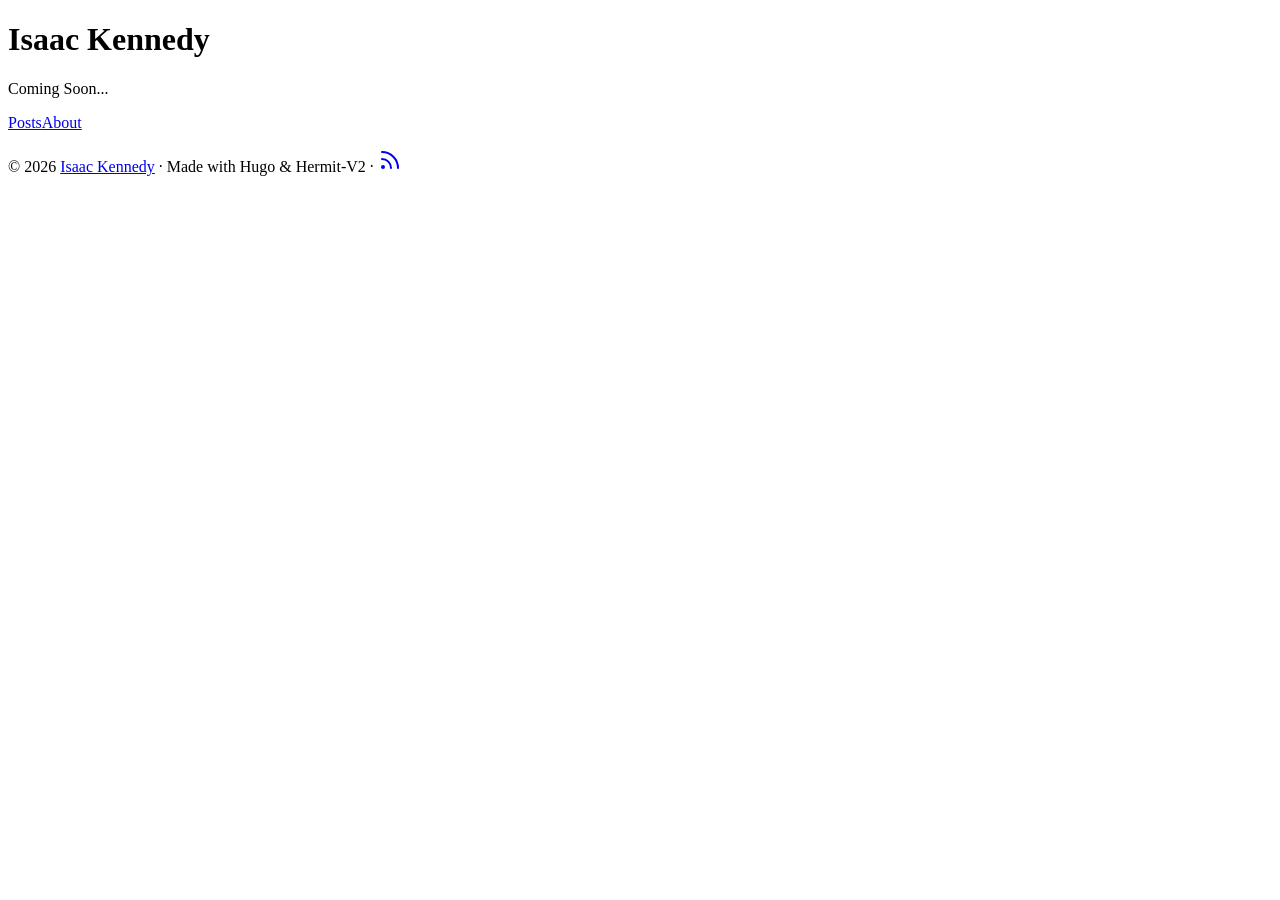
<file: server/index.html>
<!DOCTYPE html>
<html lang="en">
<head>

<link rel="stylesheet" media="screen" href="https://isaacjkennedy.com/css/style.min.6d820482b992c076532bb5eeb0756ff3bfc9d476ae1b8480b6a3607032699c0e.css" integrity="sha256-bYIEgrmSwHZTK7XusHVv87/J1HauG4SAtqNgcDJpnA4=" crossorigin="anonymous">
<meta charset="UTF-8">
<meta http-equiv="Content-Type" content="text/html; charset=utf-8">
<meta http-equiv="X-UA-Compatible" content="ie=edge">
<meta name="viewport" content="width=device-width, initial-scale=1, maximum-scale=1, minimal-ui">
<meta name="generator" content="Hugo 0.165.0"><meta name="robots" content="index, follow"><meta name="author" content="Isaac Kennedy">
<meta name="description" content="My personal blog">
<meta name="apple-mobile-web-app-title" content="Isaac Kennedy">
<meta name="apple-mobile-web-app-capable" content="yes">
<meta name="mobile-web-app-capable" content="yes">
<meta name="theme-color" content="#2d402b">
<link rel="canonical" href="https://isaacjkennedy.com/">
<link rel="alternate" type="application/rss+xml" href="https://isaacjkennedy.com/index.xml" title="Isaac Kennedy" />
<link rel="icon" href="/identity/favicon.ico" sizes="48x48">
<link rel="apple-touch-icon" href="/identity/apple-touch-icon.png" sizes="180x180">
<link rel="icon" href="/identity/favicon.min.svg" type="image/svg+xml" sizes="any">



	<meta itemprop="name" content="Isaac Kennedy">
	<meta itemprop="description" content="My personal blog">
	<meta itemprop="datePublished" content="2026-09-12T00:11:15-04:00">
	<meta itemprop="dateModified" content="2026-09-12T00:11:15-04:00">
	<meta itemprop="image" content="https://isaacjkennedy.com/images/JC.jpg"><meta property="og:url" content="https://isaacjkennedy.com/">
	<meta property="og:site_name" content="Isaac Kennedy">
	<meta property="og:title" content="Isaac Kennedy">
	<meta property="og:description" content="My personal blog">
	<meta property="og:locale" content="en_US">
	<meta property="og:type" content="website">
		<meta property="og:image" content="https://isaacjkennedy.com/images/JC.jpg">

	<meta name="twitter:card" content="summary_large_image">
	<meta name="twitter:image" content="https://isaacjkennedy.com/images/JC.jpg">
	<meta name="twitter:title" content="Isaac Kennedy">
	<meta name="twitter:description" content="My personal blog">

<script type="application/ld+json">
{
    "@context" : "https://schema.org",
    "@type" : "WebSite",
    "name" : "Isaac Kennedy",
    "description": "My personal blog",
    "logo": "https://isaacjkennedy.com/identity/favicon.ico",
    "url" : "https://isaacjkennedy.com/"
}
</script>
<title>Isaac Kennedy</title>
	<style>.bg-img {background-image: url('images/JC.jpg');}</style>
<script type="speculationrules">
{"prefetch":[{"eagerness":"eager","source":"list","urls":["/posts/","/about/"]},{"eagerness":"eager","source":"list","urls":["/posts/sup/"]},{"eagerness":"moderate","source":"document","where":{"and":[{"href_matches":"/posts/*"},{"not":{"href_matches":"/"}},{"not":{"href_matches":"*.pdf"}},{"not":{"href_matches":"*.zip"}},{"not":{"href_matches":"*.png"}},{"not":{"href_matches":"*.jpg"}},{"not":{"href_matches":"*.jpeg"}},{"not":{"href_matches":"*.gif"}},{"not":{"href_matches":"*.svg"}},{"not":{"href_matches":"*.webp"}},{"not":{"href_matches":"*.mp4"}},{"not":{"href_matches":"*.mp3"}},{"not":{"href_matches":"*.xml"}},{"not":{"href_matches":"*.json"}}]}},{"eagerness":"moderate","source":"document","where":{"and":[{"href_matches":"https://*"},{"not":{"href_matches":"https://isaacjkennedy.com/*"}},{"not":{"href_matches":"*.pdf"}},{"not":{"href_matches":"*.zip"}},{"not":{"href_matches":"*.png"}},{"not":{"href_matches":"*.jpg"}},{"not":{"href_matches":"*.jpeg"}},{"not":{"href_matches":"*.gif"}},{"not":{"href_matches":"*.svg"}},{"not":{"href_matches":"*.webp"}},{"not":{"href_matches":"*.mp4"}},{"not":{"href_matches":"*.mp3"}},{"not":{"href_matches":"*.xml"}},{"not":{"href_matches":"*.json"}}]}}]}
</script>
</head>

<body id="page">
	<div class="bg-img"></div>
	<div id="spotlight" class="animated fadeIn">
		<div id="home-center">
			<h1 id="home-title">Isaac Kennedy</h1>
			    <div id="typewriter-container">
        			<p id="home-subtitle">Coming Soon...</p>
    			</div>
			<nav id="home-nav" class="site-nav">
				<a href="https://isaacjkennedy.com/posts/">Posts</a><a href="https://isaacjkennedy.com/about/">About</a>
			</nav>
		</div>
		<div id="home-footer">
<p>
	&copy; 2026 <a href="https://isaacjkennedy.com/">Isaac Kennedy</a>
	&#183; Made with Hugo & Hermit-V2
	
	&#183; <a href="https://isaacjkennedy.com/index.xml" target="_blank" title="rss"><svg xmlns="http://www.w3.org/2000/svg" width="24" height="24" viewBox="0 0 24 24" fill="none" stroke="currentColor"
   stroke-width="2" stroke-linecap="round" stroke-linejoin="round" class="feather feather-rss">
   <path d="M4 11a9 9 0 0 1 9 9"></path>
   <path d="M4 4a16 16 0 0 1 16 16"></path>
   <circle cx="5" cy="19" r="1"></circle>
</svg></a></p></div>
	</div>
<script async src="https://isaacjkennedy.com/js/bundle.min.08e187fc686260fc7a429a9f96022602d04086e373216ae3b65a8d3018054bd7.js" integrity="sha256-COGH/GhiYPx6QpqflgImAtBAhuNzIWrjtlqNMBgFS9c=" crossorigin="anonymous"></script><script async src="https://isaacjkennedy.com/js/social-share.min.24409a4f6e5537d70ffc55ec8f9192208d718678cb8638585342423020b37f39.js" integrity="sha256-JECaT25VN9cP/FXsj5GSII1xhnjLhjhYU0JCMCCzfzk=" crossorigin="anonymous"></script><script defer src="https://isaacjkennedy.com/js/typewriter.min.2c09b8034ac5d4b9e8bd34579d50ca14c143af45d065e49d2039e928f00c7831.js" integrity="sha256-LAm4A0rF1LnovTRXnVDKFMFDr0XQZeSdIDnpKPAMeDE=" crossorigin="anonymous"></script></body>
</html>
</file>
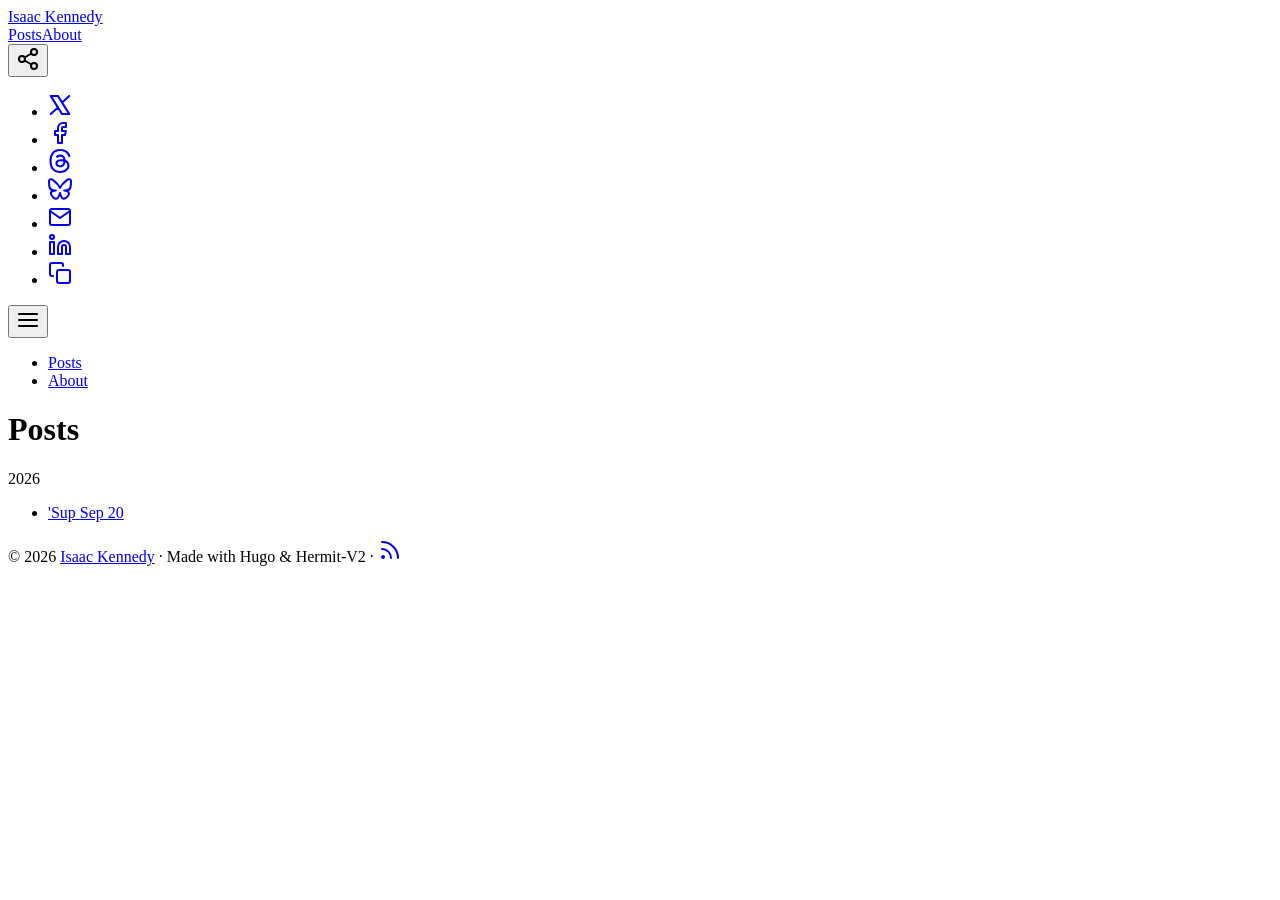
<file: public/posts/index.html>
<!DOCTYPE html>
<html lang="en">
<head>

<link rel="stylesheet" media="screen" href="https://isaacjkennedy.com/css/style.min.6d820482b992c076532bb5eeb0756ff3bfc9d476ae1b8480b6a3607032699c0e.css" integrity="sha256-bYIEgrmSwHZTK7XusHVv87/J1HauG4SAtqNgcDJpnA4=" crossorigin="anonymous">
<meta charset="UTF-8">
<meta http-equiv="Content-Type" content="text/html; charset=utf-8">
<meta http-equiv="X-UA-Compatible" content="ie=edge">
<meta name="viewport" content="width=device-width, initial-scale=1, maximum-scale=1, minimal-ui">
<meta name="generator" content="Hugo 0.165.0"><meta name="robots" content="index, follow"><meta name="author" content="Isaac Kennedy">
<meta name="description" content="My personal blog">
<meta name="apple-mobile-web-app-title" content="Posts">
<meta name="apple-mobile-web-app-capable" content="yes">
<meta name="mobile-web-app-capable" content="yes">
<meta name="theme-color" content="#2d402b">
<link rel="canonical" href="https://isaacjkennedy.com/posts/">
<link rel="alternate" type="application/rss+xml" href="https://isaacjkennedy.com/posts/index.xml" title="Posts" />
<link rel="icon" href="/identity/favicon.ico" sizes="48x48">
<link rel="apple-touch-icon" href="/identity/apple-touch-icon.png" sizes="180x180">
<link rel="icon" href="/identity/favicon.min.svg" type="image/svg+xml" sizes="any">



	<meta itemprop="name" content="Posts">
	<meta itemprop="description" content="My personal blog">
	<meta itemprop="datePublished" content="2026-09-20T00:11:15-04:00">
	<meta itemprop="dateModified" content="2026-09-20T23:28:04-04:00">
	<meta itemprop="image" content="https://isaacjkennedy.com/images/JC.jpg"><meta property="og:url" content="https://isaacjkennedy.com/posts/">
	<meta property="og:site_name" content="Isaac Kennedy">
	<meta property="og:title" content="Posts">
	<meta property="og:description" content="My personal blog">
	<meta property="og:locale" content="en_US">
	<meta property="og:type" content="website">
		<meta property="og:image" content="https://isaacjkennedy.com/images/JC.jpg">

	<meta name="twitter:card" content="summary_large_image">
	<meta name="twitter:image" content="https://isaacjkennedy.com/images/JC.jpg">
	<meta name="twitter:title" content="Posts">
	<meta name="twitter:description" content="My personal blog">


<title>Posts</title>
<script type="speculationrules">
{"prefetch":[{"eagerness":"eager","source":"list","urls":["/about/"]},{"eagerness":"eager","source":"list","urls":["/posts/sup/"]},{"eagerness":"moderate","source":"document","where":{"and":[{"href_matches":"/posts/*"},{"not":{"href_matches":"/posts/"}},{"not":{"href_matches":"*.pdf"}},{"not":{"href_matches":"*.zip"}},{"not":{"href_matches":"*.png"}},{"not":{"href_matches":"*.jpg"}},{"not":{"href_matches":"*.jpeg"}},{"not":{"href_matches":"*.gif"}},{"not":{"href_matches":"*.svg"}},{"not":{"href_matches":"*.webp"}},{"not":{"href_matches":"*.mp4"}},{"not":{"href_matches":"*.mp3"}},{"not":{"href_matches":"*.xml"}},{"not":{"href_matches":"*.json"}}]}},{"eagerness":"moderate","source":"document","where":{"and":[{"href_matches":"https://*"},{"not":{"href_matches":"https://isaacjkennedy.com/*"}},{"not":{"href_matches":"*.pdf"}},{"not":{"href_matches":"*.zip"}},{"not":{"href_matches":"*.png"}},{"not":{"href_matches":"*.jpg"}},{"not":{"href_matches":"*.jpeg"}},{"not":{"href_matches":"*.gif"}},{"not":{"href_matches":"*.svg"}},{"not":{"href_matches":"*.webp"}},{"not":{"href_matches":"*.mp4"}},{"not":{"href_matches":"*.mp3"}},{"not":{"href_matches":"*.xml"}},{"not":{"href_matches":"*.json"}}]}}]}
</script>
</head>

<body id="page">
<header id="site-header">
	<div class="hdr-wrapper section-inner">
		<div class="hdr-left">
			<div class="site-branding">
				<a href="https://isaacjkennedy.com/">Isaac Kennedy</a>
			</div>
			<nav class="site-nav hide-in-mobile"><a href="https://isaacjkennedy.com/posts/">Posts</a><a href="https://isaacjkennedy.com/about/">About</a></nav>
		</div>
		<div class="hdr-right hdr-icons">
			<button id="share-btn" class="hdr-btn" title=""><svg xmlns="http://www.w3.org/2000/svg" width="24" height="24" viewBox="0 0 24 24" fill="none" stroke="currentColor"
      stroke-width="2" stroke-linecap="round" stroke-linejoin="round" class="feather feather-share-2">
      <circle cx="18" cy="5" r="3"></circle>
      <circle cx="6" cy="12" r="3"></circle>
      <circle cx="18" cy="19" r="3"></circle>
      <line x1="8.59" y1="13.51" x2="15.42" y2="17.49"></line>
      <line x1="15.41" y1="6.51" x2="8.59" y2="10.49"></line>
   </svg></button>
 
<div id="share-links" class="animated fast">
    
    
    
    
    <ul>
        <li>
            <a href="https://twitter.com/intent/tweet?hashtags=hermit2&amp;url=https%3a%2f%2fisaacjkennedy.com%2ftags%2f&amp;text=Tags" target="_blank" rel="noopener" aria-label="Share on X"><svg xmlns="http://www.w3.org/2000/svg" class="feather" width="24" height="24" viewBox="0 0 24 24" fill="none"
   stroke="currentColor" stroke-width="2" stroke-linecap="round" stroke-linejoin="round">
   <path class="st0" d="m21.3 21.1 -11.4 -18.2h-7.2l11.4 18.2zm-18.6 0 7.2 -6.6m4.2 -5 7.2 -6.6" />
</svg></a>
        </li>
        <li>
            <a href="https://facebook.com/sharer/sharer.php?u=https%3a%2f%2fisaacjkennedy.com%2ftags%2f" target="_blank" rel="noopener" aria-label="Share on Facebook"><svg xmlns="http://www.w3.org/2000/svg" class="feather" width="24" height="24" viewBox="0 0 24 24" fill="none"
   stroke="currentColor" stroke-width="2" stroke-linecap="round" stroke-linejoin="round">
   <path d="M18 2h-3a5 5 0 0 0-5 5v3H7v4h3v8h4v-8h3l1-4h-4V7a1 1 0 0 1 1-1h3z"></path>
</svg></a>
        </li>
        <li>
            <a href="https://www.threads.net/intent/post?text=Tags&amp;url=https%3a%2f%2fisaacjkennedy.com%2ftags%2f" target="_blank" rel="noopener" aria-label="Share on threads"><svg xmlns="http://www.w3.org/2000/svg" class="feather" width="24" height="24" viewBox="0 0 24 24" fill="currentColor"><path d="M12.186 24h-.007c-3.581-.024-6.334-1.205-8.184-3.509C2.35 18.44 1.5 15.586 1.472 12.01v-.017c.03-3.579.879-6.43 2.525-8.482C5.845 1.205 8.6.024 12.18 0h.014c2.746.02 5.043.725 6.826 2.098 1.677 1.29 2.858 3.13 3.509 5.467l-2.04.569c-1.104-3.96-3.898-5.984-8.304-6.015-2.91.022-5.11.936-6.54 2.717C4.307 6.504 3.616 8.914 3.589 12c.027 3.086.718 5.496 2.057 7.164 1.43 1.783 3.631 2.698 6.54 2.717 2.623-.02 4.358-.631 5.8-2.045 1.647-1.613 1.618-3.593 1.09-4.798-.31-.71-.873-1.3-1.634-1.75-.192 1.352-.622 2.446-1.284 3.272-.886 1.102-2.14 1.704-3.73 1.79-1.202.065-2.361-.218-3.259-.801-1.063-.689-1.685-1.74-1.752-2.964-.065-1.19.408-2.285 1.33-3.082.88-.76 2.119-1.207 3.583-1.291a14 14 0 0 1 3.02.142c-.126-.742-.375-1.332-.75-1.757-.513-.586-1.308-.883-2.359-.89h-.029c-.844 0-1.992.232-2.721 1.32l-1.757-1.18c.98-1.454 2.568-2.256 4.478-2.256h.044c3.194.02 5.097 1.975 5.287 5.388q.163.07.321.142c1.49.7 2.58 1.761 3.154 3.07.797 1.82.871 4.79-1.548 7.158-1.85 1.81-4.094 2.628-7.277 2.65Zm1.003-11.69q-.362 0-.739.021c-1.836.103-2.98.946-2.916 2.143.067 1.256 1.452 1.839 2.784 1.767 1.224-.065 2.818-.543 3.086-3.71a10.5 10.5 0 0 0-2.215-.221"/></svg></a>
        </li>
        <li>
            <a href="https://bsky.app/intent/compose?text=https%3a%2f%2fisaacjkennedy.com%2ftags%2f" target="_blank" rel="noopener" aria-label="Share on bluesky"><svg xmlns="http://www.w3.org/2000/svg" width="24" height="24" viewBox="0 0 24 24" fill="none" stroke="currentColor"
   stroke-width="2" stroke-linecap="round" stroke-linejoin="round" class="feather feather-archive">
   <path
      d="M12,10.899c-0.995,-1.934 -3.704,-5.54 -6.223,-7.318c-2.412,-1.703 -3.333,-1.408 -3.936,-1.136c-0.699,0.316 -0.826,1.388 -0.826,2.019c0,0.631 0.346,5.173 0.572,5.931c0.745,2.504 3.399,3.351 5.842,3.079c0.125,-0.018 0.252,-0.035 0.38,-0.051c-0.126,0.02 -0.252,0.037 -0.38,0.051c-3.581,0.531 -6.761,1.836 -2.59,6.48c4.589,4.75 6.289,-1.019 7.161,-3.944c0.872,2.925 1.877,8.486 7.079,3.944c3.906,-3.944 1.073,-5.949 -2.508,-6.48c-0.128,-0.014 -0.254,-0.031 -0.38,-0.051c0.128,0.016 0.255,0.033 0.38,0.051c2.443,0.272 5.097,-0.574 5.842,-3.079c0.226,-0.758 0.572,-5.3 0.572,-5.931c-0,-0.63 -0.127,-1.703 -0.826,-2.018c-0.603,-0.273 -1.524,-0.568 -3.936,1.135c-2.519,1.778 -5.228,5.384 -6.223,7.318Z" />
</svg></a>
        </li>
        <li>
            <a href="mailto:?subject=Tags&amp;body=https%3a%2f%2fisaacjkennedy.com%2ftags%2f" target="_self" rel="noopener" aria-label="Share on Email"><svg xmlns="http://www.w3.org/2000/svg" class="feather" width="24" height="24" viewBox="0 0 24 24" fill="none"
   stroke="currentColor" stroke-width="2" stroke-linecap="round" stroke-linejoin="round">
   <path d="M4 4h16c1.1 0 2 .9 2 2v12c0 1.1-.9 2-2 2H4c-1.1 0-2-.9-2-2V6c0-1.1.9-2 2-2z"></path>
   <polyline points="22,6 12,13 2,6"></polyline>
</svg></a>
        </li>
        <li>
            <a href="https://www.linkedin.com/shareArticle?mini=true&amp;url=https%3a%2f%2fisaacjkennedy.com%2ftags%2f&amp;source=https%3a%2f%2fisaacjkennedy.com%2f&amp;title=Tags&amp;summary=Tags%2c%20by%20Isaac%20Kennedy%0a%0a%3cnil%3e%0a" target="_blank" rel="noopener" aria-label="Share on LinkedIn"><svg xmlns="http://www.w3.org/2000/svg" class="feather" width="24" height="24" viewBox="0 0 24 24" fill="none"
   stroke="currentColor" stroke-width="2" stroke-linecap="round" stroke-linejoin="round">
   <path d="M16 8a6 6 0 0 1 6 6v7h-4v-7a2 2 0 0 0-2-2 2 2 0 0 0-2 2v7h-4v-7a6 6 0 0 1 6-6z"></path>
   <rect x="2" y="9" width="4" height="12"></rect>
   <circle cx="4" cy="4" r="2"></circle>
</svg></a>
        </li>
        <li>
            <a href="#" onclick="linkShare(&#34;Tags&#34;,&#34;https://isaacjkennedy.com/tags/&#34;,&#34;Tags, by Isaac Kennedy\n\n\u003cnil\u003e\n&#34;); return false;" target="_self" rel="noopener" aria-label="Copy Link"><svg xmlns="http://www.w3.org/2000/svg" width="24" height="24" viewBox="0 0 24 24" fill="none" stroke="currentColor"
      stroke-width="2" stroke-linecap="round" stroke-linejoin="round" class="feather feather-copy">
      <rect x="9" y="9" width="13" height="13" rx="2" ry="2"></rect>
      <path d="M5 15H4a2 2 0 0 1-2-2V4a2 2 0 0 1 2-2h9a2 2 0 0 1 2 2v1"></path>
   </svg></a>
        </li>
    </ul>
</div><button id="menu-btn" class="hdr-btn" title="Menu"><svg xmlns="http://www.w3.org/2000/svg" width="24" height="24" viewBox="0 0 24 24" fill="none" stroke="currentColor"
      stroke-width="2" stroke-linecap="round" stroke-linejoin="round" class="feather feather-menu">
      <line x1="3" y1="12" x2="21" y2="12"></line>
      <line x1="3" y1="6" x2="21" y2="6"></line>
      <line x1="3" y1="18" x2="21" y2="18"></line>
   </svg></button>
		</div>
	</div>
</header>
<div id="mobile-menu" class="animated fast">
	<ul><li><a href="https://isaacjkennedy.com/posts/">Posts</a></li><li><a href="https://isaacjkennedy.com/about/">About</a></li></ul>
</div>
<main class="site-main section-inner thin animated fadeIn faster"><h1>Posts</h1><div class="posts-group">
          <div class="post-year" id="2026">2026</div>
          <ul class="posts-list"><li class="post-item">
                <a href="https://isaacjkennedy.com/posts/sup/">
                  <span class="post-title">&#39;Sup</span>
                  <span class="post-day">Sep 20</span>
                </a></li>
          </ul>
        </div></main>

<footer id="site-footer" class="section-inner thin animated fadeIn faster">
<p>
	&copy; 2026 <a href="https://isaacjkennedy.com/">Isaac Kennedy</a>
	&#183; Made with Hugo & Hermit-V2
	
	&#183; <a href="https://isaacjkennedy.com/index.xml" target="_blank" title="rss"><svg xmlns="http://www.w3.org/2000/svg" width="24" height="24" viewBox="0 0 24 24" fill="none" stroke="currentColor"
   stroke-width="2" stroke-linecap="round" stroke-linejoin="round" class="feather feather-rss">
   <path d="M4 11a9 9 0 0 1 9 9"></path>
   <path d="M4 4a16 16 0 0 1 16 16"></path>
   <circle cx="5" cy="19" r="1"></circle>
</svg></a></p></footer>
<script async src="https://isaacjkennedy.com/js/bundle.min.08e187fc686260fc7a429a9f96022602d04086e373216ae3b65a8d3018054bd7.js" integrity="sha256-COGH/GhiYPx6QpqflgImAtBAhuNzIWrjtlqNMBgFS9c=" crossorigin="anonymous"></script><script async src="https://isaacjkennedy.com/js/social-share.min.24409a4f6e5537d70ffc55ec8f9192208d718678cb8638585342423020b37f39.js" integrity="sha256-JECaT25VN9cP/FXsj5GSII1xhnjLhjhYU0JCMCCzfzk=" crossorigin="anonymous"></script></body>
</html>
</file>
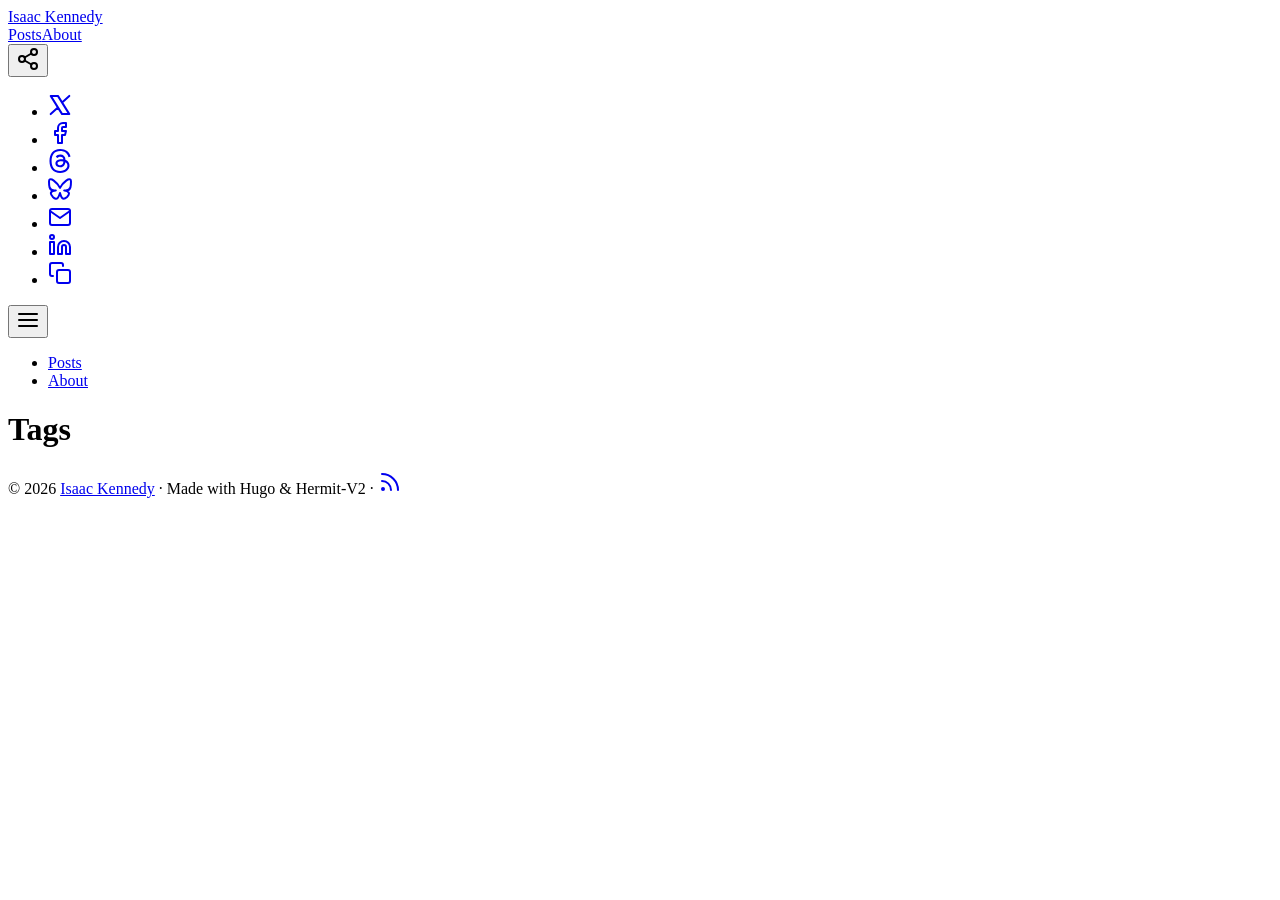
<file: public/tags/index.html>
<!DOCTYPE html>
<html lang="en">
<head>

<link rel="stylesheet" media="screen" href="https://isaacjkennedy.com/css/style.min.6d820482b992c076532bb5eeb0756ff3bfc9d476ae1b8480b6a3607032699c0e.css" integrity="sha256-bYIEgrmSwHZTK7XusHVv87/J1HauG4SAtqNgcDJpnA4=" crossorigin="anonymous">
<meta charset="UTF-8">
<meta http-equiv="Content-Type" content="text/html; charset=utf-8">
<meta http-equiv="X-UA-Compatible" content="ie=edge">
<meta name="viewport" content="width=device-width, initial-scale=1, maximum-scale=1, minimal-ui">
<meta name="generator" content="Hugo 0.165.0"><meta name="robots" content="index, follow"><meta name="author" content="Isaac Kennedy">
<meta name="description" content="My personal blog">
<meta name="apple-mobile-web-app-title" content="Tags">
<meta name="apple-mobile-web-app-capable" content="yes">
<meta name="mobile-web-app-capable" content="yes">
<meta name="theme-color" content="#2d402b">
<link rel="canonical" href="https://isaacjkennedy.com/tags/">
<link rel="alternate" type="application/rss+xml" href="https://isaacjkennedy.com/tags/index.xml" title="Tags" />
<link rel="icon" href="/identity/favicon.ico" sizes="48x48">
<link rel="apple-touch-icon" href="/identity/apple-touch-icon.png" sizes="180x180">
<link rel="icon" href="/identity/favicon.min.svg" type="image/svg+xml" sizes="any">



	<meta itemprop="name" content="Tags">
	<meta itemprop="description" content="My personal blog">
	<meta itemprop="image" content="https://isaacjkennedy.com/images/JC.jpg"><meta property="og:url" content="https://isaacjkennedy.com/tags/">
	<meta property="og:site_name" content="Isaac Kennedy">
	<meta property="og:title" content="Tags">
	<meta property="og:description" content="My personal blog">
	<meta property="og:locale" content="en_US">
	<meta property="og:type" content="website">
		<meta property="og:image" content="https://isaacjkennedy.com/images/JC.jpg">

	<meta name="twitter:card" content="summary_large_image">
	<meta name="twitter:image" content="https://isaacjkennedy.com/images/JC.jpg">
	<meta name="twitter:title" content="Tags">
	<meta name="twitter:description" content="My personal blog">


<title>Tags</title>
<script type="speculationrules">
{"prefetch":[{"eagerness":"eager","source":"list","urls":["/posts/","/about/"]},{"eagerness":"moderate","source":"document","where":{"and":[{"href_matches":"https://*"},{"not":{"href_matches":"https://isaacjkennedy.com/*"}},{"not":{"href_matches":"*.pdf"}},{"not":{"href_matches":"*.zip"}},{"not":{"href_matches":"*.png"}},{"not":{"href_matches":"*.jpg"}},{"not":{"href_matches":"*.jpeg"}},{"not":{"href_matches":"*.gif"}},{"not":{"href_matches":"*.svg"}},{"not":{"href_matches":"*.webp"}},{"not":{"href_matches":"*.mp4"}},{"not":{"href_matches":"*.mp3"}},{"not":{"href_matches":"*.xml"}},{"not":{"href_matches":"*.json"}}]}}],"prerender":[{"eagerness":"moderate","source":"document","where":{"and":[{"href_matches":"/*"},{"not":{"href_matches":"/tags/"}},{"not":{"href_matches":"*.pdf"}},{"not":{"href_matches":"*.zip"}},{"not":{"href_matches":"*.png"}},{"not":{"href_matches":"*.jpg"}},{"not":{"href_matches":"*.jpeg"}},{"not":{"href_matches":"*.gif"}},{"not":{"href_matches":"*.svg"}},{"not":{"href_matches":"*.webp"}},{"not":{"href_matches":"*.mp4"}},{"not":{"href_matches":"*.mp3"}},{"not":{"href_matches":"*.xml"}},{"not":{"href_matches":"*.json"}}]}}]}
</script>
</head>

<body id="page">
<header id="site-header">
	<div class="hdr-wrapper section-inner">
		<div class="hdr-left">
			<div class="site-branding">
				<a href="https://isaacjkennedy.com/">Isaac Kennedy</a>
			</div>
			<nav class="site-nav hide-in-mobile"><a href="https://isaacjkennedy.com/posts/">Posts</a><a href="https://isaacjkennedy.com/about/">About</a></nav>
		</div>
		<div class="hdr-right hdr-icons">
			<button id="share-btn" class="hdr-btn" title=""><svg xmlns="http://www.w3.org/2000/svg" width="24" height="24" viewBox="0 0 24 24" fill="none" stroke="currentColor"
      stroke-width="2" stroke-linecap="round" stroke-linejoin="round" class="feather feather-share-2">
      <circle cx="18" cy="5" r="3"></circle>
      <circle cx="6" cy="12" r="3"></circle>
      <circle cx="18" cy="19" r="3"></circle>
      <line x1="8.59" y1="13.51" x2="15.42" y2="17.49"></line>
      <line x1="15.41" y1="6.51" x2="8.59" y2="10.49"></line>
   </svg></button>
 
<div id="share-links" class="animated fast">
    
    
    
    
    <ul>
        <li>
            <a href="https://twitter.com/intent/tweet?hashtags=hermit2&amp;url=https%3a%2f%2fisaacjkennedy.com%2ftags%2f&amp;text=Tags" target="_blank" rel="noopener" aria-label="Share on X"><svg xmlns="http://www.w3.org/2000/svg" class="feather" width="24" height="24" viewBox="0 0 24 24" fill="none"
   stroke="currentColor" stroke-width="2" stroke-linecap="round" stroke-linejoin="round">
   <path class="st0" d="m21.3 21.1 -11.4 -18.2h-7.2l11.4 18.2zm-18.6 0 7.2 -6.6m4.2 -5 7.2 -6.6" />
</svg></a>
        </li>
        <li>
            <a href="https://facebook.com/sharer/sharer.php?u=https%3a%2f%2fisaacjkennedy.com%2ftags%2f" target="_blank" rel="noopener" aria-label="Share on Facebook"><svg xmlns="http://www.w3.org/2000/svg" class="feather" width="24" height="24" viewBox="0 0 24 24" fill="none"
   stroke="currentColor" stroke-width="2" stroke-linecap="round" stroke-linejoin="round">
   <path d="M18 2h-3a5 5 0 0 0-5 5v3H7v4h3v8h4v-8h3l1-4h-4V7a1 1 0 0 1 1-1h3z"></path>
</svg></a>
        </li>
        <li>
            <a href="https://www.threads.net/intent/post?text=Tags&amp;url=https%3a%2f%2fisaacjkennedy.com%2ftags%2f" target="_blank" rel="noopener" aria-label="Share on threads"><svg xmlns="http://www.w3.org/2000/svg" class="feather" width="24" height="24" viewBox="0 0 24 24" fill="currentColor"><path d="M12.186 24h-.007c-3.581-.024-6.334-1.205-8.184-3.509C2.35 18.44 1.5 15.586 1.472 12.01v-.017c.03-3.579.879-6.43 2.525-8.482C5.845 1.205 8.6.024 12.18 0h.014c2.746.02 5.043.725 6.826 2.098 1.677 1.29 2.858 3.13 3.509 5.467l-2.04.569c-1.104-3.96-3.898-5.984-8.304-6.015-2.91.022-5.11.936-6.54 2.717C4.307 6.504 3.616 8.914 3.589 12c.027 3.086.718 5.496 2.057 7.164 1.43 1.783 3.631 2.698 6.54 2.717 2.623-.02 4.358-.631 5.8-2.045 1.647-1.613 1.618-3.593 1.09-4.798-.31-.71-.873-1.3-1.634-1.75-.192 1.352-.622 2.446-1.284 3.272-.886 1.102-2.14 1.704-3.73 1.79-1.202.065-2.361-.218-3.259-.801-1.063-.689-1.685-1.74-1.752-2.964-.065-1.19.408-2.285 1.33-3.082.88-.76 2.119-1.207 3.583-1.291a14 14 0 0 1 3.02.142c-.126-.742-.375-1.332-.75-1.757-.513-.586-1.308-.883-2.359-.89h-.029c-.844 0-1.992.232-2.721 1.32l-1.757-1.18c.98-1.454 2.568-2.256 4.478-2.256h.044c3.194.02 5.097 1.975 5.287 5.388q.163.07.321.142c1.49.7 2.58 1.761 3.154 3.07.797 1.82.871 4.79-1.548 7.158-1.85 1.81-4.094 2.628-7.277 2.65Zm1.003-11.69q-.362 0-.739.021c-1.836.103-2.98.946-2.916 2.143.067 1.256 1.452 1.839 2.784 1.767 1.224-.065 2.818-.543 3.086-3.71a10.5 10.5 0 0 0-2.215-.221"/></svg></a>
        </li>
        <li>
            <a href="https://bsky.app/intent/compose?text=https%3a%2f%2fisaacjkennedy.com%2ftags%2f" target="_blank" rel="noopener" aria-label="Share on bluesky"><svg xmlns="http://www.w3.org/2000/svg" width="24" height="24" viewBox="0 0 24 24" fill="none" stroke="currentColor"
   stroke-width="2" stroke-linecap="round" stroke-linejoin="round" class="feather feather-archive">
   <path
      d="M12,10.899c-0.995,-1.934 -3.704,-5.54 -6.223,-7.318c-2.412,-1.703 -3.333,-1.408 -3.936,-1.136c-0.699,0.316 -0.826,1.388 -0.826,2.019c0,0.631 0.346,5.173 0.572,5.931c0.745,2.504 3.399,3.351 5.842,3.079c0.125,-0.018 0.252,-0.035 0.38,-0.051c-0.126,0.02 -0.252,0.037 -0.38,0.051c-3.581,0.531 -6.761,1.836 -2.59,6.48c4.589,4.75 6.289,-1.019 7.161,-3.944c0.872,2.925 1.877,8.486 7.079,3.944c3.906,-3.944 1.073,-5.949 -2.508,-6.48c-0.128,-0.014 -0.254,-0.031 -0.38,-0.051c0.128,0.016 0.255,0.033 0.38,0.051c2.443,0.272 5.097,-0.574 5.842,-3.079c0.226,-0.758 0.572,-5.3 0.572,-5.931c-0,-0.63 -0.127,-1.703 -0.826,-2.018c-0.603,-0.273 -1.524,-0.568 -3.936,1.135c-2.519,1.778 -5.228,5.384 -6.223,7.318Z" />
</svg></a>
        </li>
        <li>
            <a href="mailto:?subject=Tags&amp;body=https%3a%2f%2fisaacjkennedy.com%2ftags%2f" target="_self" rel="noopener" aria-label="Share on Email"><svg xmlns="http://www.w3.org/2000/svg" class="feather" width="24" height="24" viewBox="0 0 24 24" fill="none"
   stroke="currentColor" stroke-width="2" stroke-linecap="round" stroke-linejoin="round">
   <path d="M4 4h16c1.1 0 2 .9 2 2v12c0 1.1-.9 2-2 2H4c-1.1 0-2-.9-2-2V6c0-1.1.9-2 2-2z"></path>
   <polyline points="22,6 12,13 2,6"></polyline>
</svg></a>
        </li>
        <li>
            <a href="https://www.linkedin.com/shareArticle?mini=true&amp;url=https%3a%2f%2fisaacjkennedy.com%2ftags%2f&amp;source=https%3a%2f%2fisaacjkennedy.com%2f&amp;title=Tags&amp;summary=Tags%2c%20by%20Isaac%20Kennedy%0a%0a%3cnil%3e%0a" target="_blank" rel="noopener" aria-label="Share on LinkedIn"><svg xmlns="http://www.w3.org/2000/svg" class="feather" width="24" height="24" viewBox="0 0 24 24" fill="none"
   stroke="currentColor" stroke-width="2" stroke-linecap="round" stroke-linejoin="round">
   <path d="M16 8a6 6 0 0 1 6 6v7h-4v-7a2 2 0 0 0-2-2 2 2 0 0 0-2 2v7h-4v-7a6 6 0 0 1 6-6z"></path>
   <rect x="2" y="9" width="4" height="12"></rect>
   <circle cx="4" cy="4" r="2"></circle>
</svg></a>
        </li>
        <li>
            <a href="#" onclick="linkShare(&#34;Tags&#34;,&#34;https://isaacjkennedy.com/tags/&#34;,&#34;Tags, by Isaac Kennedy\n\n\u003cnil\u003e\n&#34;); return false;" target="_self" rel="noopener" aria-label="Copy Link"><svg xmlns="http://www.w3.org/2000/svg" width="24" height="24" viewBox="0 0 24 24" fill="none" stroke="currentColor"
      stroke-width="2" stroke-linecap="round" stroke-linejoin="round" class="feather feather-copy">
      <rect x="9" y="9" width="13" height="13" rx="2" ry="2"></rect>
      <path d="M5 15H4a2 2 0 0 1-2-2V4a2 2 0 0 1 2-2h9a2 2 0 0 1 2 2v1"></path>
   </svg></a>
        </li>
    </ul>
</div><button id="menu-btn" class="hdr-btn" title="Menu"><svg xmlns="http://www.w3.org/2000/svg" width="24" height="24" viewBox="0 0 24 24" fill="none" stroke="currentColor"
      stroke-width="2" stroke-linecap="round" stroke-linejoin="round" class="feather feather-menu">
      <line x1="3" y1="12" x2="21" y2="12"></line>
      <line x1="3" y1="6" x2="21" y2="6"></line>
      <line x1="3" y1="18" x2="21" y2="18"></line>
   </svg></button>
		</div>
	</div>
</header>
<div id="mobile-menu" class="animated fast">
	<ul><li><a href="https://isaacjkennedy.com/posts/">Posts</a></li><li><a href="https://isaacjkennedy.com/about/">About</a></li></ul>
</div>

	<main class="site-main section-inner thin animated fadeIn faster">
		<h1>Tags</h1></main>
<footer id="site-footer" class="section-inner thin animated fadeIn faster">
<p>
	&copy; 2026 <a href="https://isaacjkennedy.com/">Isaac Kennedy</a>
	&#183; Made with Hugo & Hermit-V2
	
	&#183; <a href="https://isaacjkennedy.com/index.xml" target="_blank" title="rss"><svg xmlns="http://www.w3.org/2000/svg" width="24" height="24" viewBox="0 0 24 24" fill="none" stroke="currentColor"
   stroke-width="2" stroke-linecap="round" stroke-linejoin="round" class="feather feather-rss">
   <path d="M4 11a9 9 0 0 1 9 9"></path>
   <path d="M4 4a16 16 0 0 1 16 16"></path>
   <circle cx="5" cy="19" r="1"></circle>
</svg></a></p></footer>
<script async src="https://isaacjkennedy.com/js/bundle.min.08e187fc686260fc7a429a9f96022602d04086e373216ae3b65a8d3018054bd7.js" integrity="sha256-COGH/GhiYPx6QpqflgImAtBAhuNzIWrjtlqNMBgFS9c=" crossorigin="anonymous"></script><script async src="https://isaacjkennedy.com/js/social-share.min.24409a4f6e5537d70ffc55ec8f9192208d718678cb8638585342423020b37f39.js" integrity="sha256-JECaT25VN9cP/FXsj5GSII1xhnjLhjhYU0JCMCCzfzk=" crossorigin="anonymous"></script></body>
</html>
</file>
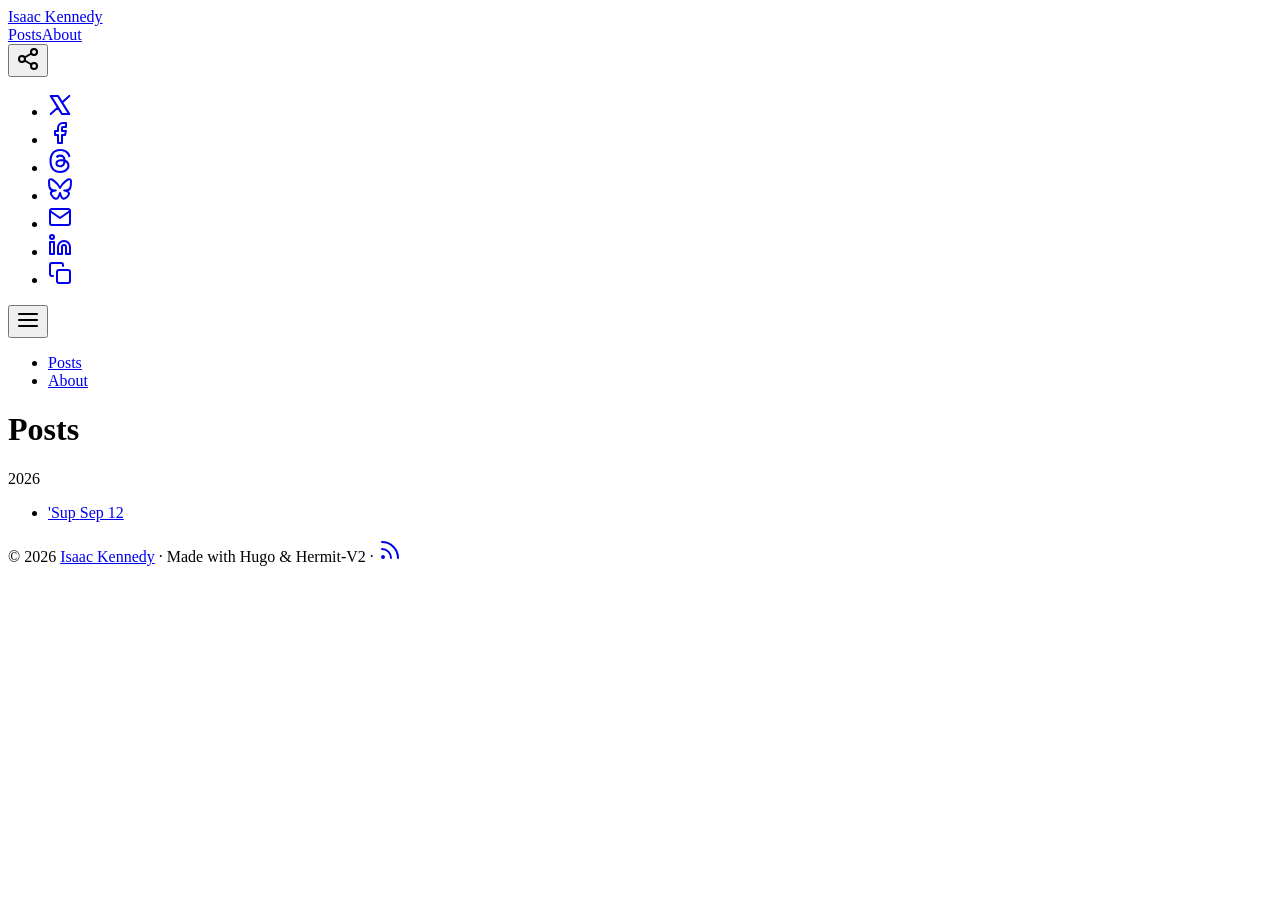
<file: server/posts/index.html>
<!DOCTYPE html>
<html lang="en">
<head>

<link rel="stylesheet" media="screen" href="https://isaacjkennedy.com/css/style.min.6d820482b992c076532bb5eeb0756ff3bfc9d476ae1b8480b6a3607032699c0e.css" integrity="sha256-bYIEgrmSwHZTK7XusHVv87/J1HauG4SAtqNgcDJpnA4=" crossorigin="anonymous">
<meta charset="UTF-8">
<meta http-equiv="Content-Type" content="text/html; charset=utf-8">
<meta http-equiv="X-UA-Compatible" content="ie=edge">
<meta name="viewport" content="width=device-width, initial-scale=1, maximum-scale=1, minimal-ui">
<meta name="generator" content="Hugo 0.165.0"><meta name="robots" content="index, follow"><meta name="author" content="Isaac Kennedy">
<meta name="description" content="My personal blog">
<meta name="apple-mobile-web-app-title" content="Posts">
<meta name="apple-mobile-web-app-capable" content="yes">
<meta name="mobile-web-app-capable" content="yes">
<meta name="theme-color" content="#2d402b">
<link rel="canonical" href="https://isaacjkennedy.com/posts/">
<link rel="alternate" type="application/rss+xml" href="https://isaacjkennedy.com/posts/index.xml" title="Posts" />
<link rel="icon" href="/identity/favicon.ico" sizes="48x48">
<link rel="apple-touch-icon" href="/identity/apple-touch-icon.png" sizes="180x180">
<link rel="icon" href="/identity/favicon.min.svg" type="image/svg+xml" sizes="any">



	<meta itemprop="name" content="Posts">
	<meta itemprop="description" content="My personal blog">
	<meta itemprop="datePublished" content="2026-09-12T00:11:15-04:00">
	<meta itemprop="dateModified" content="2026-09-12T00:11:15-04:00">
	<meta itemprop="image" content="https://isaacjkennedy.com/images/JC.jpg"><meta property="og:url" content="https://isaacjkennedy.com/posts/">
	<meta property="og:site_name" content="Isaac Kennedy">
	<meta property="og:title" content="Posts">
	<meta property="og:description" content="My personal blog">
	<meta property="og:locale" content="en_US">
	<meta property="og:type" content="website">
		<meta property="og:image" content="https://isaacjkennedy.com/images/JC.jpg">

	<meta name="twitter:card" content="summary_large_image">
	<meta name="twitter:image" content="https://isaacjkennedy.com/images/JC.jpg">
	<meta name="twitter:title" content="Posts">
	<meta name="twitter:description" content="My personal blog">


<title>Posts</title>
<script type="speculationrules">
{"prefetch":[{"eagerness":"eager","source":"list","urls":["/about/"]},{"eagerness":"eager","source":"list","urls":["/posts/sup/"]},{"eagerness":"moderate","source":"document","where":{"and":[{"href_matches":"/posts/*"},{"not":{"href_matches":"/posts/"}},{"not":{"href_matches":"*.pdf"}},{"not":{"href_matches":"*.zip"}},{"not":{"href_matches":"*.png"}},{"not":{"href_matches":"*.jpg"}},{"not":{"href_matches":"*.jpeg"}},{"not":{"href_matches":"*.gif"}},{"not":{"href_matches":"*.svg"}},{"not":{"href_matches":"*.webp"}},{"not":{"href_matches":"*.mp4"}},{"not":{"href_matches":"*.mp3"}},{"not":{"href_matches":"*.xml"}},{"not":{"href_matches":"*.json"}}]}},{"eagerness":"moderate","source":"document","where":{"and":[{"href_matches":"https://*"},{"not":{"href_matches":"https://isaacjkennedy.com/*"}},{"not":{"href_matches":"*.pdf"}},{"not":{"href_matches":"*.zip"}},{"not":{"href_matches":"*.png"}},{"not":{"href_matches":"*.jpg"}},{"not":{"href_matches":"*.jpeg"}},{"not":{"href_matches":"*.gif"}},{"not":{"href_matches":"*.svg"}},{"not":{"href_matches":"*.webp"}},{"not":{"href_matches":"*.mp4"}},{"not":{"href_matches":"*.mp3"}},{"not":{"href_matches":"*.xml"}},{"not":{"href_matches":"*.json"}}]}}]}
</script>
</head>

<body id="page">
<header id="site-header">
	<div class="hdr-wrapper section-inner">
		<div class="hdr-left">
			<div class="site-branding">
				<a href="https://isaacjkennedy.com/">Isaac Kennedy</a>
			</div>
			<nav class="site-nav hide-in-mobile"><a href="https://isaacjkennedy.com/posts/">Posts</a><a href="https://isaacjkennedy.com/about/">About</a></nav>
		</div>
		<div class="hdr-right hdr-icons">
			<button id="share-btn" class="hdr-btn" title=""><svg xmlns="http://www.w3.org/2000/svg" width="24" height="24" viewBox="0 0 24 24" fill="none" stroke="currentColor"
      stroke-width="2" stroke-linecap="round" stroke-linejoin="round" class="feather feather-share-2">
      <circle cx="18" cy="5" r="3"></circle>
      <circle cx="6" cy="12" r="3"></circle>
      <circle cx="18" cy="19" r="3"></circle>
      <line x1="8.59" y1="13.51" x2="15.42" y2="17.49"></line>
      <line x1="15.41" y1="6.51" x2="8.59" y2="10.49"></line>
   </svg></button>
 
<div id="share-links" class="animated fast">
    
    
    
    
    <ul>
        <li>
            <a href="https://twitter.com/intent/tweet?hashtags=hermit2&amp;url=https%3a%2f%2fisaacjkennedy.com%2ftags%2f&amp;text=Tags" target="_blank" rel="noopener" aria-label="Share on X"><svg xmlns="http://www.w3.org/2000/svg" class="feather" width="24" height="24" viewBox="0 0 24 24" fill="none"
   stroke="currentColor" stroke-width="2" stroke-linecap="round" stroke-linejoin="round">
   <path class="st0" d="m21.3 21.1 -11.4 -18.2h-7.2l11.4 18.2zm-18.6 0 7.2 -6.6m4.2 -5 7.2 -6.6" />
</svg></a>
        </li>
        <li>
            <a href="https://facebook.com/sharer/sharer.php?u=https%3a%2f%2fisaacjkennedy.com%2ftags%2f" target="_blank" rel="noopener" aria-label="Share on Facebook"><svg xmlns="http://www.w3.org/2000/svg" class="feather" width="24" height="24" viewBox="0 0 24 24" fill="none"
   stroke="currentColor" stroke-width="2" stroke-linecap="round" stroke-linejoin="round">
   <path d="M18 2h-3a5 5 0 0 0-5 5v3H7v4h3v8h4v-8h3l1-4h-4V7a1 1 0 0 1 1-1h3z"></path>
</svg></a>
        </li>
        <li>
            <a href="https://www.threads.net/intent/post?text=Tags&amp;url=https%3a%2f%2fisaacjkennedy.com%2ftags%2f" target="_blank" rel="noopener" aria-label="Share on threads"><svg xmlns="http://www.w3.org/2000/svg" class="feather" width="24" height="24" viewBox="0 0 24 24" fill="currentColor"><path d="M12.186 24h-.007c-3.581-.024-6.334-1.205-8.184-3.509C2.35 18.44 1.5 15.586 1.472 12.01v-.017c.03-3.579.879-6.43 2.525-8.482C5.845 1.205 8.6.024 12.18 0h.014c2.746.02 5.043.725 6.826 2.098 1.677 1.29 2.858 3.13 3.509 5.467l-2.04.569c-1.104-3.96-3.898-5.984-8.304-6.015-2.91.022-5.11.936-6.54 2.717C4.307 6.504 3.616 8.914 3.589 12c.027 3.086.718 5.496 2.057 7.164 1.43 1.783 3.631 2.698 6.54 2.717 2.623-.02 4.358-.631 5.8-2.045 1.647-1.613 1.618-3.593 1.09-4.798-.31-.71-.873-1.3-1.634-1.75-.192 1.352-.622 2.446-1.284 3.272-.886 1.102-2.14 1.704-3.73 1.79-1.202.065-2.361-.218-3.259-.801-1.063-.689-1.685-1.74-1.752-2.964-.065-1.19.408-2.285 1.33-3.082.88-.76 2.119-1.207 3.583-1.291a14 14 0 0 1 3.02.142c-.126-.742-.375-1.332-.75-1.757-.513-.586-1.308-.883-2.359-.89h-.029c-.844 0-1.992.232-2.721 1.32l-1.757-1.18c.98-1.454 2.568-2.256 4.478-2.256h.044c3.194.02 5.097 1.975 5.287 5.388q.163.07.321.142c1.49.7 2.58 1.761 3.154 3.07.797 1.82.871 4.79-1.548 7.158-1.85 1.81-4.094 2.628-7.277 2.65Zm1.003-11.69q-.362 0-.739.021c-1.836.103-2.98.946-2.916 2.143.067 1.256 1.452 1.839 2.784 1.767 1.224-.065 2.818-.543 3.086-3.71a10.5 10.5 0 0 0-2.215-.221"/></svg></a>
        </li>
        <li>
            <a href="https://bsky.app/intent/compose?text=https%3a%2f%2fisaacjkennedy.com%2ftags%2f" target="_blank" rel="noopener" aria-label="Share on bluesky"><svg xmlns="http://www.w3.org/2000/svg" width="24" height="24" viewBox="0 0 24 24" fill="none" stroke="currentColor"
   stroke-width="2" stroke-linecap="round" stroke-linejoin="round" class="feather feather-archive">
   <path
      d="M12,10.899c-0.995,-1.934 -3.704,-5.54 -6.223,-7.318c-2.412,-1.703 -3.333,-1.408 -3.936,-1.136c-0.699,0.316 -0.826,1.388 -0.826,2.019c0,0.631 0.346,5.173 0.572,5.931c0.745,2.504 3.399,3.351 5.842,3.079c0.125,-0.018 0.252,-0.035 0.38,-0.051c-0.126,0.02 -0.252,0.037 -0.38,0.051c-3.581,0.531 -6.761,1.836 -2.59,6.48c4.589,4.75 6.289,-1.019 7.161,-3.944c0.872,2.925 1.877,8.486 7.079,3.944c3.906,-3.944 1.073,-5.949 -2.508,-6.48c-0.128,-0.014 -0.254,-0.031 -0.38,-0.051c0.128,0.016 0.255,0.033 0.38,0.051c2.443,0.272 5.097,-0.574 5.842,-3.079c0.226,-0.758 0.572,-5.3 0.572,-5.931c-0,-0.63 -0.127,-1.703 -0.826,-2.018c-0.603,-0.273 -1.524,-0.568 -3.936,1.135c-2.519,1.778 -5.228,5.384 -6.223,7.318Z" />
</svg></a>
        </li>
        <li>
            <a href="mailto:?subject=Tags&amp;body=https%3a%2f%2fisaacjkennedy.com%2ftags%2f" target="_self" rel="noopener" aria-label="Share on Email"><svg xmlns="http://www.w3.org/2000/svg" class="feather" width="24" height="24" viewBox="0 0 24 24" fill="none"
   stroke="currentColor" stroke-width="2" stroke-linecap="round" stroke-linejoin="round">
   <path d="M4 4h16c1.1 0 2 .9 2 2v12c0 1.1-.9 2-2 2H4c-1.1 0-2-.9-2-2V6c0-1.1.9-2 2-2z"></path>
   <polyline points="22,6 12,13 2,6"></polyline>
</svg></a>
        </li>
        <li>
            <a href="https://www.linkedin.com/shareArticle?mini=true&amp;url=https%3a%2f%2fisaacjkennedy.com%2ftags%2f&amp;source=https%3a%2f%2fisaacjkennedy.com%2f&amp;title=Tags&amp;summary=Tags%2c%20by%20Isaac%20Kennedy%0a%0a%3cnil%3e%0a" target="_blank" rel="noopener" aria-label="Share on LinkedIn"><svg xmlns="http://www.w3.org/2000/svg" class="feather" width="24" height="24" viewBox="0 0 24 24" fill="none"
   stroke="currentColor" stroke-width="2" stroke-linecap="round" stroke-linejoin="round">
   <path d="M16 8a6 6 0 0 1 6 6v7h-4v-7a2 2 0 0 0-2-2 2 2 0 0 0-2 2v7h-4v-7a6 6 0 0 1 6-6z"></path>
   <rect x="2" y="9" width="4" height="12"></rect>
   <circle cx="4" cy="4" r="2"></circle>
</svg></a>
        </li>
        <li>
            <a href="#" onclick="linkShare(&#34;Tags&#34;,&#34;https://isaacjkennedy.com/tags/&#34;,&#34;Tags, by Isaac Kennedy\n\n\u003cnil\u003e\n&#34;); return false;" target="_self" rel="noopener" aria-label="Copy Link"><svg xmlns="http://www.w3.org/2000/svg" width="24" height="24" viewBox="0 0 24 24" fill="none" stroke="currentColor"
      stroke-width="2" stroke-linecap="round" stroke-linejoin="round" class="feather feather-copy">
      <rect x="9" y="9" width="13" height="13" rx="2" ry="2"></rect>
      <path d="M5 15H4a2 2 0 0 1-2-2V4a2 2 0 0 1 2-2h9a2 2 0 0 1 2 2v1"></path>
   </svg></a>
        </li>
    </ul>
</div><button id="menu-btn" class="hdr-btn" title="Menu"><svg xmlns="http://www.w3.org/2000/svg" width="24" height="24" viewBox="0 0 24 24" fill="none" stroke="currentColor"
      stroke-width="2" stroke-linecap="round" stroke-linejoin="round" class="feather feather-menu">
      <line x1="3" y1="12" x2="21" y2="12"></line>
      <line x1="3" y1="6" x2="21" y2="6"></line>
      <line x1="3" y1="18" x2="21" y2="18"></line>
   </svg></button>
		</div>
	</div>
</header>
<div id="mobile-menu" class="animated fast">
	<ul><li><a href="https://isaacjkennedy.com/posts/">Posts</a></li><li><a href="https://isaacjkennedy.com/about/">About</a></li></ul>
</div>
<main class="site-main section-inner thin animated fadeIn faster"><h1>Posts</h1><div class="posts-group">
          <div class="post-year" id="2026">2026</div>
          <ul class="posts-list"><li class="post-item">
                <a href="https://isaacjkennedy.com/posts/sup/">
                  <span class="post-title">&#39;Sup</span>
                  <span class="post-day">Sep 12</span>
                </a></li>
          </ul>
        </div></main>

<footer id="site-footer" class="section-inner thin animated fadeIn faster">
<p>
	&copy; 2026 <a href="https://isaacjkennedy.com/">Isaac Kennedy</a>
	&#183; Made with Hugo & Hermit-V2
	
	&#183; <a href="https://isaacjkennedy.com/index.xml" target="_blank" title="rss"><svg xmlns="http://www.w3.org/2000/svg" width="24" height="24" viewBox="0 0 24 24" fill="none" stroke="currentColor"
   stroke-width="2" stroke-linecap="round" stroke-linejoin="round" class="feather feather-rss">
   <path d="M4 11a9 9 0 0 1 9 9"></path>
   <path d="M4 4a16 16 0 0 1 16 16"></path>
   <circle cx="5" cy="19" r="1"></circle>
</svg></a></p></footer>
<script async src="https://isaacjkennedy.com/js/bundle.min.08e187fc686260fc7a429a9f96022602d04086e373216ae3b65a8d3018054bd7.js" integrity="sha256-COGH/GhiYPx6QpqflgImAtBAhuNzIWrjtlqNMBgFS9c=" crossorigin="anonymous"></script><script async src="https://isaacjkennedy.com/js/social-share.min.24409a4f6e5537d70ffc55ec8f9192208d718678cb8638585342423020b37f39.js" integrity="sha256-JECaT25VN9cP/FXsj5GSII1xhnjLhjhYU0JCMCCzfzk=" crossorigin="anonymous"></script></body>
</html>
</file>
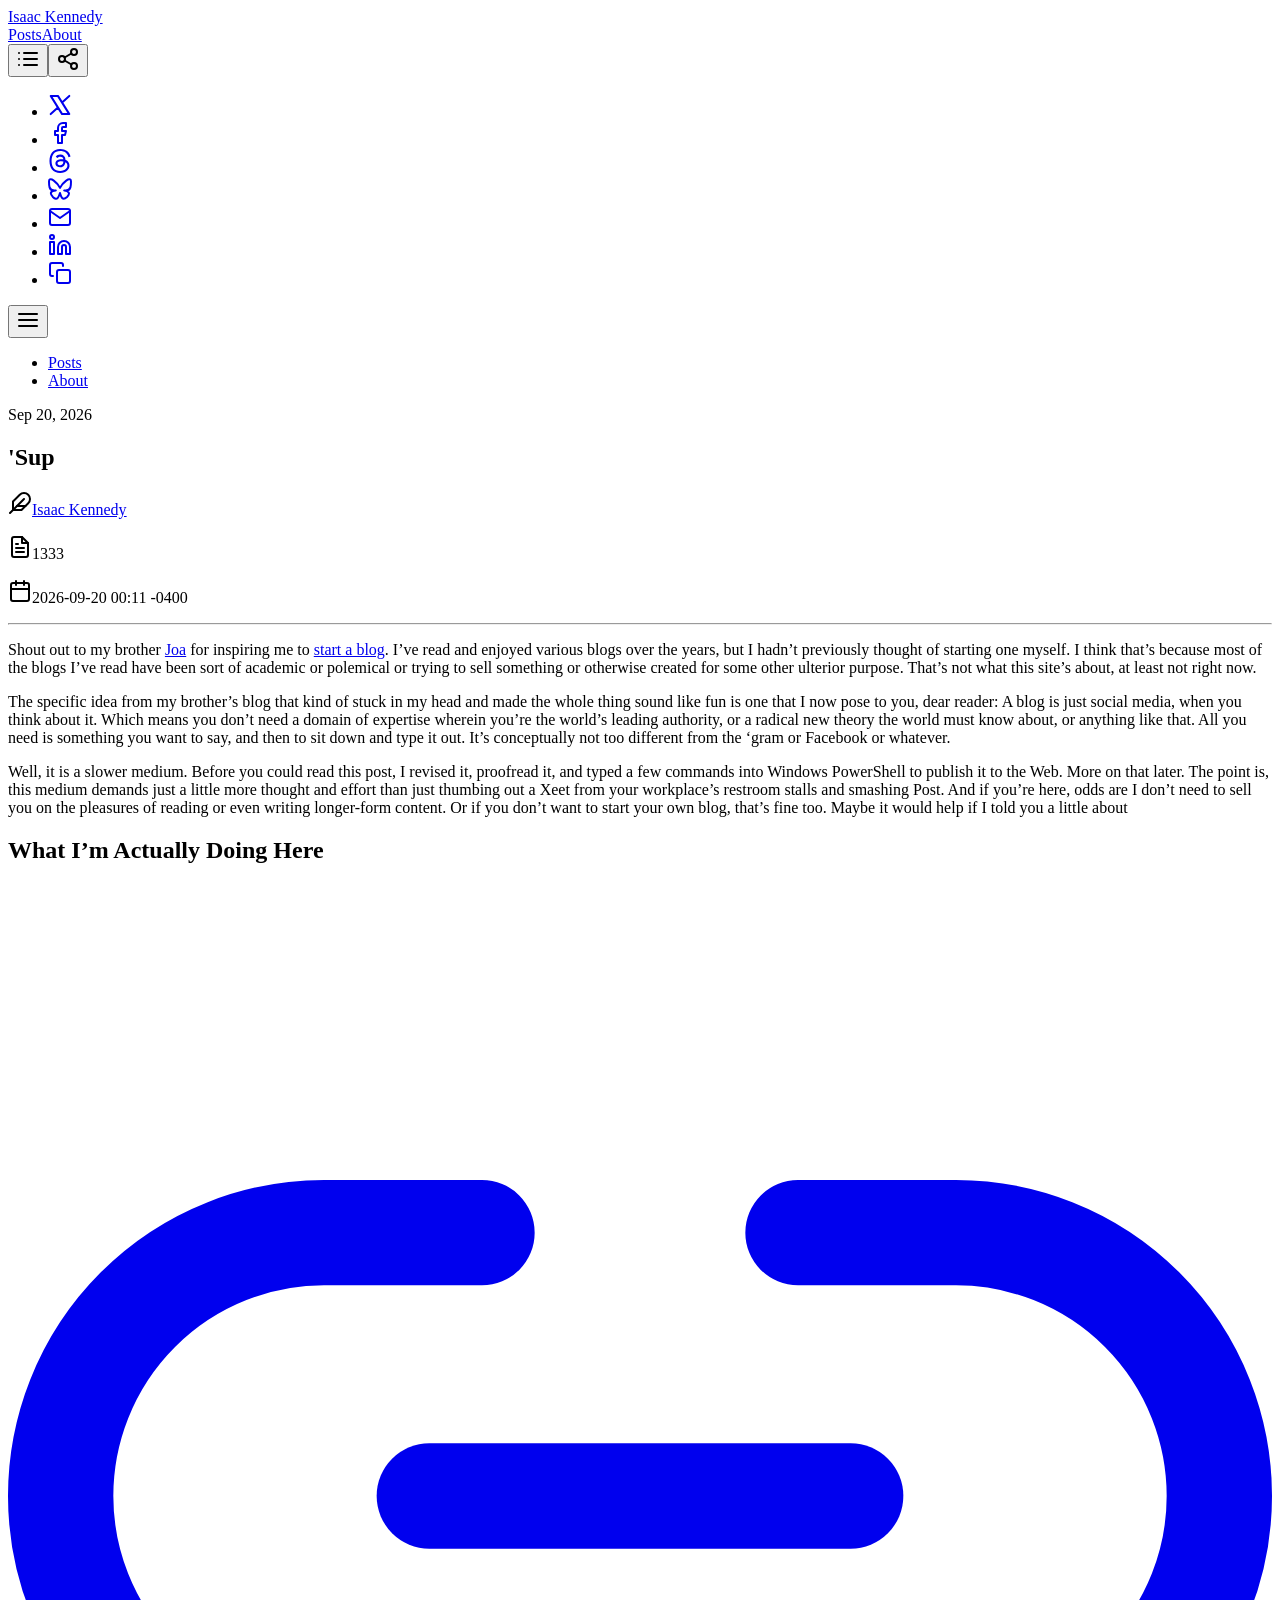
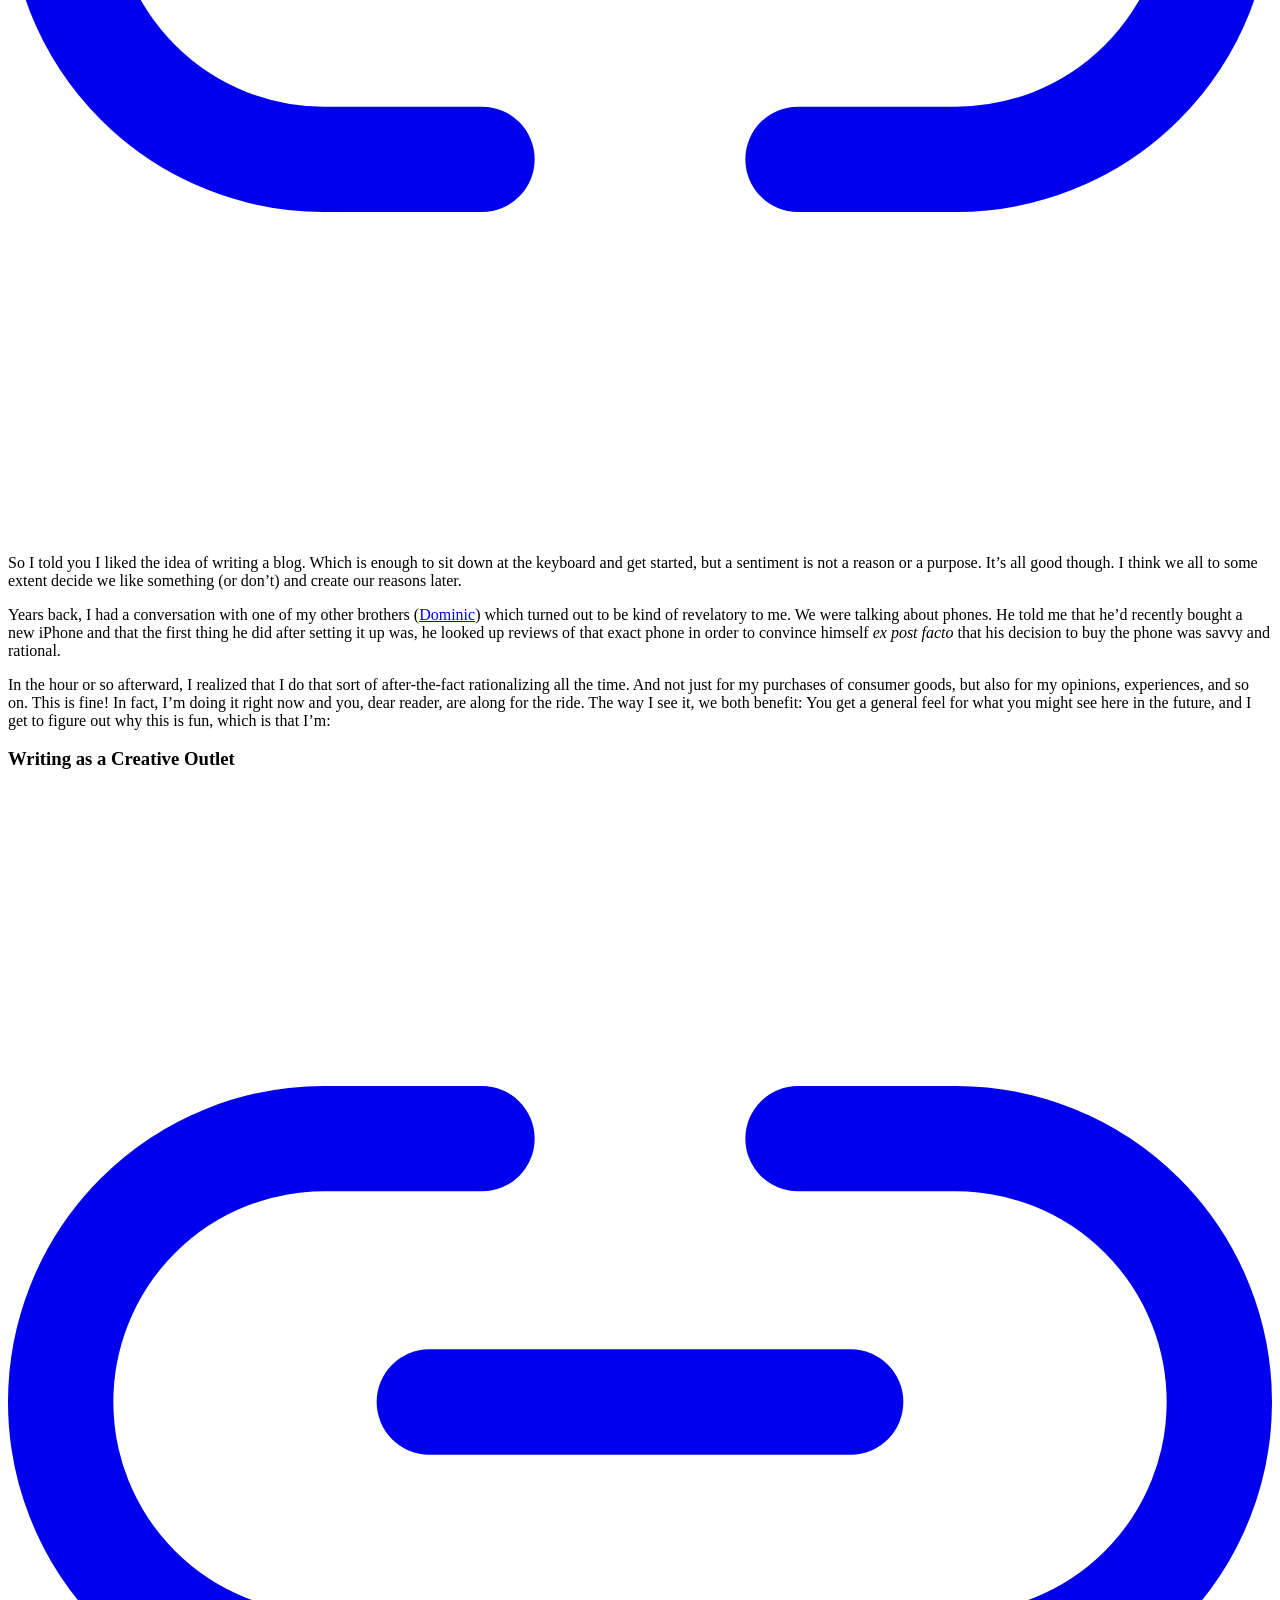
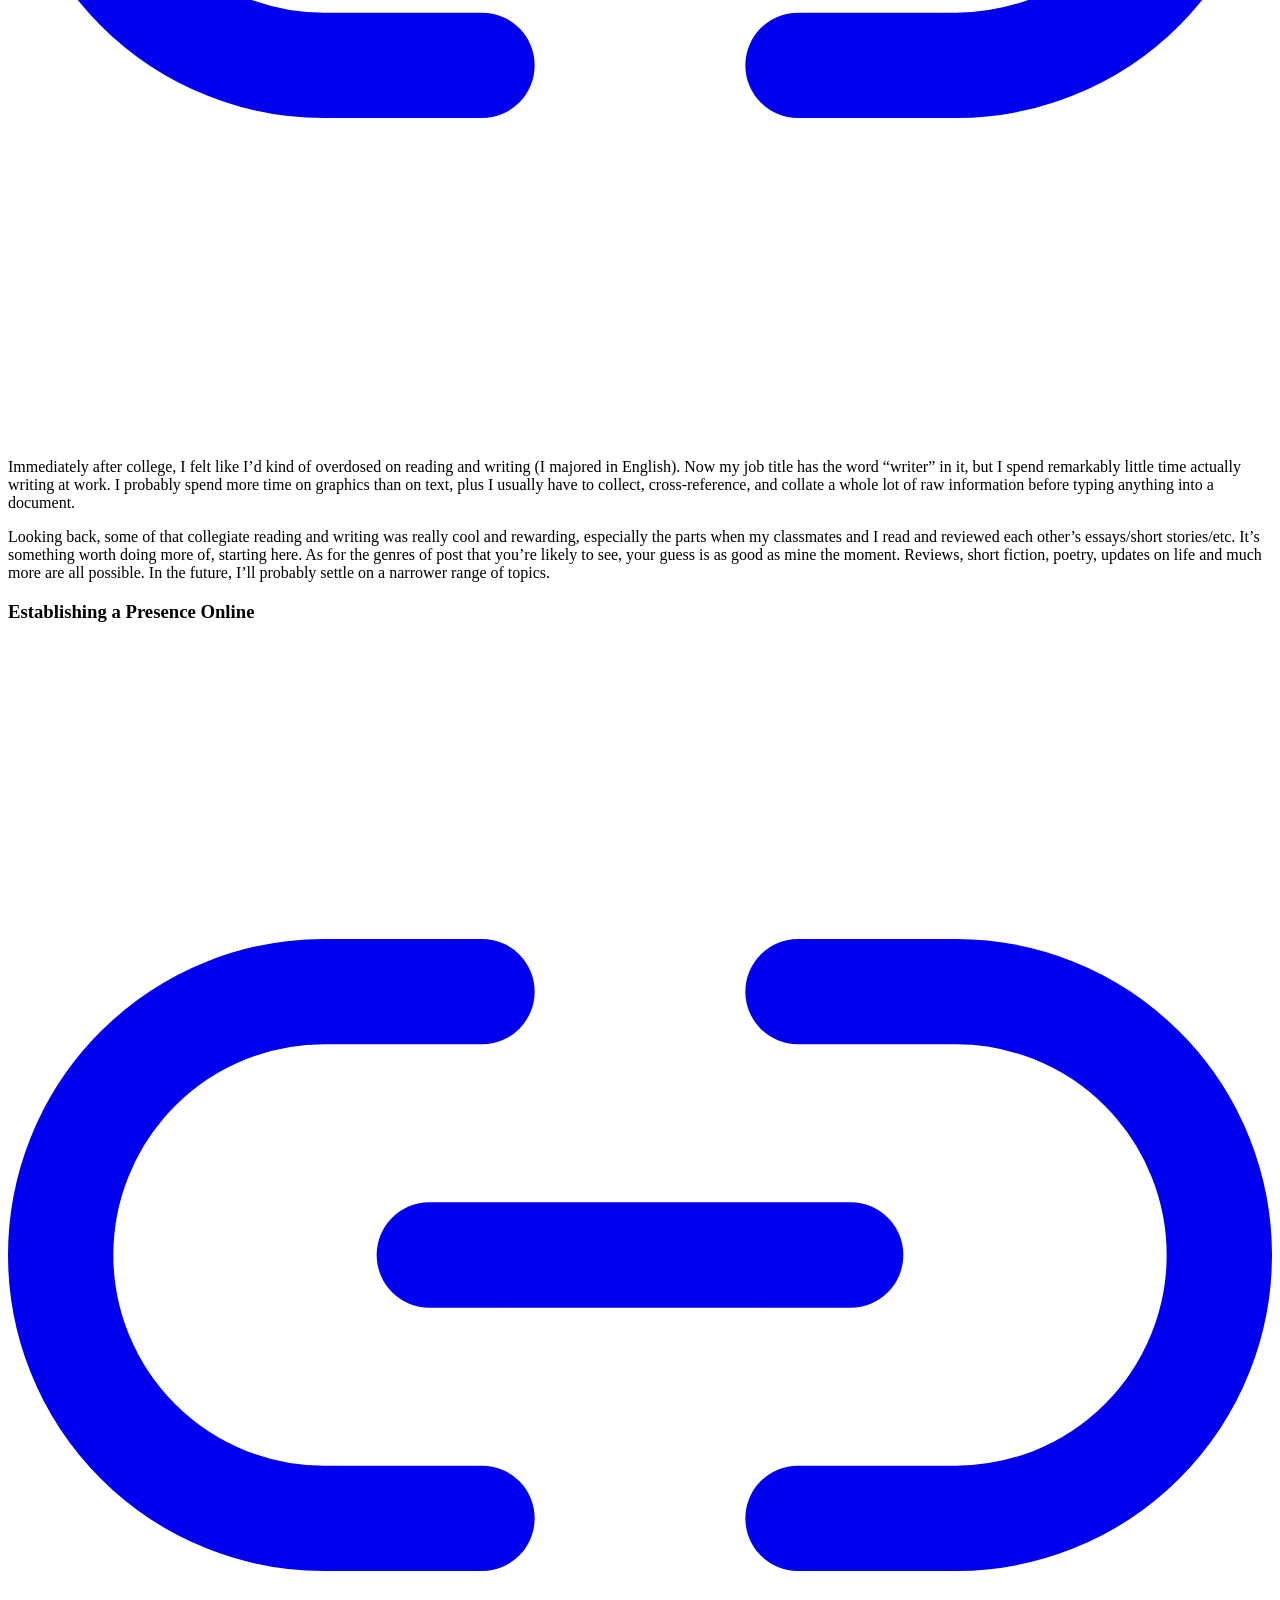
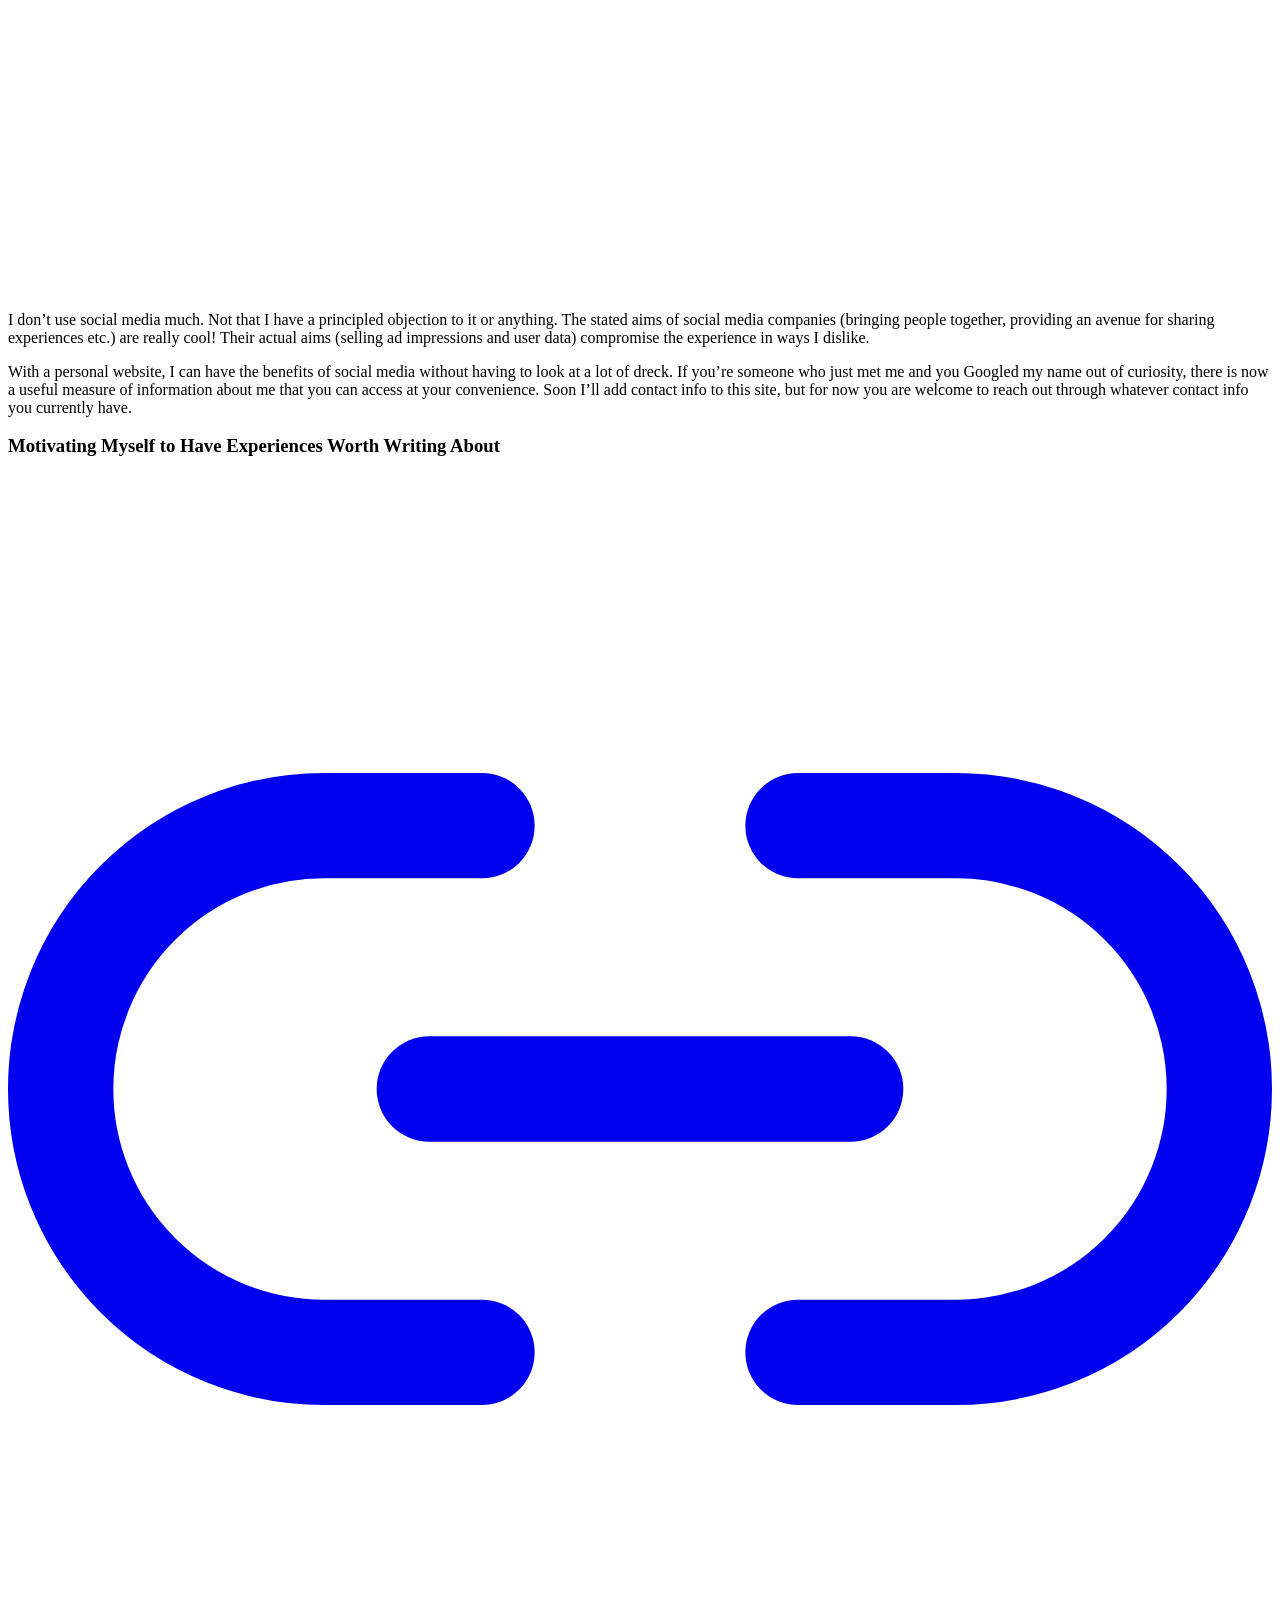
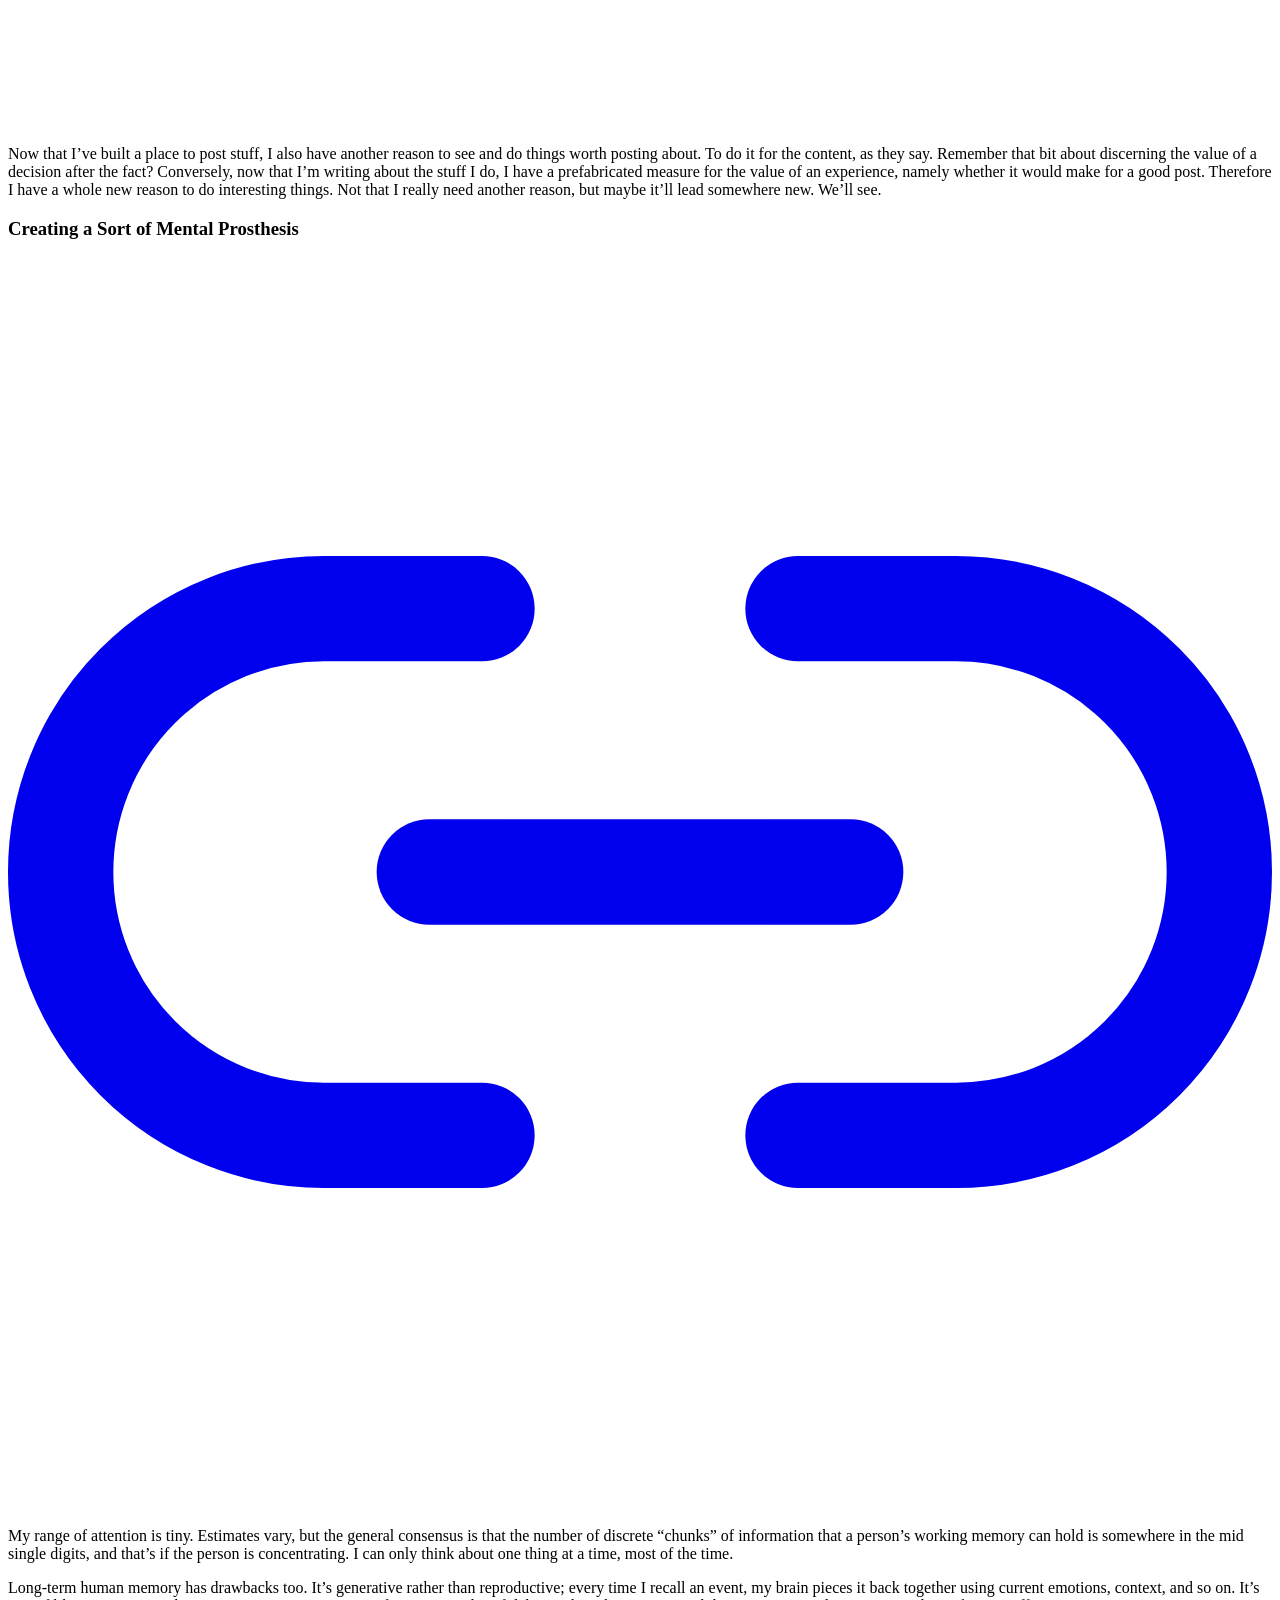
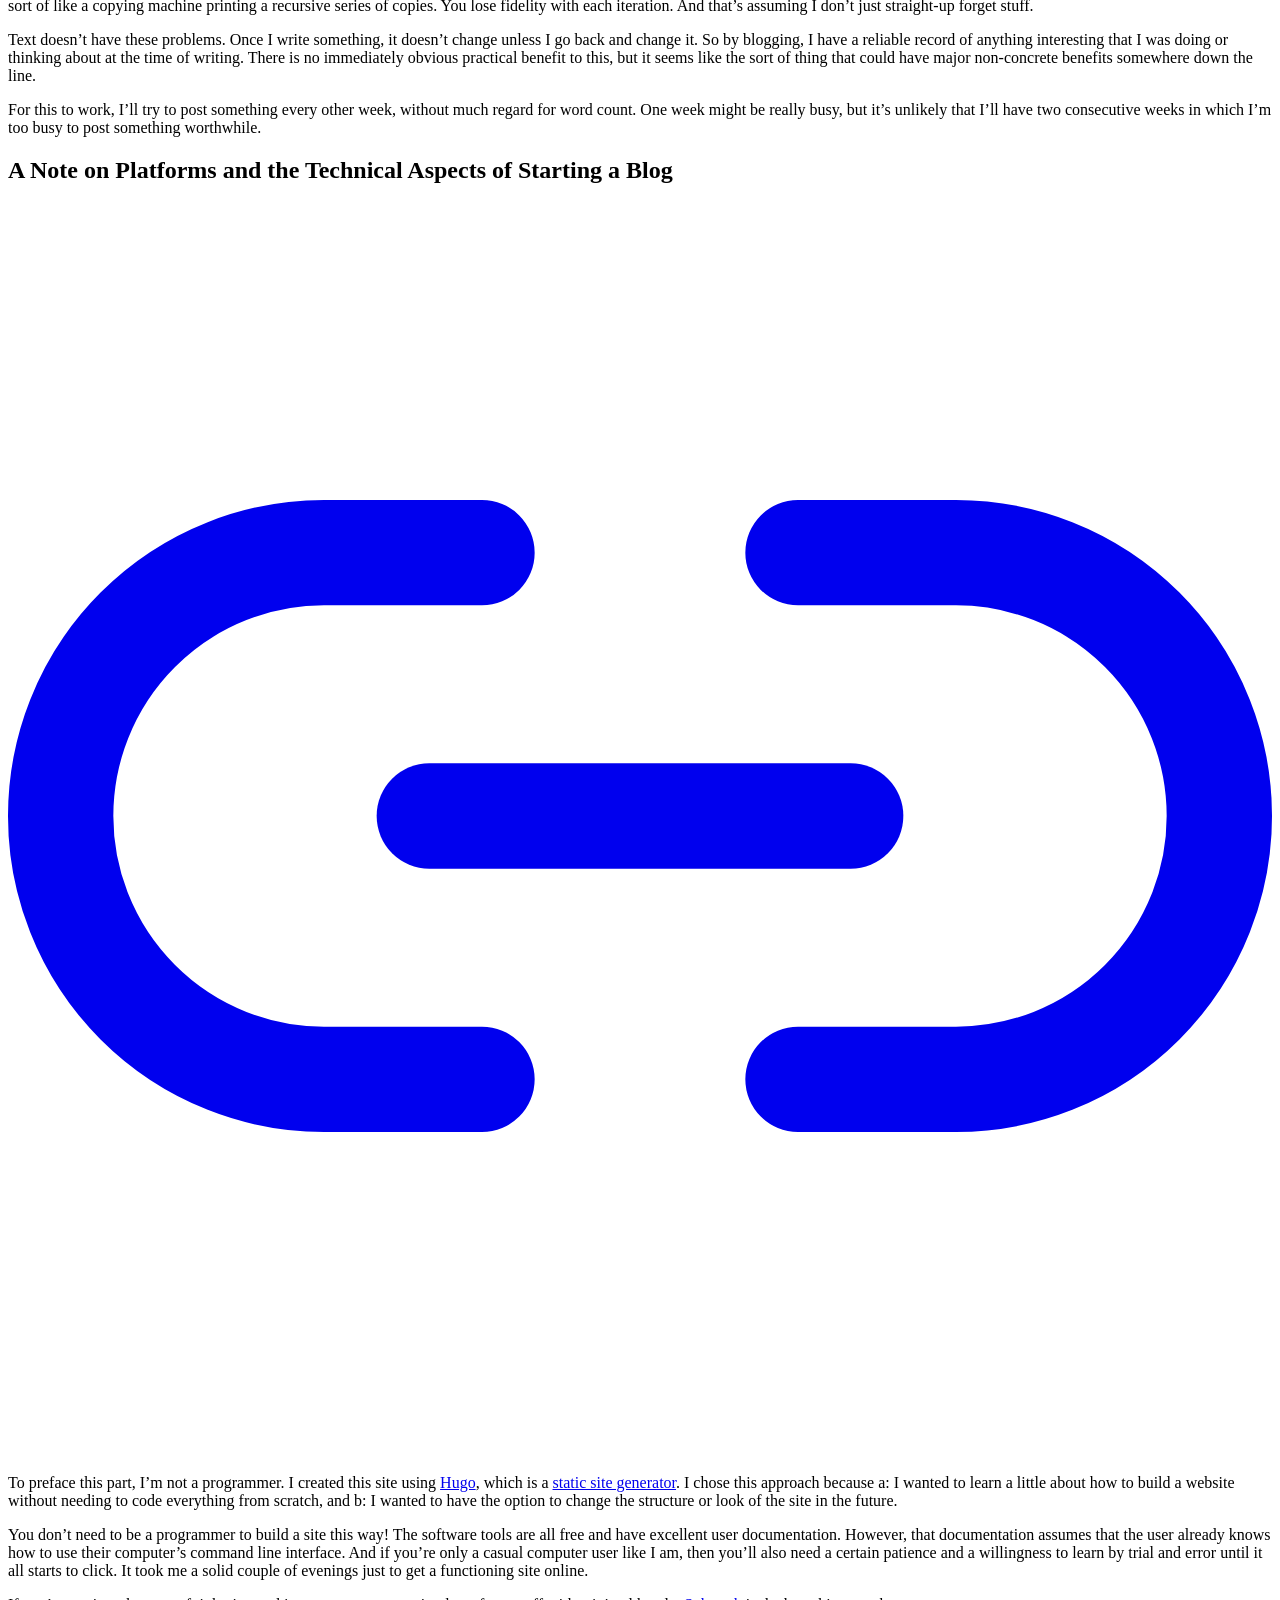
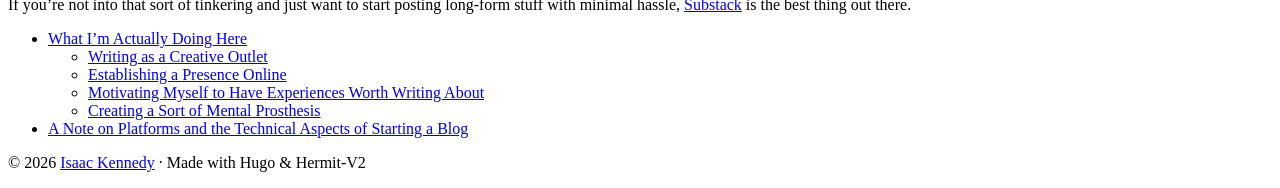
<file: public/posts/sup/index.html>
<!DOCTYPE html>
<html lang="en">
<head>

<link rel="stylesheet" media="screen" href="https://isaacjkennedy.com/css/style.min.6d820482b992c076532bb5eeb0756ff3bfc9d476ae1b8480b6a3607032699c0e.css" integrity="sha256-bYIEgrmSwHZTK7XusHVv87/J1HauG4SAtqNgcDJpnA4=" crossorigin="anonymous">
<meta charset="UTF-8">
<meta http-equiv="Content-Type" content="text/html; charset=utf-8">
<meta http-equiv="X-UA-Compatible" content="ie=edge">
<meta name="viewport" content="width=device-width, initial-scale=1, maximum-scale=1, minimal-ui">
<meta name="generator" content="Hugo 0.165.0"><meta name="robots" content="index, follow"><meta name="author" content="Isaac Kennedy">
<meta name="description" content="My personal blog">
<meta name="apple-mobile-web-app-title" content="&#39;Sup">
<meta name="apple-mobile-web-app-capable" content="yes">
<meta name="mobile-web-app-capable" content="yes">
<meta name="theme-color" content="#2d402b">
<link rel="canonical" href="https://isaacjkennedy.com/posts/sup/"><link rel="icon" href="/identity/favicon.ico" sizes="48x48">
<link rel="apple-touch-icon" href="/identity/apple-touch-icon.png" sizes="180x180">
<link rel="icon" href="/identity/favicon.min.svg" type="image/svg+xml" sizes="any">



	<meta itemprop="name" content="&#39;Sup">
	<meta itemprop="description" content="Shout out to my brother Joa for inspiring me to start a blog. I’ve read and enjoyed various blogs over the years, but I hadn’t previously thought of starting one myself. I think that’s because most of the blogs I’ve read have been sort of academic or polemical or trying to sell something or otherwise created for some other ulterior purpose. That’s not what this site’s about, at least not right now.">
	<meta itemprop="datePublished" content="2026-09-20T00:11:15-04:00">
	<meta itemprop="dateModified" content="2026-09-20T23:28:04-04:00">
	<meta itemprop="wordCount" content="1333">
	<meta itemprop="image" content="https://isaacjkennedy.com/images/JC.jpg"><meta property="og:url" content="https://isaacjkennedy.com/posts/sup/">
	<meta property="og:site_name" content="Isaac Kennedy">
	<meta property="og:title" content="&#39;Sup">
	<meta property="og:description" content="Shout out to my brother Joa for inspiring me to start a blog. I’ve read and enjoyed various blogs over the years, but I hadn’t previously thought of starting one myself. I think that’s because most of the blogs I’ve read have been sort of academic or polemical or trying to sell something or otherwise created for some other ulterior purpose. That’s not what this site’s about, at least not right now.">
	<meta property="og:locale" content="en_US">
	<meta property="og:type" content="article">
		<meta property="article:section" content="posts">
		<meta property="article:published_time" content="2026-09-20T00:11:15-04:00">
		<meta property="article:modified_time" content="2026-09-20T23:28:04-04:00">
		<meta property="og:image" content="https://isaacjkennedy.com/images/JC.jpg">

	<meta name="twitter:card" content="summary_large_image">
	<meta name="twitter:image" content="https://isaacjkennedy.com/images/JC.jpg">
	<meta name="twitter:title" content="&#39;Sup">
	<meta name="twitter:description" content="Shout out to my brother Joa for inspiring me to start a blog. I’ve read and enjoyed various blogs over the years, but I hadn’t previously thought of starting one myself. I think that’s because most of the blogs I’ve read have been sort of academic or polemical or trying to sell something or otherwise created for some other ulterior purpose. That’s not what this site’s about, at least not right now.">


<script type="application/ld+json">
{
    "@context": "https://schema.org",
    "@type": "BlogPosting",
    "headline": "'Sup",
    "name": "\u0027Sup",
    "description": "Shout out to my brother Joa for inspiring me to start a blog. I\u0026rsquo;ve read and enjoyed various blogs over the years, but I hadn\u0026rsquo;t previously thought of starting one myself. I think that\u0026rsquo;s because most of the blogs I\u0026rsquo;ve read have been sort of academic or polemical or trying to sell something or otherwise created for some other ulterior purpose. That\u0026rsquo;s not what this site\u0026rsquo;s about, at least not right now.\n",
    "keywords": [],
    "articleBody": "Shout out to my brother Joa for inspiring me to start a blog. I’ve read and enjoyed various blogs over the years, but I hadn’t previously thought of starting one myself. I think that’s because most of the blogs I’ve read have been sort of academic or polemical or trying to sell something or otherwise created for some other ulterior purpose. That’s not what this site’s about, at least not right now.\nThe specific idea from my brother’s blog that kind of stuck in my head and made the whole thing sound like fun is one that I now pose to you, dear reader: A blog is just social media, when you think about it. Which means you don’t need a domain of expertise wherein you’re the world’s leading authority, or a radical new theory the world must know about, or anything like that. All you need is something you want to say, and then to sit down and type it out. It’s conceptually not too different from the ‘gram or Facebook or whatever.\nWell, it is a slower medium. Before you could read this post, I revised it, proofread it, and typed a few commands into Windows PowerShell to publish it to the Web. More on that later. The point is, this medium demands just a little more thought and effort than just thumbing out a Xeet from your workplace’s restroom stalls and smashing Post. And if you’re here, odds are I don’t need to sell you on the pleasures of reading or even writing longer-form content. Or if you don’t want to start your own blog, that’s fine too. Maybe it would help if I told you a little about\nWhat I’m Actually Doing Here\rSo I told you I liked the idea of writing a blog. Which is enough to sit down at the keyboard and get started, but a sentiment is not a reason or a purpose. It’s all good though. I think we all to some extent decide we like something (or don’t) and create our reasons later.\nYears back, I had a conversation with one of my other brothers (Dominic) which turned out to be kind of revelatory to me. We were talking about phones. He told me that he’d recently bought a new iPhone and that the first thing he did after setting it up was, he looked up reviews of that exact phone in order to convince himself ex post facto that his decision to buy the phone was savvy and rational.\nIn the hour or so afterward, I realized that I do that sort of after-the-fact rationalizing all the time. And not just for my purchases of consumer goods, but also for my opinions, experiences, and so on. This is fine! In fact, I’m doing it right now and you, dear reader, are along for the ride. The way I see it, we both benefit: You get a general feel for what you might see here in the future, and I get to figure out why this is fun, which is that I’m:\nWriting as a Creative Outlet\rImmediately after college, I felt like I’d kind of overdosed on reading and writing (I majored in English). Now my job title has the word “writer” in it, but I spend remarkably little time actually writing at work. I probably spend more time on graphics than on text, plus I usually have to collect, cross-reference, and collate a whole lot of raw information before typing anything into a document.\nLooking back, some of that collegiate reading and writing was really cool and rewarding, especially the parts when my classmates and I read and reviewed each other’s essays/short stories/etc. It’s something worth doing more of, starting here. As for the genres of post that you’re likely to see, your guess is as good as mine the moment. Reviews, short fiction, poetry, updates on life and much more are all possible. In the future, I’ll probably settle on a narrower range of topics.\nEstablishing a Presence Online\rI don’t use social media much. Not that I have a principled objection to it or anything. The stated aims of social media companies (bringing people together, providing an avenue for sharing experiences etc.) are really cool! Their actual aims (selling ad impressions and user data) compromise the experience in ways I dislike.\nWith a personal website, I can have the benefits of social media without having to look at a lot of dreck. If you’re someone who just met me and you Googled my name out of curiosity, there is now a useful measure of information about me that you can access at your convenience. Soon I’ll add contact info to this site, but for now you are welcome to reach out through whatever contact info you currently have.\nMotivating Myself to Have Experiences Worth Writing About\rNow that I’ve built a place to post stuff, I also have another reason to see and do things worth posting about. To do it for the content, as they say. Remember that bit about discerning the value of a decision after the fact? Conversely, now that I’m writing about the stuff I do, I have a prefabricated measure for the value of an experience, namely whether it would make for a good post. Therefore I have a whole new reason to do interesting things. Not that I really need another reason, but maybe it’ll lead somewhere new. We’ll see.\nCreating a Sort of Mental Prosthesis\rMy range of attention is tiny. Estimates vary, but the general consensus is that the number of discrete “chunks” of information that a person’s working memory can hold is somewhere in the mid single digits, and that’s if the person is concentrating. I can only think about one thing at a time, most of the time.\nLong-term human memory has drawbacks too. It’s generative rather than reproductive; every time I recall an event, my brain pieces it back together using current emotions, context, and so on. It’s sort of like a copying machine printing a recursive series of copies. You lose fidelity with each iteration. And that’s assuming I don’t just straight-up forget stuff.\nText doesn’t have these problems. Once I write something, it doesn’t change unless I go back and change it. So by blogging, I have a reliable record of anything interesting that I was doing or thinking about at the time of writing. There is no immediately obvious practical benefit to this, but it seems like the sort of thing that could have major non-concrete benefits somewhere down the line.\nFor this to work, I’ll try to post something every other week, without much regard for word count. One week might be really busy, but it’s unlikely that I’ll have two consecutive weeks in which I’m too busy to post something worthwhile.\nA Note on Platforms and the Technical Aspects of Starting a Blog\rTo preface this part, I’m not a programmer. I created this site using Hugo, which is a static site generator. I chose this approach because a: I wanted to learn a little about how to build a website without needing to code everything from scratch, and b: I wanted to have the option to change the structure or look of the site in the future.\nYou don’t need to be a programmer to build a site this way! The software tools are all free and have excellent user documentation. However, that documentation assumes that the user already knows how to use their computer’s command line interface. And if you’re only a casual computer user like I am, then you’ll also need a certain patience and a willingness to learn by trial and error until it all starts to click. It took me a solid couple of evenings just to get a functioning site online.\nIf you’re not into that sort of tinkering and just want to start posting long-form stuff with minimal hassle, Substack is the best thing out there.\n",
    "wordCount" : "1333",
    "inLanguage": "en",
    "datePublished": "2026-09-20T00:11:15-04:00",
    "dateModified": "2026-09-20T23:28:04-04:00",
    "author":{
        "@type": "Person",
        "name": "Isaac Kennedy",
        "url": "https://isaacjkennedy.com/about/"
        },
    "mainEntityOfPage": {
      "@type": "WebPage",
      "@id": "https://isaacjkennedy.com/posts/sup/"
    },
    "publisher": {
      "@type": "Organization",
      "name": "Isaac Kennedy",
      "description": "My personal blog",
      "logo": {
        "@type": "ImageObject",
        "url": "https://isaacjkennedy.com/identity/favicon.ico"
      }
    }
}
</script>
<title>&#39;Sup</title>
	
<script type="speculationrules">
{"prefetch":[{"eagerness":"eager","source":"list","urls":["/posts/","/about/"]},{"eagerness":"moderate","source":"document","where":{"and":[{"href_matches":"/posts/*"},{"not":{"href_matches":"/posts/sup/"}},{"not":{"href_matches":"*.pdf"}},{"not":{"href_matches":"*.zip"}},{"not":{"href_matches":"*.png"}},{"not":{"href_matches":"*.jpg"}},{"not":{"href_matches":"*.jpeg"}},{"not":{"href_matches":"*.gif"}},{"not":{"href_matches":"*.svg"}},{"not":{"href_matches":"*.webp"}},{"not":{"href_matches":"*.mp4"}},{"not":{"href_matches":"*.mp3"}},{"not":{"href_matches":"*.xml"}},{"not":{"href_matches":"*.json"}}]}},{"eagerness":"moderate","source":"document","where":{"and":[{"href_matches":"https://*"},{"not":{"href_matches":"https://isaacjkennedy.com/*"}},{"not":{"href_matches":"*.pdf"}},{"not":{"href_matches":"*.zip"}},{"not":{"href_matches":"*.png"}},{"not":{"href_matches":"*.jpg"}},{"not":{"href_matches":"*.jpeg"}},{"not":{"href_matches":"*.gif"}},{"not":{"href_matches":"*.svg"}},{"not":{"href_matches":"*.webp"}},{"not":{"href_matches":"*.mp4"}},{"not":{"href_matches":"*.mp3"}},{"not":{"href_matches":"*.xml"}},{"not":{"href_matches":"*.json"}}]}}],"prerender":[{"eagerness":"moderate","source":"document","where":{"and":[{"href_matches":"/*"},{"not":{"href_matches":"/posts/sup/"}},{"not":{"href_matches":"*.pdf"}},{"not":{"href_matches":"*.zip"}},{"not":{"href_matches":"*.png"}},{"not":{"href_matches":"*.jpg"}},{"not":{"href_matches":"*.jpeg"}},{"not":{"href_matches":"*.gif"}},{"not":{"href_matches":"*.svg"}},{"not":{"href_matches":"*.webp"}},{"not":{"href_matches":"*.mp4"}},{"not":{"href_matches":"*.mp3"}},{"not":{"href_matches":"*.xml"}},{"not":{"href_matches":"*.json"}}]}}]}
</script>
</head>

<body id="page">
<header id="site-header">
	<div class="hdr-wrapper section-inner">
		<div class="hdr-left">
			<div class="site-branding">
				<a href="https://isaacjkennedy.com/">Isaac Kennedy</a>
			</div>
			<nav class="site-nav hide-in-mobile"><a href="https://isaacjkennedy.com/posts/">Posts</a><a href="https://isaacjkennedy.com/about/">About</a></nav>
		</div>
		<div class="hdr-right hdr-icons">
			<button id="toc-btn" class="hdr-btn desktop-only-ib" title="Table Of Contents"><svg xmlns="http://www.w3.org/2000/svg" width="24" height="24" viewBox="0 0 24 24" fill="none" stroke="currentColor"
      stroke-width="2" stroke-linecap="round" stroke-linejoin="round" class="feather feather-list">
      <line x1="8" y1="6" x2="21" y2="6"></line>
      <line x1="8" y1="12" x2="21" y2="12"></line>
      <line x1="8" y1="18" x2="21" y2="18"></line>
      <line x1="3" y1="6" x2="3" y2="6"></line>
      <line x1="3" y1="12" x2="3" y2="12"></line>
      <line x1="3" y1="18" x2="3" y2="18"></line>
   </svg></button><button id="share-btn" class="hdr-btn" title=""><svg xmlns="http://www.w3.org/2000/svg" width="24" height="24" viewBox="0 0 24 24" fill="none" stroke="currentColor"
      stroke-width="2" stroke-linecap="round" stroke-linejoin="round" class="feather feather-share-2">
      <circle cx="18" cy="5" r="3"></circle>
      <circle cx="6" cy="12" r="3"></circle>
      <circle cx="18" cy="19" r="3"></circle>
      <line x1="8.59" y1="13.51" x2="15.42" y2="17.49"></line>
      <line x1="15.41" y1="6.51" x2="8.59" y2="10.49"></line>
   </svg></button>
 
<div id="share-links" class="animated fast">
    
    
    
    
    <ul>
        <li>
            <a href="https://twitter.com/intent/tweet?hashtags=hermit2&amp;url=https%3a%2f%2fisaacjkennedy.com%2fposts%2fsup%2f&amp;text=%27Sup" target="_blank" rel="noopener" aria-label="Share on X"><svg xmlns="http://www.w3.org/2000/svg" class="feather" width="24" height="24" viewBox="0 0 24 24" fill="none"
   stroke="currentColor" stroke-width="2" stroke-linecap="round" stroke-linejoin="round">
   <path class="st0" d="m21.3 21.1 -11.4 -18.2h-7.2l11.4 18.2zm-18.6 0 7.2 -6.6m4.2 -5 7.2 -6.6" />
</svg></a>
        </li>
        <li>
            <a href="https://facebook.com/sharer/sharer.php?u=https%3a%2f%2fisaacjkennedy.com%2fposts%2fsup%2f" target="_blank" rel="noopener" aria-label="Share on Facebook"><svg xmlns="http://www.w3.org/2000/svg" class="feather" width="24" height="24" viewBox="0 0 24 24" fill="none"
   stroke="currentColor" stroke-width="2" stroke-linecap="round" stroke-linejoin="round">
   <path d="M18 2h-3a5 5 0 0 0-5 5v3H7v4h3v8h4v-8h3l1-4h-4V7a1 1 0 0 1 1-1h3z"></path>
</svg></a>
        </li>
        <li>
            <a href="https://www.threads.net/intent/post?text=%27Sup&amp;url=https%3a%2f%2fisaacjkennedy.com%2fposts%2fsup%2f" target="_blank" rel="noopener" aria-label="Share on threads"><svg xmlns="http://www.w3.org/2000/svg" class="feather" width="24" height="24" viewBox="0 0 24 24" fill="currentColor"><path d="M12.186 24h-.007c-3.581-.024-6.334-1.205-8.184-3.509C2.35 18.44 1.5 15.586 1.472 12.01v-.017c.03-3.579.879-6.43 2.525-8.482C5.845 1.205 8.6.024 12.18 0h.014c2.746.02 5.043.725 6.826 2.098 1.677 1.29 2.858 3.13 3.509 5.467l-2.04.569c-1.104-3.96-3.898-5.984-8.304-6.015-2.91.022-5.11.936-6.54 2.717C4.307 6.504 3.616 8.914 3.589 12c.027 3.086.718 5.496 2.057 7.164 1.43 1.783 3.631 2.698 6.54 2.717 2.623-.02 4.358-.631 5.8-2.045 1.647-1.613 1.618-3.593 1.09-4.798-.31-.71-.873-1.3-1.634-1.75-.192 1.352-.622 2.446-1.284 3.272-.886 1.102-2.14 1.704-3.73 1.79-1.202.065-2.361-.218-3.259-.801-1.063-.689-1.685-1.74-1.752-2.964-.065-1.19.408-2.285 1.33-3.082.88-.76 2.119-1.207 3.583-1.291a14 14 0 0 1 3.02.142c-.126-.742-.375-1.332-.75-1.757-.513-.586-1.308-.883-2.359-.89h-.029c-.844 0-1.992.232-2.721 1.32l-1.757-1.18c.98-1.454 2.568-2.256 4.478-2.256h.044c3.194.02 5.097 1.975 5.287 5.388q.163.07.321.142c1.49.7 2.58 1.761 3.154 3.07.797 1.82.871 4.79-1.548 7.158-1.85 1.81-4.094 2.628-7.277 2.65Zm1.003-11.69q-.362 0-.739.021c-1.836.103-2.98.946-2.916 2.143.067 1.256 1.452 1.839 2.784 1.767 1.224-.065 2.818-.543 3.086-3.71a10.5 10.5 0 0 0-2.215-.221"/></svg></a>
        </li>
        <li>
            <a href="https://bsky.app/intent/compose?text=https%3a%2f%2fisaacjkennedy.com%2fposts%2fsup%2f" target="_blank" rel="noopener" aria-label="Share on bluesky"><svg xmlns="http://www.w3.org/2000/svg" width="24" height="24" viewBox="0 0 24 24" fill="none" stroke="currentColor"
   stroke-width="2" stroke-linecap="round" stroke-linejoin="round" class="feather feather-archive">
   <path
      d="M12,10.899c-0.995,-1.934 -3.704,-5.54 -6.223,-7.318c-2.412,-1.703 -3.333,-1.408 -3.936,-1.136c-0.699,0.316 -0.826,1.388 -0.826,2.019c0,0.631 0.346,5.173 0.572,5.931c0.745,2.504 3.399,3.351 5.842,3.079c0.125,-0.018 0.252,-0.035 0.38,-0.051c-0.126,0.02 -0.252,0.037 -0.38,0.051c-3.581,0.531 -6.761,1.836 -2.59,6.48c4.589,4.75 6.289,-1.019 7.161,-3.944c0.872,2.925 1.877,8.486 7.079,3.944c3.906,-3.944 1.073,-5.949 -2.508,-6.48c-0.128,-0.014 -0.254,-0.031 -0.38,-0.051c0.128,0.016 0.255,0.033 0.38,0.051c2.443,0.272 5.097,-0.574 5.842,-3.079c0.226,-0.758 0.572,-5.3 0.572,-5.931c-0,-0.63 -0.127,-1.703 -0.826,-2.018c-0.603,-0.273 -1.524,-0.568 -3.936,1.135c-2.519,1.778 -5.228,5.384 -6.223,7.318Z" />
</svg></a>
        </li>
        <li>
            <a href="mailto:?subject=%27Sup&amp;body=https%3a%2f%2fisaacjkennedy.com%2fposts%2fsup%2f" target="_self" rel="noopener" aria-label="Share on Email"><svg xmlns="http://www.w3.org/2000/svg" class="feather" width="24" height="24" viewBox="0 0 24 24" fill="none"
   stroke="currentColor" stroke-width="2" stroke-linecap="round" stroke-linejoin="round">
   <path d="M4 4h16c1.1 0 2 .9 2 2v12c0 1.1-.9 2-2 2H4c-1.1 0-2-.9-2-2V6c0-1.1.9-2 2-2z"></path>
   <polyline points="22,6 12,13 2,6"></polyline>
</svg></a>
        </li>
        <li>
            <a href="https://www.linkedin.com/shareArticle?mini=true&amp;url=https%3a%2f%2fisaacjkennedy.com%2fposts%2fsup%2f&amp;source=https%3a%2f%2fisaacjkennedy.com%2f&amp;title=%27Sup&amp;summary=%27Sup%2c%20by%20Isaac%20Kennedy%0a%0a%0a" target="_blank" rel="noopener" aria-label="Share on LinkedIn"><svg xmlns="http://www.w3.org/2000/svg" class="feather" width="24" height="24" viewBox="0 0 24 24" fill="none"
   stroke="currentColor" stroke-width="2" stroke-linecap="round" stroke-linejoin="round">
   <path d="M16 8a6 6 0 0 1 6 6v7h-4v-7a2 2 0 0 0-2-2 2 2 0 0 0-2 2v7h-4v-7a6 6 0 0 1 6-6z"></path>
   <rect x="2" y="9" width="4" height="12"></rect>
   <circle cx="4" cy="4" r="2"></circle>
</svg></a>
        </li>
        <li>
            <a href="#" onclick="linkShare(&#34;&#39;Sup&#34;,&#34;https://isaacjkennedy.com/posts/sup/&#34;,&#34;&#39;Sup, by Isaac Kennedy\n\n\n&#34;); return false;" target="_self" rel="noopener" aria-label="Copy Link"><svg xmlns="http://www.w3.org/2000/svg" width="24" height="24" viewBox="0 0 24 24" fill="none" stroke="currentColor"
      stroke-width="2" stroke-linecap="round" stroke-linejoin="round" class="feather feather-copy">
      <rect x="9" y="9" width="13" height="13" rx="2" ry="2"></rect>
      <path d="M5 15H4a2 2 0 0 1-2-2V4a2 2 0 0 1 2-2h9a2 2 0 0 1 2 2v1"></path>
   </svg></a>
        </li>
    </ul>
</div><button id="menu-btn" class="hdr-btn" title="Menu"><svg xmlns="http://www.w3.org/2000/svg" width="24" height="24" viewBox="0 0 24 24" fill="none" stroke="currentColor"
      stroke-width="2" stroke-linecap="round" stroke-linejoin="round" class="feather feather-menu">
      <line x1="3" y1="12" x2="21" y2="12"></line>
      <line x1="3" y1="6" x2="21" y2="6"></line>
      <line x1="3" y1="18" x2="21" y2="18"></line>
   </svg></button>
		</div>
	</div>
</header>
<div id="mobile-menu" class="animated fast">
	<ul><li><a href="https://isaacjkennedy.com/posts/">Posts</a></li><li><a href="https://isaacjkennedy.com/about/">About</a></li></ul>
</div>

	<main class="site-main section-inner animated fadeIn faster"><article class="thin">
			<header class="post-header">
				<div class="post-date"><span>Sep 20, 2026</span></div>
				<h1>&#39;Sup</h1>
			</header>
			<div class="post-description"><p><svg xmlns="http://www.w3.org/2000/svg" width="24" height="24" viewBox="0 0 24 24" fill="none" stroke="currentColor"
   stroke-width="2" stroke-linecap="round" stroke-linejoin="round" class="feather feather-feather">
   <path d="M20.24 12.24a6 6 0 0 0-8.49-8.49L5 10.5V19h8.5z"></path>
   <line x1="16" y1="8" x2="2" y2="22"></line>
   <line x1="17.5" y1="15" x2="9" y2="15"></line>
</svg><a href="https://isaacjkennedy.com/about/" target="_blank" rel="noopener">Isaac Kennedy</a></p><p><svg xmlns="http://www.w3.org/2000/svg" width="24" height="24" viewBox="0 0 24 24" fill="none" stroke="currentColor"
      stroke-width="2" stroke-linecap="round" stroke-linejoin="round" class="feather feather-file-text">
      <path d="M14 2H6a2 2 0 0 0-2 2v16a2 2 0 0 0 2 2h12a2 2 0 0 0 2-2V8z"></path>
      <polyline points="14 2 14 8 20 8"></polyline>
      <line x1="16" y1="13" x2="8" y2="13"></line>
      <line x1="16" y1="17" x2="8" y2="17"></line>
      <polyline points="10 9 9 9 8 9"></polyline>
   </svg>1333&nbsp;  </p>
<p><svg xmlns="http://www.w3.org/2000/svg" width="24" height="24" viewBox="0 0 24 24" fill="none" stroke="currentColor"
      stroke-width="2" stroke-linecap="round" stroke-linejoin="round" class="feather feather-calendar">
      <rect x="3" y="4" width="18" height="18" rx="2" ry="2"></rect>
      <line x1="16" y1="2" x2="16" y2="6"></line>
      <line x1="8" y1="2" x2="8" y2="6"></line>
      <line x1="3" y1="10" x2="21" y2="10"></line>
   </svg>2026-09-20 00:11 -0400</p></div>
			<hr class="post-end">
			<div class="content">
				 <p>Shout out to my brother <a href="https://joachimkennedy.com/" target="_blank" >Joa</a> for inspiring me to <a href="https://joachimkennedy.com/p/blog-for-me/" target="_blank" >start a blog</a>.
I&rsquo;ve read and enjoyed various blogs over the years, but I hadn&rsquo;t previously thought of starting one myself. I think that&rsquo;s because most
of the blogs I&rsquo;ve read have been sort of academic or polemical or trying to sell something or otherwise created for some other ulterior purpose.
That&rsquo;s not what this site&rsquo;s about, at least not right now.</p>
<p>The specific idea from my brother&rsquo;s blog that kind of stuck in my head and made the whole thing sound like fun is one that I now
pose to you, dear reader: A blog is just social media, when you think about it. Which means you don&rsquo;t need a domain of expertise wherein you&rsquo;re
the world&rsquo;s leading authority, or a radical new theory the world must know about, or anything like that. All you need is something you want to say, and then
to sit down and type it out. It&rsquo;s conceptually not too different from the &lsquo;gram or Facebook or whatever.</p>
<p>Well, it is a slower medium. Before you could read this post, I revised it, proofread it, and typed a few commands into Windows PowerShell to publish it to the Web.
More on that later. The point is, this medium demands just a little more thought and effort than just thumbing out a Xeet from your workplace&rsquo;s restroom stalls and smashing Post.
And if you&rsquo;re here, odds are I don&rsquo;t need to sell you on the pleasures of reading or even writing longer-form content. Or if you don&rsquo;t want to start your own blog,
that&rsquo;s fine too. Maybe it would help if I told you a little about</p>
<h2 id="what-im-actually-doing-here">What I&rsquo;m Actually Doing Here<a href="#what-im-actually-doing-here" class="anchor" aria-hidden="true"><svg xmlns="http://www.w3.org/2000/svg" viewBox="0 0 24 24" fill="none" stroke="currentColor" stroke-width="2"
      stroke-linecap="round" stroke-linejoin="round" class="feather">
      <path d="M15 7h3a5 5 0 0 1 5 5 5 5 0 0 1-5 5h-3m-6 0H6a5 5 0 0 1-5-5 5 5 0 0 1 5-5h3"></path>
      <line x1="8" y1="12" x2="16" y2="12"></line>
   </svg></a></h2>
<p>So I told you I liked the idea of writing a blog. Which is enough to sit down at the keyboard and get started, but a sentiment is not a reason or a purpose.
It&rsquo;s all good though. I think we all to some extent decide we like something (or don&rsquo;t) and create our reasons later.</p>
<p>Years back, I had a conversation with one of my other brothers (<a href="https://dominicmkennedy.com/" target="_blank" >Dominic</a>) which turned out to be kind of revelatory to me. We were talking about phones.
He told me that he&rsquo;d recently bought a new iPhone and that the first thing he did after setting it up was, he looked up reviews of that exact phone in order to convince himself
<em>ex post facto</em> that his decision to buy the phone was savvy and rational.</p>
<p>In the hour or so afterward, I realized that I do that sort of after-the-fact rationalizing all the time.
And not just for my purchases of consumer goods, but also for my opinions, experiences, and so on. This is fine! In fact, I&rsquo;m doing it right now and you, dear reader, are along for the
ride. The way I see it, we both benefit: You get a general feel for what you might see here in the future, and I get to figure out why this is fun, which is that I&rsquo;m:</p>
<h3 id="writing-as-a-creative-outlet">Writing as a Creative Outlet<a href="#writing-as-a-creative-outlet" class="anchor" aria-hidden="true"><svg xmlns="http://www.w3.org/2000/svg" viewBox="0 0 24 24" fill="none" stroke="currentColor" stroke-width="2"
      stroke-linecap="round" stroke-linejoin="round" class="feather">
      <path d="M15 7h3a5 5 0 0 1 5 5 5 5 0 0 1-5 5h-3m-6 0H6a5 5 0 0 1-5-5 5 5 0 0 1 5-5h3"></path>
      <line x1="8" y1="12" x2="16" y2="12"></line>
   </svg></a></h3>
<p>Immediately after college, I felt like I&rsquo;d kind of overdosed on reading and writing (I majored in English).
Now my job title has the word &ldquo;writer&rdquo; in it, but I spend remarkably little time actually writing at work. I probably spend more time on graphics than on text,
plus I usually have to collect, cross-reference, and collate a whole lot of raw information before typing anything into a document.</p>
<p>Looking back, some of that collegiate reading and writing was really cool and rewarding, especially the parts when my classmates and I read and reviewed each other&rsquo;s essays/short stories/etc.
It&rsquo;s something worth doing more of, starting here. As for the genres of post that you&rsquo;re likely to see, your guess is as good as mine the moment. Reviews, short fiction, poetry, updates on life and much more
are all possible. In the future, I&rsquo;ll probably settle on a narrower range of topics.</p>
<h3 id="establishing-a-presence-online">Establishing a Presence Online<a href="#establishing-a-presence-online" class="anchor" aria-hidden="true"><svg xmlns="http://www.w3.org/2000/svg" viewBox="0 0 24 24" fill="none" stroke="currentColor" stroke-width="2"
      stroke-linecap="round" stroke-linejoin="round" class="feather">
      <path d="M15 7h3a5 5 0 0 1 5 5 5 5 0 0 1-5 5h-3m-6 0H6a5 5 0 0 1-5-5 5 5 0 0 1 5-5h3"></path>
      <line x1="8" y1="12" x2="16" y2="12"></line>
   </svg></a></h3>
<p>I don&rsquo;t use social media much. Not that I have a principled objection to it or anything. The stated aims of social media companies (bringing people together, providing an avenue for sharing experiences etc.)
are really cool! Their actual aims (selling ad impressions and user data) compromise the experience in ways I dislike.</p>
<p>With a personal website, I can have the benefits of social media without having to look at a lot of dreck. If you&rsquo;re someone who just met me and you Googled my name out of curiosity, there is now a useful measure of
information about me that you can access at your convenience. Soon I&rsquo;ll add contact info to this site, but for now you are welcome to reach out through whatever contact info you currently have.</p>
<h3 id="motivating-myself-to-have-experiences-worth-writing-about">Motivating Myself to Have Experiences Worth Writing About<a href="#motivating-myself-to-have-experiences-worth-writing-about" class="anchor" aria-hidden="true"><svg xmlns="http://www.w3.org/2000/svg" viewBox="0 0 24 24" fill="none" stroke="currentColor" stroke-width="2"
      stroke-linecap="round" stroke-linejoin="round" class="feather">
      <path d="M15 7h3a5 5 0 0 1 5 5 5 5 0 0 1-5 5h-3m-6 0H6a5 5 0 0 1-5-5 5 5 0 0 1 5-5h3"></path>
      <line x1="8" y1="12" x2="16" y2="12"></line>
   </svg></a></h3>
<p>Now that I&rsquo;ve built a place to post stuff, I also have another reason to see and do things worth posting about. To do it for the content, as they say.
Remember that bit about discerning the value of a decision after the fact? Conversely, now that I&rsquo;m writing about the stuff I do, I have a prefabricated measure for the value of an experience,
namely whether it would make for a good post. Therefore I have a whole new reason to do interesting things. Not that I really need another reason, but maybe it&rsquo;ll lead somewhere new. We&rsquo;ll see.</p>
<h3 id="creating-a-sort-of-mental-prosthesis">Creating a Sort of Mental Prosthesis<a href="#creating-a-sort-of-mental-prosthesis" class="anchor" aria-hidden="true"><svg xmlns="http://www.w3.org/2000/svg" viewBox="0 0 24 24" fill="none" stroke="currentColor" stroke-width="2"
      stroke-linecap="round" stroke-linejoin="round" class="feather">
      <path d="M15 7h3a5 5 0 0 1 5 5 5 5 0 0 1-5 5h-3m-6 0H6a5 5 0 0 1-5-5 5 5 0 0 1 5-5h3"></path>
      <line x1="8" y1="12" x2="16" y2="12"></line>
   </svg></a></h3>
<p>My range of attention is tiny. Estimates vary, but the general consensus is that the number of discrete &ldquo;chunks&rdquo; of information that a person&rsquo;s working memory can hold is somewhere in the
mid single digits, and that&rsquo;s if the person is concentrating. I can only think about one thing at a time, most of the time.</p>
<p>Long-term human memory has drawbacks too. It&rsquo;s generative rather than reproductive; every time I recall an event, my brain pieces it back together using current emotions, context, and so on.
It&rsquo;s sort of like a copying machine printing a recursive series of copies. You lose fidelity with each iteration.
And that&rsquo;s assuming I don&rsquo;t just straight-up forget stuff.</p>
<p>Text doesn&rsquo;t have these problems. Once I write something, it doesn&rsquo;t change unless I go back and change it.
So by blogging, I have a reliable record of anything interesting that I was doing or thinking about at the time of writing. There is no immediately obvious practical benefit to this, but it seems like
the sort of thing that could have major non-concrete benefits somewhere down the line.</p>
<p>For this to work, I&rsquo;ll try to post something every other week, without much regard for word count. One week might be really busy, but it&rsquo;s unlikely that I&rsquo;ll have two consecutive weeks in which
I&rsquo;m too busy to post something worthwhile.</p>
<h2 id="a-note-on-platforms-and-the-technical-aspects-of-starting-a-blog">A Note on Platforms and the Technical Aspects of Starting a Blog<a href="#a-note-on-platforms-and-the-technical-aspects-of-starting-a-blog" class="anchor" aria-hidden="true"><svg xmlns="http://www.w3.org/2000/svg" viewBox="0 0 24 24" fill="none" stroke="currentColor" stroke-width="2"
      stroke-linecap="round" stroke-linejoin="round" class="feather">
      <path d="M15 7h3a5 5 0 0 1 5 5 5 5 0 0 1-5 5h-3m-6 0H6a5 5 0 0 1-5-5 5 5 0 0 1 5-5h3"></path>
      <line x1="8" y1="12" x2="16" y2="12"></line>
   </svg></a></h2>
<p>To preface this part, I&rsquo;m not a programmer. I created this site using <a href="https://gohugo.io/" target="_blank" >Hugo</a>, which is a <a href="https://en.wikipedia.org/wiki/Static_site_generator" target="_blank" >static site generator</a>.
I chose this approach because a: I wanted to learn a little about how to build a website without needing to code everything from scratch, and b: I wanted to have the option to change the structure
or look of the site in the future.</p>
<p>You don&rsquo;t need to be a programmer to build a site this way! The software tools are all free and have excellent user documentation. However, that documentation assumes that the user already knows how to use
their computer&rsquo;s command line interface. And if you&rsquo;re only a casual computer user like I am, then you&rsquo;ll also need a certain patience and a willingness to learn by trial and error until it all starts to click.
It took me a solid couple of evenings just to get a functioning site online.</p>
<p>If you&rsquo;re not into that sort of tinkering and just want to start posting long-form stuff with minimal hassle, <a href="https://substack.com/" target="_blank" >Substack</a> is the best thing out there.</p>

			</div>
			
		</article>
		<aside id="toc">
			<div class="toc-title"></div>
			<nav id="TableOfContents">
  <ul>
    <li><a href="#what-im-actually-doing-here">What I&rsquo;m Actually Doing Here</a>
      <ul>
        <li><a href="#writing-as-a-creative-outlet">Writing as a Creative Outlet</a></li>
        <li><a href="#establishing-a-presence-online">Establishing a Presence Online</a></li>
        <li><a href="#motivating-myself-to-have-experiences-worth-writing-about">Motivating Myself to Have Experiences Worth Writing About</a></li>
        <li><a href="#creating-a-sort-of-mental-prosthesis">Creating a Sort of Mental Prosthesis</a></li>
      </ul>
    </li>
    <li><a href="#a-note-on-platforms-and-the-technical-aspects-of-starting-a-blog">A Note on Platforms and the Technical Aspects of Starting a Blog</a></li>
  </ul>
</nav>
		</aside>
		<div class="post-nav thin">
		</div>
		<div id="comments" class="thin"></div>
	</main>
<footer id="site-footer" class="section-inner thin animated fadeIn faster">
<p>
	&copy; 2026 <a href="https://isaacjkennedy.com/">Isaac Kennedy</a>
	&#183; Made with Hugo & Hermit-V2
	
	</p></footer>
<script async src="https://isaacjkennedy.com/js/bundle.min.08e187fc686260fc7a429a9f96022602d04086e373216ae3b65a8d3018054bd7.js" integrity="sha256-COGH/GhiYPx6QpqflgImAtBAhuNzIWrjtlqNMBgFS9c=" crossorigin="anonymous"></script><script async src="https://isaacjkennedy.com/js/social-share.min.24409a4f6e5537d70ffc55ec8f9192208d718678cb8638585342423020b37f39.js" integrity="sha256-JECaT25VN9cP/FXsj5GSII1xhnjLhjhYU0JCMCCzfzk=" crossorigin="anonymous"></script></body>
</html>
</file>
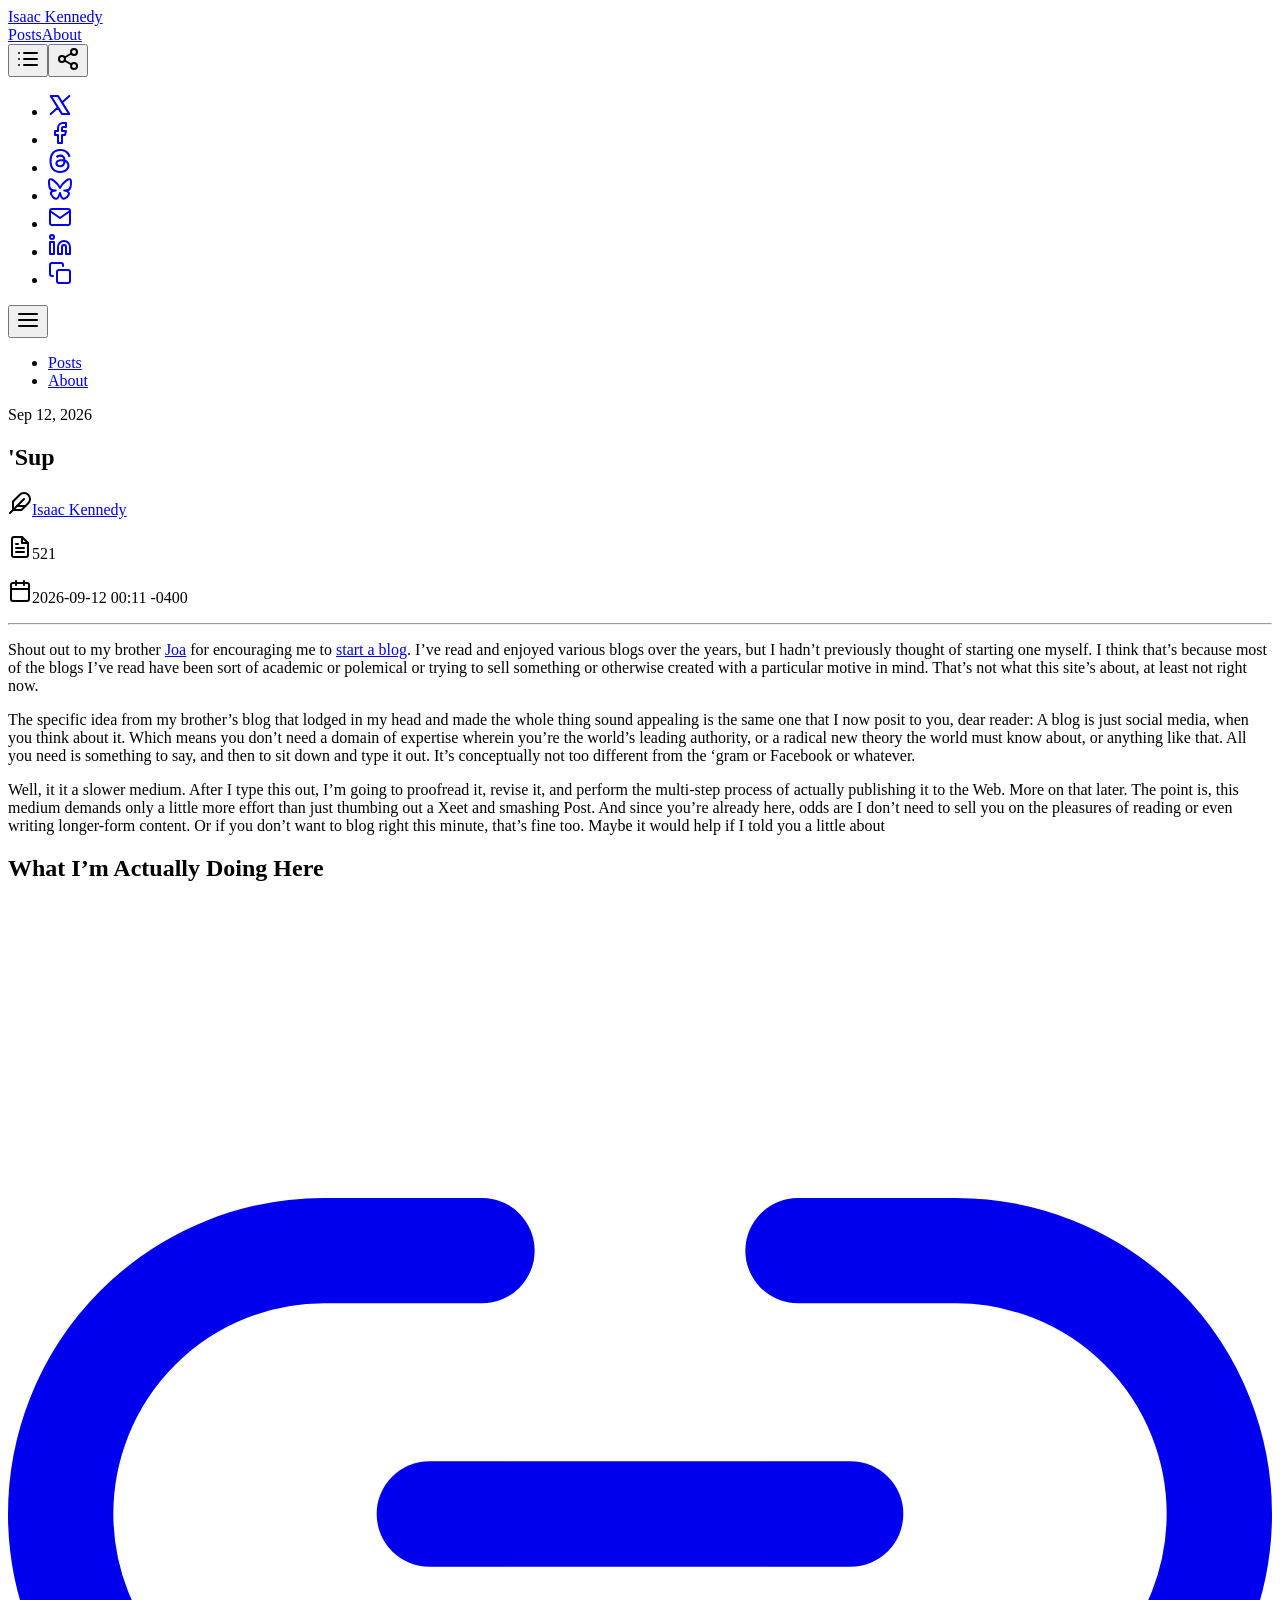
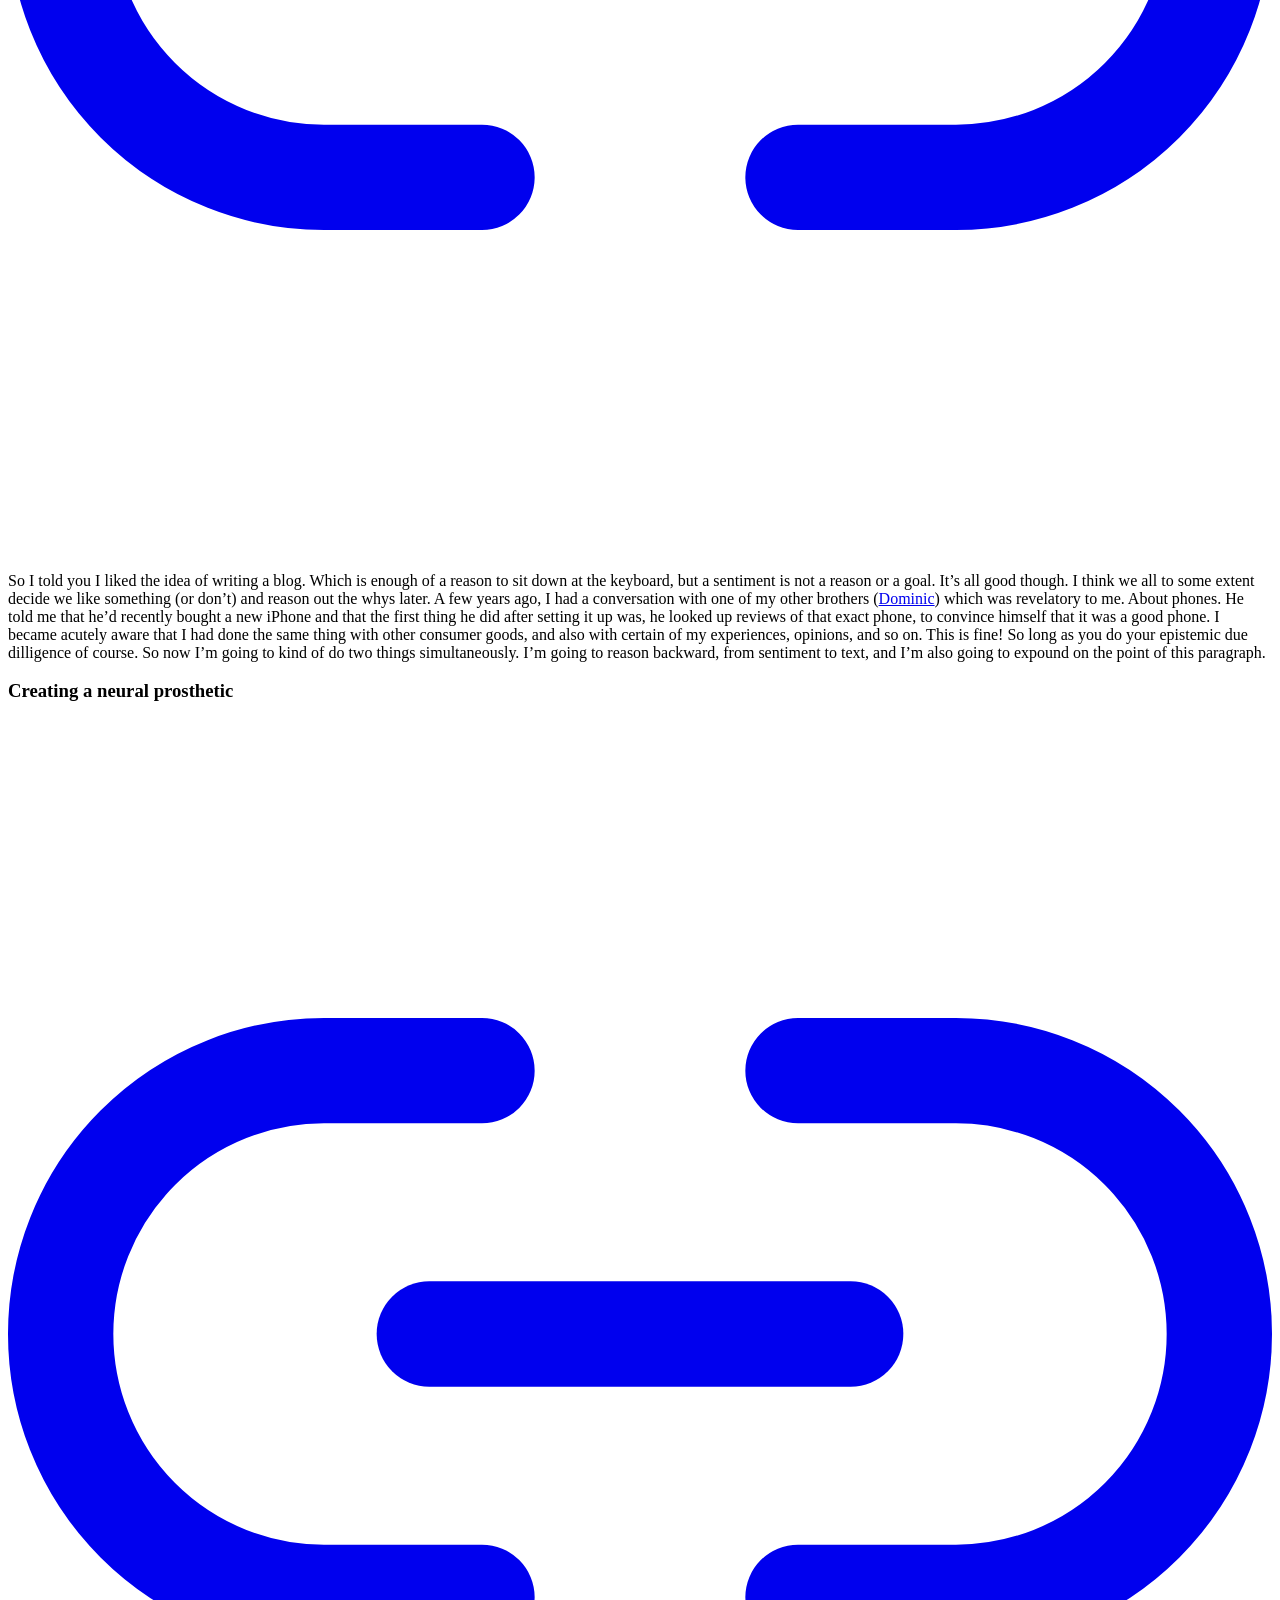
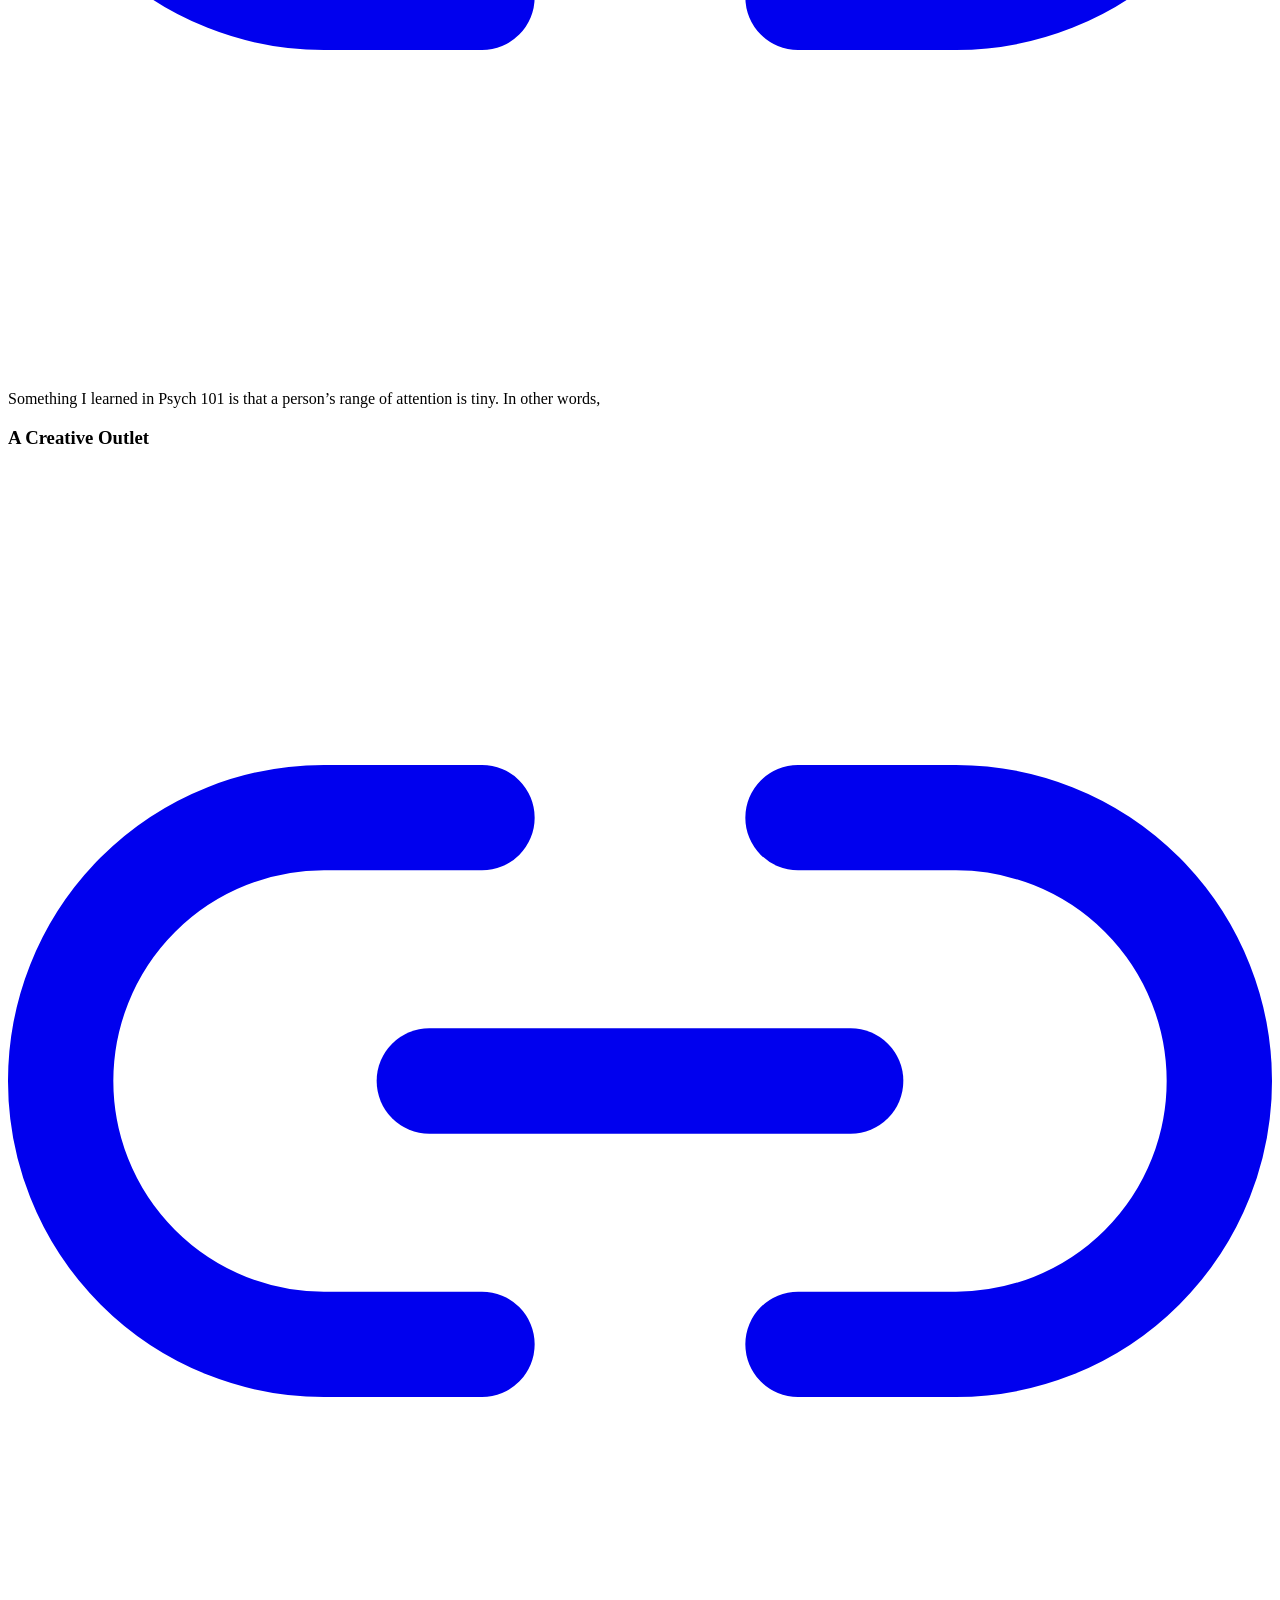
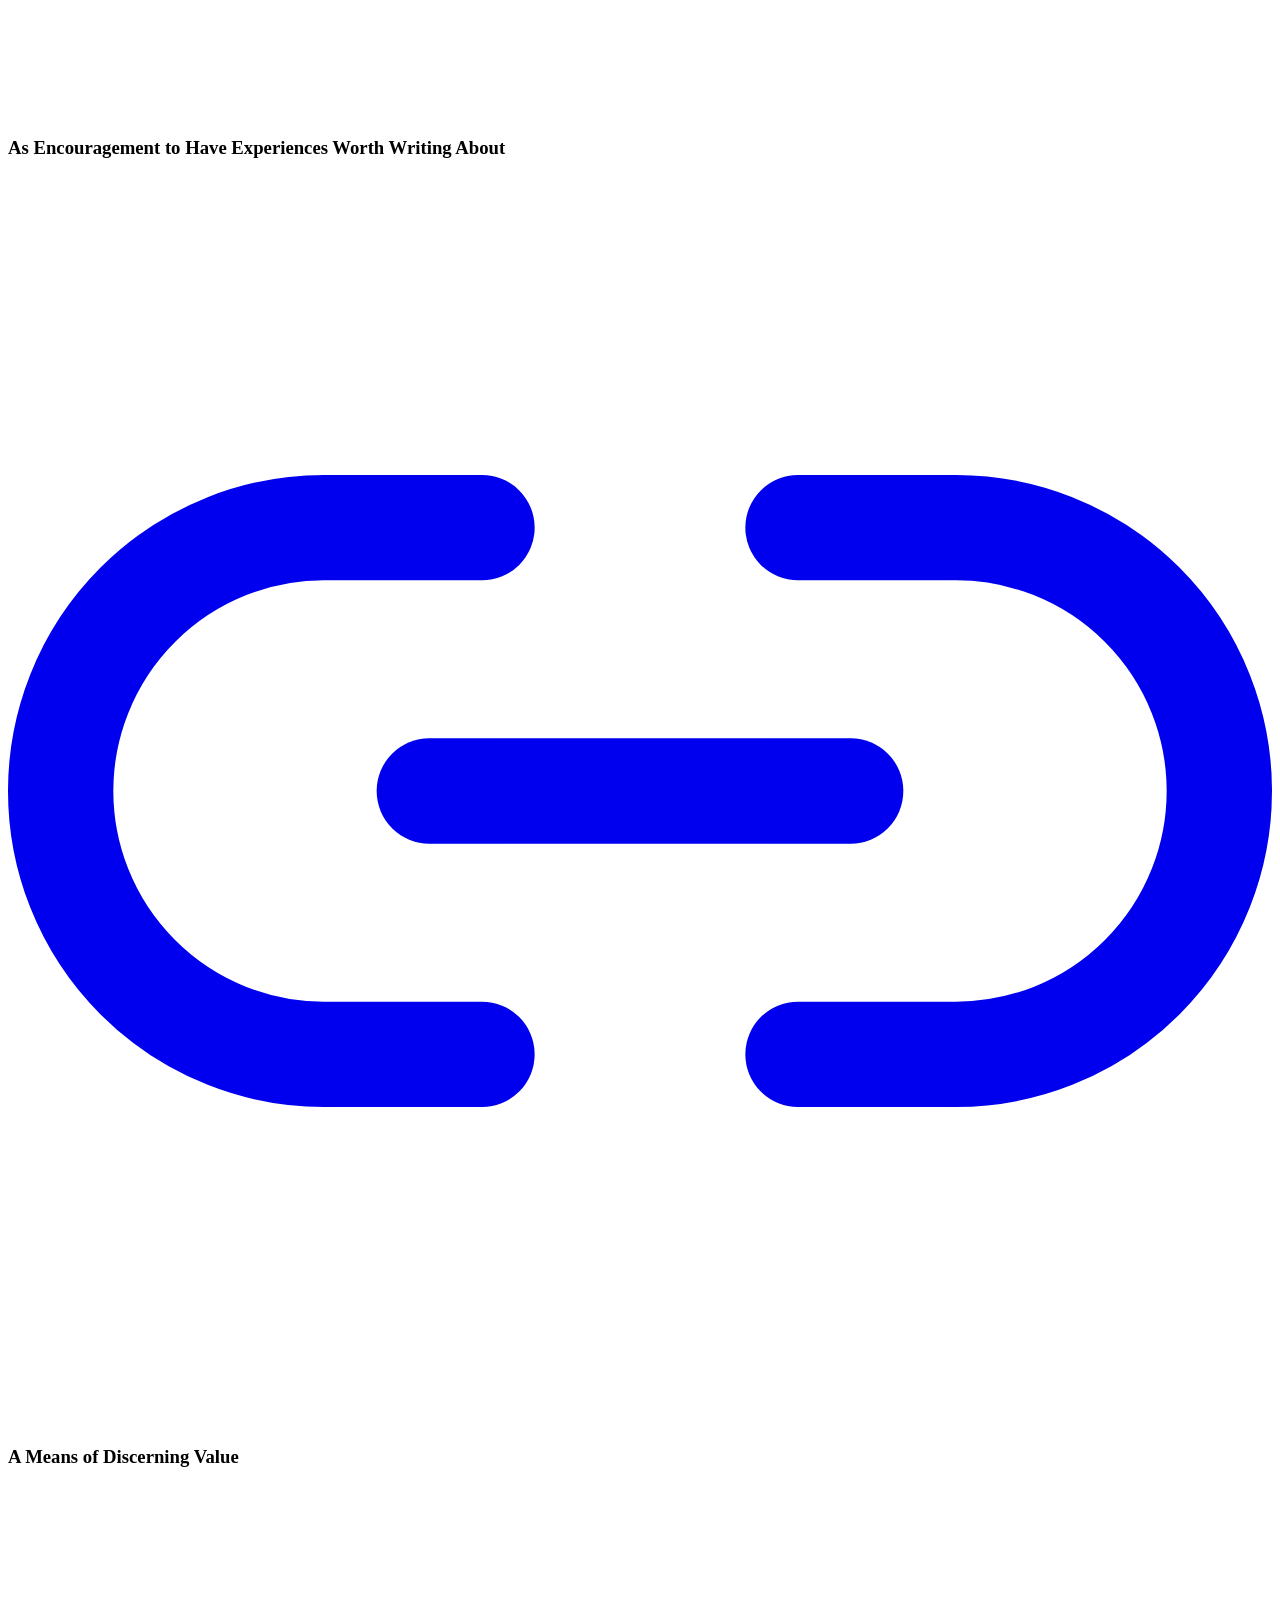
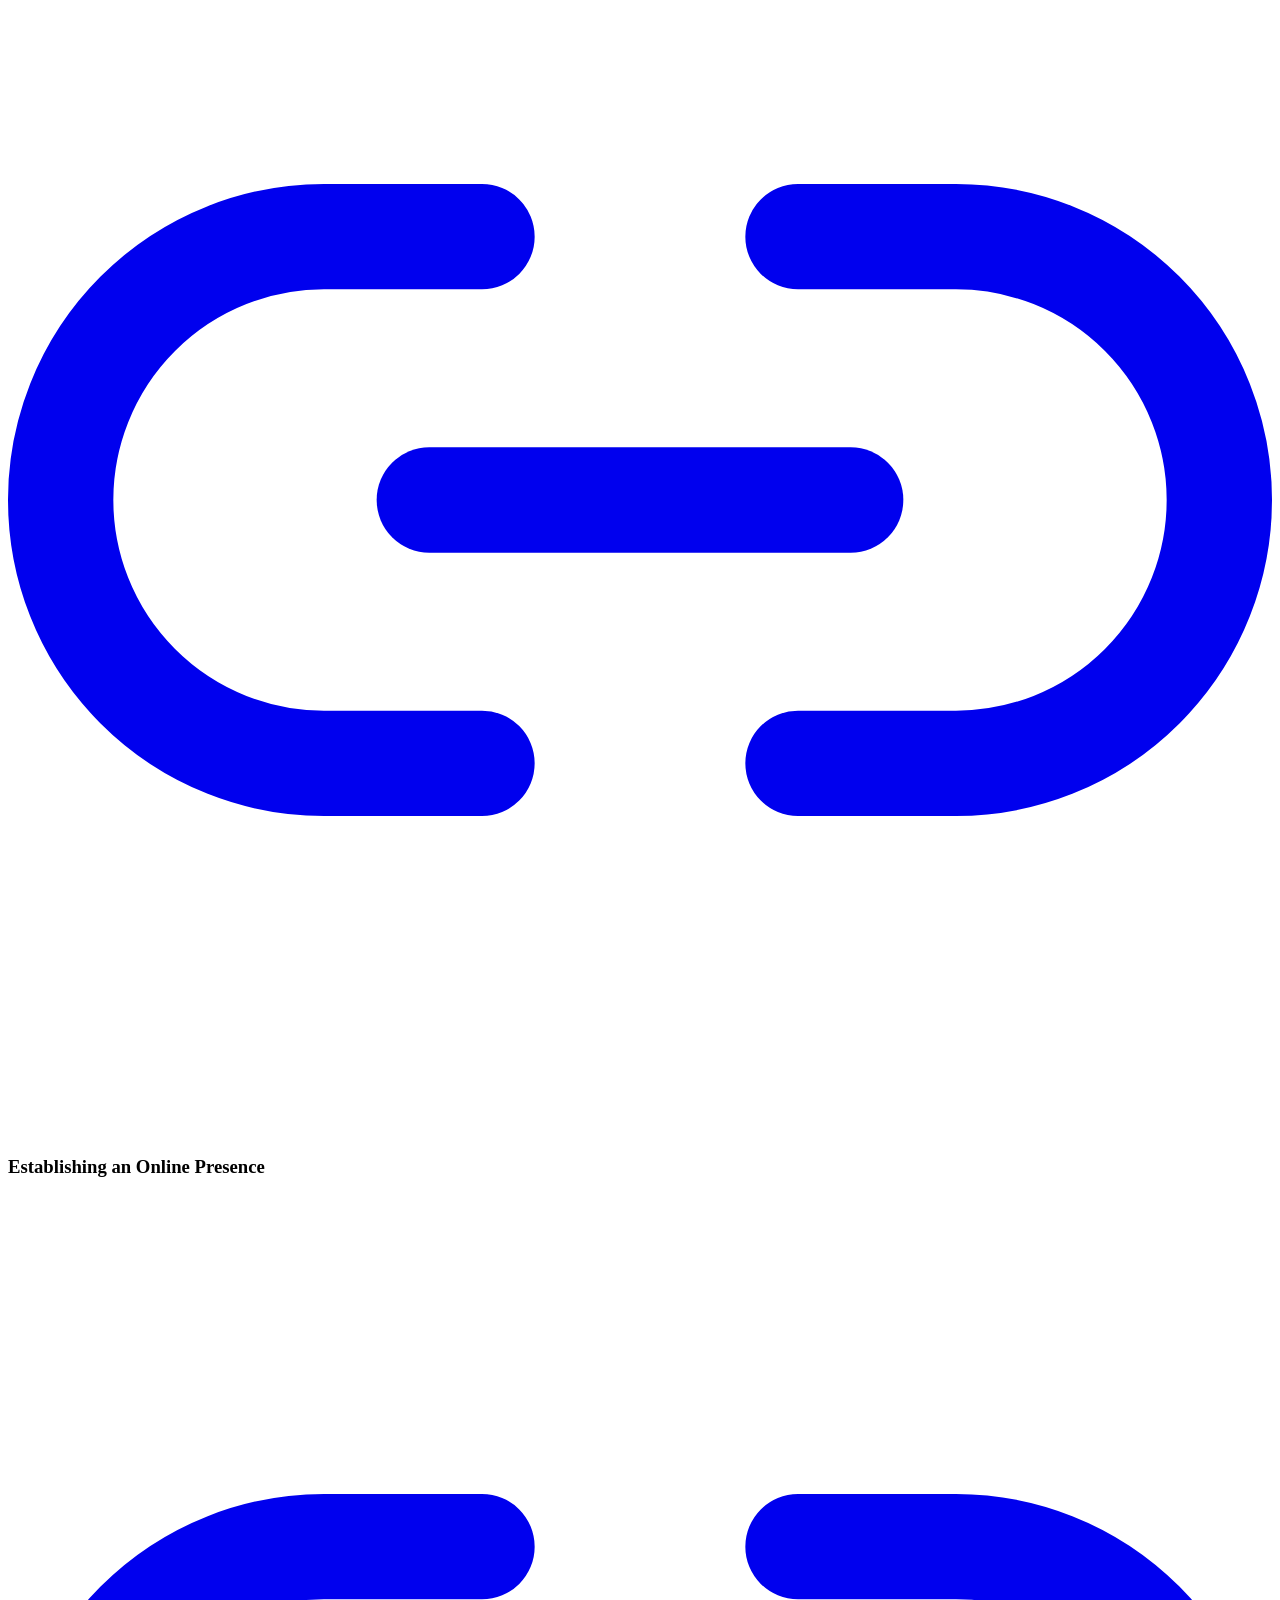
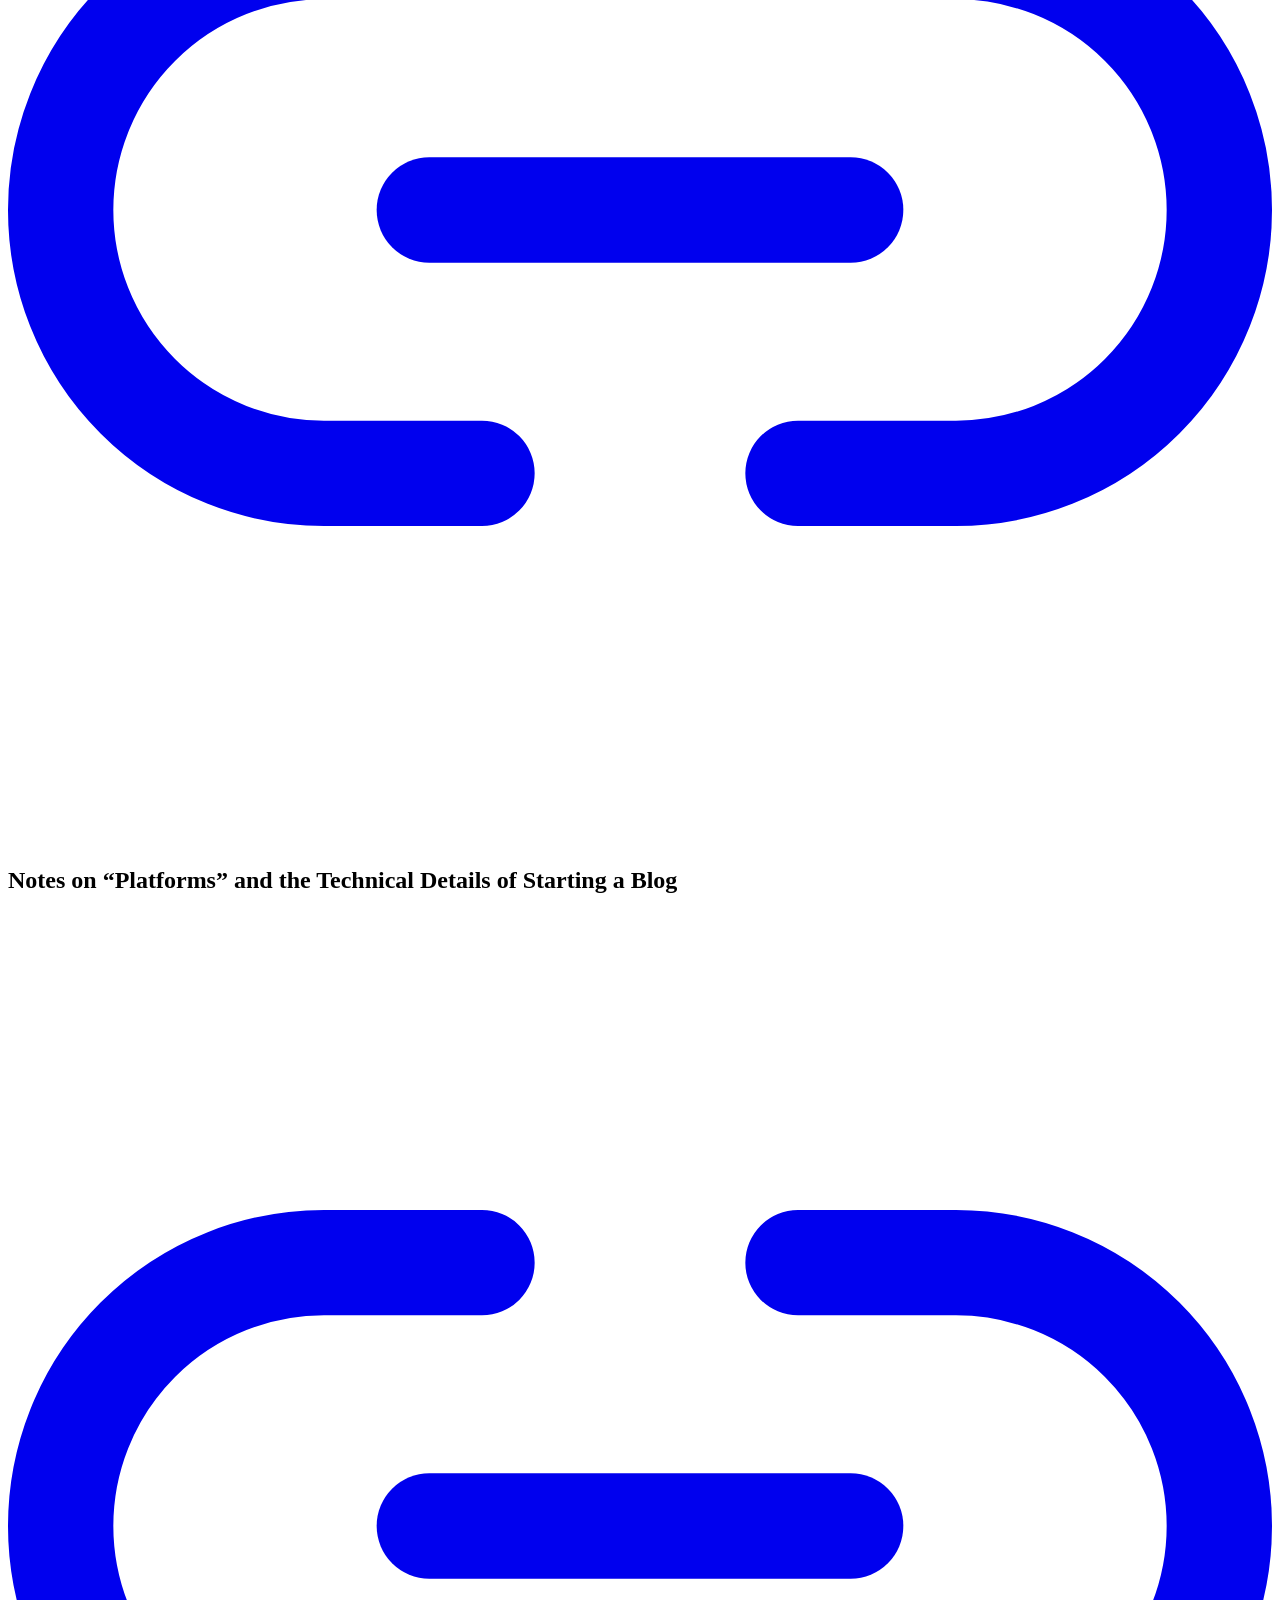
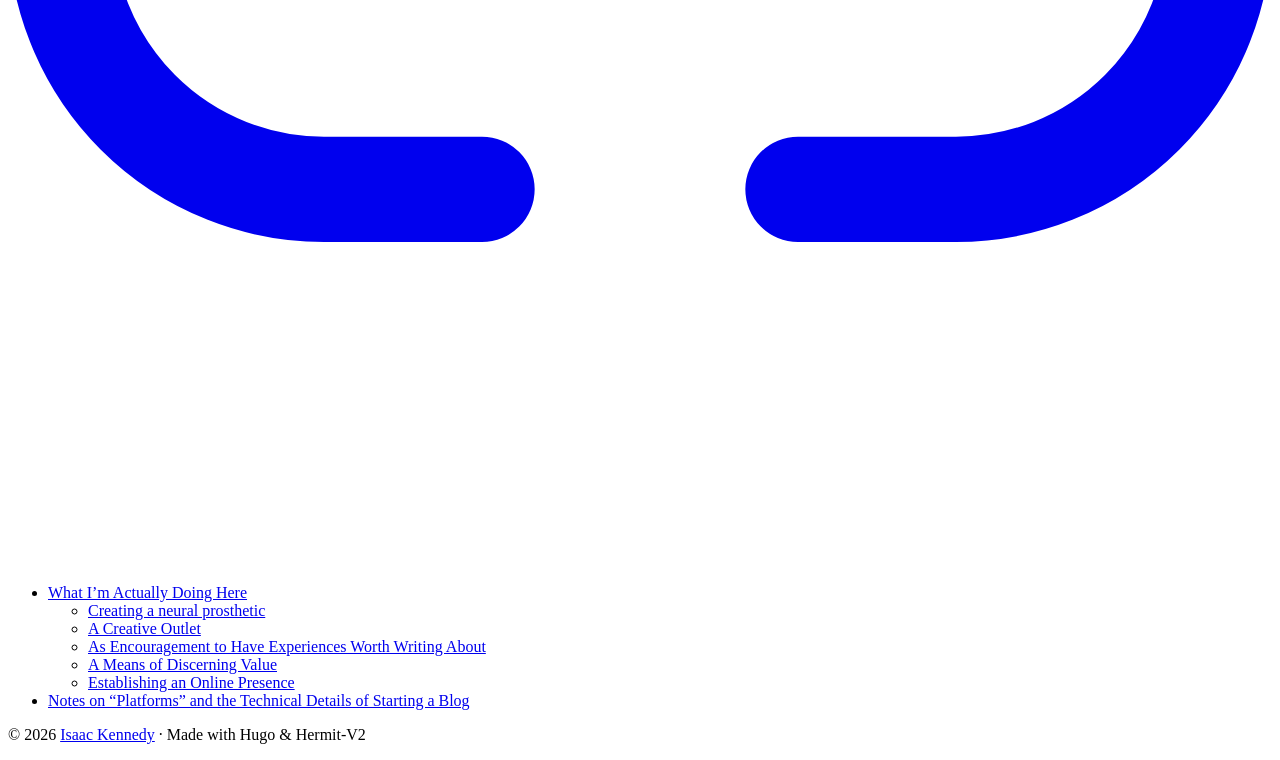
<file: server/posts/sup/index.html>
<!DOCTYPE html>
<html lang="en">
<head>

<link rel="stylesheet" media="screen" href="https://isaacjkennedy.com/css/style.min.6d820482b992c076532bb5eeb0756ff3bfc9d476ae1b8480b6a3607032699c0e.css" integrity="sha256-bYIEgrmSwHZTK7XusHVv87/J1HauG4SAtqNgcDJpnA4=" crossorigin="anonymous">
<meta charset="UTF-8">
<meta http-equiv="Content-Type" content="text/html; charset=utf-8">
<meta http-equiv="X-UA-Compatible" content="ie=edge">
<meta name="viewport" content="width=device-width, initial-scale=1, maximum-scale=1, minimal-ui">
<meta name="generator" content="Hugo 0.165.0"><meta name="robots" content="index, follow"><meta name="author" content="Isaac Kennedy">
<meta name="description" content="My personal blog">
<meta name="apple-mobile-web-app-title" content="&#39;Sup">
<meta name="apple-mobile-web-app-capable" content="yes">
<meta name="mobile-web-app-capable" content="yes">
<meta name="theme-color" content="#2d402b">
<link rel="canonical" href="https://isaacjkennedy.com/posts/sup/"><link rel="icon" href="/identity/favicon.ico" sizes="48x48">
<link rel="apple-touch-icon" href="/identity/apple-touch-icon.png" sizes="180x180">
<link rel="icon" href="/identity/favicon.min.svg" type="image/svg+xml" sizes="any">



	<meta itemprop="name" content="&#39;Sup">
	<meta itemprop="description" content="Shout out to my brother Joa for encouraging me to start a blog. I’ve read and enjoyed various blogs over the years, but I hadn’t previously thought of starting one myself. I think that’s because most of the blogs I’ve read have been sort of academic or polemical or trying to sell something or otherwise created with a particular motive in mind. That’s not what this site’s about, at least not right now.">
	<meta itemprop="datePublished" content="2026-09-12T00:11:15-04:00">
	<meta itemprop="dateModified" content="2026-09-12T00:11:15-04:00">
	<meta itemprop="wordCount" content="521">
	<meta itemprop="image" content="https://isaacjkennedy.com/images/JC.jpg"><meta property="og:url" content="https://isaacjkennedy.com/posts/sup/">
	<meta property="og:site_name" content="Isaac Kennedy">
	<meta property="og:title" content="&#39;Sup">
	<meta property="og:description" content="Shout out to my brother Joa for encouraging me to start a blog. I’ve read and enjoyed various blogs over the years, but I hadn’t previously thought of starting one myself. I think that’s because most of the blogs I’ve read have been sort of academic or polemical or trying to sell something or otherwise created with a particular motive in mind. That’s not what this site’s about, at least not right now.">
	<meta property="og:locale" content="en_US">
	<meta property="og:type" content="article">
		<meta property="article:section" content="posts">
		<meta property="article:published_time" content="2026-09-12T00:11:15-04:00">
		<meta property="article:modified_time" content="2026-09-12T00:11:15-04:00">
		<meta property="og:image" content="https://isaacjkennedy.com/images/JC.jpg">

	<meta name="twitter:card" content="summary_large_image">
	<meta name="twitter:image" content="https://isaacjkennedy.com/images/JC.jpg">
	<meta name="twitter:title" content="&#39;Sup">
	<meta name="twitter:description" content="Shout out to my brother Joa for encouraging me to start a blog. I’ve read and enjoyed various blogs over the years, but I hadn’t previously thought of starting one myself. I think that’s because most of the blogs I’ve read have been sort of academic or polemical or trying to sell something or otherwise created with a particular motive in mind. That’s not what this site’s about, at least not right now.">


<script type="application/ld+json">
{
    "@context": "https://schema.org",
    "@type": "BlogPosting",
    "headline": "'Sup",
    "name": "\u0027Sup",
    "description": "Shout out to my brother Joa for encouraging me to start a blog. I\u0026rsquo;ve read and enjoyed various blogs over the years, but I hadn\u0026rsquo;t previously thought of starting one myself. I think that\u0026rsquo;s because most of the blogs I\u0026rsquo;ve read have been sort of academic or polemical or trying to sell something or otherwise created with a particular motive in mind. That\u0026rsquo;s not what this site\u0026rsquo;s about, at least not right now.\n",
    "keywords": [],
    "articleBody": "Shout out to my brother Joa for encouraging me to start a blog. I’ve read and enjoyed various blogs over the years, but I hadn’t previously thought of starting one myself. I think that’s because most of the blogs I’ve read have been sort of academic or polemical or trying to sell something or otherwise created with a particular motive in mind. That’s not what this site’s about, at least not right now.\nThe specific idea from my brother’s blog that lodged in my head and made the whole thing sound appealing is the same one that I now posit to you, dear reader: A blog is just social media, when you think about it. Which means you don’t need a domain of expertise wherein you’re the world’s leading authority, or a radical new theory the world must know about, or anything like that. All you need is something to say, and then to sit down and type it out. It’s conceptually not too different from the ‘gram or Facebook or whatever.\nWell, it it a slower medium. After I type this out, I’m going to proofread it, revise it, and perform the multi-step process of actually publishing it to the Web. More on that later. The point is, this medium demands only a little more effort than just thumbing out a Xeet and smashing Post. And since you’re already here, odds are I don’t need to sell you on the pleasures of reading or even writing longer-form content. Or if you don’t want to blog right this minute, that’s fine too. Maybe it would help if I told you a little about\nWhat I’m Actually Doing Here\rSo I told you I liked the idea of writing a blog. Which is enough of a reason to sit down at the keyboard, but a sentiment is not a reason or a goal. It’s all good though. I think we all to some extent decide we like something (or don’t) and reason out the whys later. A few years ago, I had a conversation with one of my other brothers (Dominic) which was revelatory to me. About phones. He told me that he’d recently bought a new iPhone and that the first thing he did after setting it up was, he looked up reviews of that exact phone, to convince himself that it was a good phone. I became acutely aware that I had done the same thing with other consumer goods, and also with certain of my experiences, opinions, and so on. This is fine! So long as you do your epistemic due dilligence of course. So now I’m going to kind of do two things simultaneously. I’m going to reason backward, from sentiment to text, and I’m also going to expound on the point of this paragraph.\nCreating a neural prosthetic\rSomething I learned in Psych 101 is that a person’s range of attention is tiny. In other words,\nA Creative Outlet\rAs Encouragement to Have Experiences Worth Writing About\rA Means of Discerning Value\rEstablishing an Online Presence\rNotes on “Platforms” and the Technical Details of Starting a Blog\r",
    "wordCount" : "521",
    "inLanguage": "en",
    "datePublished": "2026-09-12T00:11:15-04:00",
    "dateModified": "2026-09-12T00:11:15-04:00",
    "author":{
        "@type": "Person",
        "name": "Isaac Kennedy",
        "url": "https://isaacjkennedy.com/about/"
        },
    "mainEntityOfPage": {
      "@type": "WebPage",
      "@id": "https://isaacjkennedy.com/posts/sup/"
    },
    "publisher": {
      "@type": "Organization",
      "name": "Isaac Kennedy",
      "description": "My personal blog",
      "logo": {
        "@type": "ImageObject",
        "url": "https://isaacjkennedy.com/identity/favicon.ico"
      }
    }
}
</script>
<title>&#39;Sup</title>
	
<script type="speculationrules">
{"prefetch":[{"eagerness":"eager","source":"list","urls":["/posts/","/about/"]},{"eagerness":"moderate","source":"document","where":{"and":[{"href_matches":"/posts/*"},{"not":{"href_matches":"/posts/sup/"}},{"not":{"href_matches":"*.pdf"}},{"not":{"href_matches":"*.zip"}},{"not":{"href_matches":"*.png"}},{"not":{"href_matches":"*.jpg"}},{"not":{"href_matches":"*.jpeg"}},{"not":{"href_matches":"*.gif"}},{"not":{"href_matches":"*.svg"}},{"not":{"href_matches":"*.webp"}},{"not":{"href_matches":"*.mp4"}},{"not":{"href_matches":"*.mp3"}},{"not":{"href_matches":"*.xml"}},{"not":{"href_matches":"*.json"}}]}},{"eagerness":"moderate","source":"document","where":{"and":[{"href_matches":"https://*"},{"not":{"href_matches":"https://isaacjkennedy.com/*"}},{"not":{"href_matches":"*.pdf"}},{"not":{"href_matches":"*.zip"}},{"not":{"href_matches":"*.png"}},{"not":{"href_matches":"*.jpg"}},{"not":{"href_matches":"*.jpeg"}},{"not":{"href_matches":"*.gif"}},{"not":{"href_matches":"*.svg"}},{"not":{"href_matches":"*.webp"}},{"not":{"href_matches":"*.mp4"}},{"not":{"href_matches":"*.mp3"}},{"not":{"href_matches":"*.xml"}},{"not":{"href_matches":"*.json"}}]}}],"prerender":[{"eagerness":"moderate","source":"document","where":{"and":[{"href_matches":"/*"},{"not":{"href_matches":"/posts/sup/"}},{"not":{"href_matches":"*.pdf"}},{"not":{"href_matches":"*.zip"}},{"not":{"href_matches":"*.png"}},{"not":{"href_matches":"*.jpg"}},{"not":{"href_matches":"*.jpeg"}},{"not":{"href_matches":"*.gif"}},{"not":{"href_matches":"*.svg"}},{"not":{"href_matches":"*.webp"}},{"not":{"href_matches":"*.mp4"}},{"not":{"href_matches":"*.mp3"}},{"not":{"href_matches":"*.xml"}},{"not":{"href_matches":"*.json"}}]}}]}
</script>
</head>

<body id="page">
<header id="site-header">
	<div class="hdr-wrapper section-inner">
		<div class="hdr-left">
			<div class="site-branding">
				<a href="https://isaacjkennedy.com/">Isaac Kennedy</a>
			</div>
			<nav class="site-nav hide-in-mobile"><a href="https://isaacjkennedy.com/posts/">Posts</a><a href="https://isaacjkennedy.com/about/">About</a></nav>
		</div>
		<div class="hdr-right hdr-icons">
			<button id="toc-btn" class="hdr-btn desktop-only-ib" title="Table Of Contents"><svg xmlns="http://www.w3.org/2000/svg" width="24" height="24" viewBox="0 0 24 24" fill="none" stroke="currentColor"
      stroke-width="2" stroke-linecap="round" stroke-linejoin="round" class="feather feather-list">
      <line x1="8" y1="6" x2="21" y2="6"></line>
      <line x1="8" y1="12" x2="21" y2="12"></line>
      <line x1="8" y1="18" x2="21" y2="18"></line>
      <line x1="3" y1="6" x2="3" y2="6"></line>
      <line x1="3" y1="12" x2="3" y2="12"></line>
      <line x1="3" y1="18" x2="3" y2="18"></line>
   </svg></button><button id="share-btn" class="hdr-btn" title=""><svg xmlns="http://www.w3.org/2000/svg" width="24" height="24" viewBox="0 0 24 24" fill="none" stroke="currentColor"
      stroke-width="2" stroke-linecap="round" stroke-linejoin="round" class="feather feather-share-2">
      <circle cx="18" cy="5" r="3"></circle>
      <circle cx="6" cy="12" r="3"></circle>
      <circle cx="18" cy="19" r="3"></circle>
      <line x1="8.59" y1="13.51" x2="15.42" y2="17.49"></line>
      <line x1="15.41" y1="6.51" x2="8.59" y2="10.49"></line>
   </svg></button>
 
<div id="share-links" class="animated fast">
    
    
    
    
    <ul>
        <li>
            <a href="https://twitter.com/intent/tweet?hashtags=hermit2&amp;url=https%3a%2f%2fisaacjkennedy.com%2fposts%2fsup%2f&amp;text=%27Sup" target="_blank" rel="noopener" aria-label="Share on X"><svg xmlns="http://www.w3.org/2000/svg" class="feather" width="24" height="24" viewBox="0 0 24 24" fill="none"
   stroke="currentColor" stroke-width="2" stroke-linecap="round" stroke-linejoin="round">
   <path class="st0" d="m21.3 21.1 -11.4 -18.2h-7.2l11.4 18.2zm-18.6 0 7.2 -6.6m4.2 -5 7.2 -6.6" />
</svg></a>
        </li>
        <li>
            <a href="https://facebook.com/sharer/sharer.php?u=https%3a%2f%2fisaacjkennedy.com%2fposts%2fsup%2f" target="_blank" rel="noopener" aria-label="Share on Facebook"><svg xmlns="http://www.w3.org/2000/svg" class="feather" width="24" height="24" viewBox="0 0 24 24" fill="none"
   stroke="currentColor" stroke-width="2" stroke-linecap="round" stroke-linejoin="round">
   <path d="M18 2h-3a5 5 0 0 0-5 5v3H7v4h3v8h4v-8h3l1-4h-4V7a1 1 0 0 1 1-1h3z"></path>
</svg></a>
        </li>
        <li>
            <a href="https://www.threads.net/intent/post?text=%27Sup&amp;url=https%3a%2f%2fisaacjkennedy.com%2fposts%2fsup%2f" target="_blank" rel="noopener" aria-label="Share on threads"><svg xmlns="http://www.w3.org/2000/svg" class="feather" width="24" height="24" viewBox="0 0 24 24" fill="currentColor"><path d="M12.186 24h-.007c-3.581-.024-6.334-1.205-8.184-3.509C2.35 18.44 1.5 15.586 1.472 12.01v-.017c.03-3.579.879-6.43 2.525-8.482C5.845 1.205 8.6.024 12.18 0h.014c2.746.02 5.043.725 6.826 2.098 1.677 1.29 2.858 3.13 3.509 5.467l-2.04.569c-1.104-3.96-3.898-5.984-8.304-6.015-2.91.022-5.11.936-6.54 2.717C4.307 6.504 3.616 8.914 3.589 12c.027 3.086.718 5.496 2.057 7.164 1.43 1.783 3.631 2.698 6.54 2.717 2.623-.02 4.358-.631 5.8-2.045 1.647-1.613 1.618-3.593 1.09-4.798-.31-.71-.873-1.3-1.634-1.75-.192 1.352-.622 2.446-1.284 3.272-.886 1.102-2.14 1.704-3.73 1.79-1.202.065-2.361-.218-3.259-.801-1.063-.689-1.685-1.74-1.752-2.964-.065-1.19.408-2.285 1.33-3.082.88-.76 2.119-1.207 3.583-1.291a14 14 0 0 1 3.02.142c-.126-.742-.375-1.332-.75-1.757-.513-.586-1.308-.883-2.359-.89h-.029c-.844 0-1.992.232-2.721 1.32l-1.757-1.18c.98-1.454 2.568-2.256 4.478-2.256h.044c3.194.02 5.097 1.975 5.287 5.388q.163.07.321.142c1.49.7 2.58 1.761 3.154 3.07.797 1.82.871 4.79-1.548 7.158-1.85 1.81-4.094 2.628-7.277 2.65Zm1.003-11.69q-.362 0-.739.021c-1.836.103-2.98.946-2.916 2.143.067 1.256 1.452 1.839 2.784 1.767 1.224-.065 2.818-.543 3.086-3.71a10.5 10.5 0 0 0-2.215-.221"/></svg></a>
        </li>
        <li>
            <a href="https://bsky.app/intent/compose?text=https%3a%2f%2fisaacjkennedy.com%2fposts%2fsup%2f" target="_blank" rel="noopener" aria-label="Share on bluesky"><svg xmlns="http://www.w3.org/2000/svg" width="24" height="24" viewBox="0 0 24 24" fill="none" stroke="currentColor"
   stroke-width="2" stroke-linecap="round" stroke-linejoin="round" class="feather feather-archive">
   <path
      d="M12,10.899c-0.995,-1.934 -3.704,-5.54 -6.223,-7.318c-2.412,-1.703 -3.333,-1.408 -3.936,-1.136c-0.699,0.316 -0.826,1.388 -0.826,2.019c0,0.631 0.346,5.173 0.572,5.931c0.745,2.504 3.399,3.351 5.842,3.079c0.125,-0.018 0.252,-0.035 0.38,-0.051c-0.126,0.02 -0.252,0.037 -0.38,0.051c-3.581,0.531 -6.761,1.836 -2.59,6.48c4.589,4.75 6.289,-1.019 7.161,-3.944c0.872,2.925 1.877,8.486 7.079,3.944c3.906,-3.944 1.073,-5.949 -2.508,-6.48c-0.128,-0.014 -0.254,-0.031 -0.38,-0.051c0.128,0.016 0.255,0.033 0.38,0.051c2.443,0.272 5.097,-0.574 5.842,-3.079c0.226,-0.758 0.572,-5.3 0.572,-5.931c-0,-0.63 -0.127,-1.703 -0.826,-2.018c-0.603,-0.273 -1.524,-0.568 -3.936,1.135c-2.519,1.778 -5.228,5.384 -6.223,7.318Z" />
</svg></a>
        </li>
        <li>
            <a href="mailto:?subject=%27Sup&amp;body=https%3a%2f%2fisaacjkennedy.com%2fposts%2fsup%2f" target="_self" rel="noopener" aria-label="Share on Email"><svg xmlns="http://www.w3.org/2000/svg" class="feather" width="24" height="24" viewBox="0 0 24 24" fill="none"
   stroke="currentColor" stroke-width="2" stroke-linecap="round" stroke-linejoin="round">
   <path d="M4 4h16c1.1 0 2 .9 2 2v12c0 1.1-.9 2-2 2H4c-1.1 0-2-.9-2-2V6c0-1.1.9-2 2-2z"></path>
   <polyline points="22,6 12,13 2,6"></polyline>
</svg></a>
        </li>
        <li>
            <a href="https://www.linkedin.com/shareArticle?mini=true&amp;url=https%3a%2f%2fisaacjkennedy.com%2fposts%2fsup%2f&amp;source=https%3a%2f%2fisaacjkennedy.com%2f&amp;title=%27Sup&amp;summary=%27Sup%2c%20by%20Isaac%20Kennedy%0a%0a%0a" target="_blank" rel="noopener" aria-label="Share on LinkedIn"><svg xmlns="http://www.w3.org/2000/svg" class="feather" width="24" height="24" viewBox="0 0 24 24" fill="none"
   stroke="currentColor" stroke-width="2" stroke-linecap="round" stroke-linejoin="round">
   <path d="M16 8a6 6 0 0 1 6 6v7h-4v-7a2 2 0 0 0-2-2 2 2 0 0 0-2 2v7h-4v-7a6 6 0 0 1 6-6z"></path>
   <rect x="2" y="9" width="4" height="12"></rect>
   <circle cx="4" cy="4" r="2"></circle>
</svg></a>
        </li>
        <li>
            <a href="#" onclick="linkShare(&#34;&#39;Sup&#34;,&#34;https://isaacjkennedy.com/posts/sup/&#34;,&#34;&#39;Sup, by Isaac Kennedy\n\n\n&#34;); return false;" target="_self" rel="noopener" aria-label="Copy Link"><svg xmlns="http://www.w3.org/2000/svg" width="24" height="24" viewBox="0 0 24 24" fill="none" stroke="currentColor"
      stroke-width="2" stroke-linecap="round" stroke-linejoin="round" class="feather feather-copy">
      <rect x="9" y="9" width="13" height="13" rx="2" ry="2"></rect>
      <path d="M5 15H4a2 2 0 0 1-2-2V4a2 2 0 0 1 2-2h9a2 2 0 0 1 2 2v1"></path>
   </svg></a>
        </li>
    </ul>
</div><button id="menu-btn" class="hdr-btn" title="Menu"><svg xmlns="http://www.w3.org/2000/svg" width="24" height="24" viewBox="0 0 24 24" fill="none" stroke="currentColor"
      stroke-width="2" stroke-linecap="round" stroke-linejoin="round" class="feather feather-menu">
      <line x1="3" y1="12" x2="21" y2="12"></line>
      <line x1="3" y1="6" x2="21" y2="6"></line>
      <line x1="3" y1="18" x2="21" y2="18"></line>
   </svg></button>
		</div>
	</div>
</header>
<div id="mobile-menu" class="animated fast">
	<ul><li><a href="https://isaacjkennedy.com/posts/">Posts</a></li><li><a href="https://isaacjkennedy.com/about/">About</a></li></ul>
</div>

	<main class="site-main section-inner animated fadeIn faster"><article class="thin">
			<header class="post-header">
				<div class="post-date"><span>Sep 12, 2026</span></div>
				<h1>&#39;Sup</h1>
			</header>
			<div class="post-description"><p><svg xmlns="http://www.w3.org/2000/svg" width="24" height="24" viewBox="0 0 24 24" fill="none" stroke="currentColor"
   stroke-width="2" stroke-linecap="round" stroke-linejoin="round" class="feather feather-feather">
   <path d="M20.24 12.24a6 6 0 0 0-8.49-8.49L5 10.5V19h8.5z"></path>
   <line x1="16" y1="8" x2="2" y2="22"></line>
   <line x1="17.5" y1="15" x2="9" y2="15"></line>
</svg><a href="https://isaacjkennedy.com/about/" target="_blank" rel="noopener">Isaac Kennedy</a></p><p><svg xmlns="http://www.w3.org/2000/svg" width="24" height="24" viewBox="0 0 24 24" fill="none" stroke="currentColor"
      stroke-width="2" stroke-linecap="round" stroke-linejoin="round" class="feather feather-file-text">
      <path d="M14 2H6a2 2 0 0 0-2 2v16a2 2 0 0 0 2 2h12a2 2 0 0 0 2-2V8z"></path>
      <polyline points="14 2 14 8 20 8"></polyline>
      <line x1="16" y1="13" x2="8" y2="13"></line>
      <line x1="16" y1="17" x2="8" y2="17"></line>
      <polyline points="10 9 9 9 8 9"></polyline>
   </svg>521&nbsp;  </p>
<p><svg xmlns="http://www.w3.org/2000/svg" width="24" height="24" viewBox="0 0 24 24" fill="none" stroke="currentColor"
      stroke-width="2" stroke-linecap="round" stroke-linejoin="round" class="feather feather-calendar">
      <rect x="3" y="4" width="18" height="18" rx="2" ry="2"></rect>
      <line x1="16" y1="2" x2="16" y2="6"></line>
      <line x1="8" y1="2" x2="8" y2="6"></line>
      <line x1="3" y1="10" x2="21" y2="10"></line>
   </svg>2026-09-12 00:11 -0400</p></div>
			<hr class="post-end">
			<div class="content">
				 <p>Shout out to my brother <a href="https://joachimkennedy.com/" target="_blank" >Joa</a> for encouraging me to <a href="https://joachimkennedy.com/p/blog-for-me/" target="_blank" >start a blog</a>.
I&rsquo;ve read and enjoyed various blogs over the years, but I hadn&rsquo;t previously thought of starting one myself. I think that&rsquo;s because most
of the blogs I&rsquo;ve read have been sort of academic or polemical or trying to sell something or otherwise created with a particular motive in mind.
That&rsquo;s not what this site&rsquo;s about, at least not right now.</p>
<p>The specific idea from my brother&rsquo;s blog that lodged in my head and made the whole thing sound appealing is the same one that I now
posit to you, dear reader: A blog is just social media, when you think about it. Which means you don&rsquo;t need a domain of expertise wherein you&rsquo;re
the world&rsquo;s leading authority, or a radical new theory the world must know about, or anything like that. All you need is something to say, and then
to sit down and type it out. It&rsquo;s conceptually not too different from the &lsquo;gram or Facebook or whatever.</p>
<p>Well, it it a slower medium. After I type this out,
I&rsquo;m going to proofread it, revise it, and perform the multi-step process of actually publishing it to the Web. More on that later. The point is, this medium
demands only a little more effort than just thumbing out a Xeet and smashing Post. And since you&rsquo;re already here, odds are I don&rsquo;t need to sell you on
the pleasures of reading or even writing longer-form content. Or if you don&rsquo;t want to blog right this minute, that&rsquo;s fine too. Maybe it would help if I told you a
little about</p>
<h2 id="what-im-actually-doing-here">What I&rsquo;m Actually Doing Here<a href="#what-im-actually-doing-here" class="anchor" aria-hidden="true"><svg xmlns="http://www.w3.org/2000/svg" viewBox="0 0 24 24" fill="none" stroke="currentColor" stroke-width="2"
      stroke-linecap="round" stroke-linejoin="round" class="feather">
      <path d="M15 7h3a5 5 0 0 1 5 5 5 5 0 0 1-5 5h-3m-6 0H6a5 5 0 0 1-5-5 5 5 0 0 1 5-5h3"></path>
      <line x1="8" y1="12" x2="16" y2="12"></line>
   </svg></a></h2>
<p>So I told you I liked the idea of writing a blog. Which is enough of a reason to sit down at the keyboard, but a sentiment is not a reason or a goal.
It&rsquo;s all good though. I think we all to some extent decide we like something (or don&rsquo;t) and reason out the whys later. A few years ago, I had a conversation with
one of my other brothers (<a href="https://dominicmkennedy.com/" target="_blank" >Dominic</a>) which was revelatory to me. About phones. He told me that he&rsquo;d recently bought a new iPhone and
that the first thing he did after setting it up was, he looked up reviews of that exact phone, to convince himself that it was a good phone. I became acutely aware
that I had done the same thing with other consumer goods, and also with certain of my experiences, opinions, and so on. This is fine! So long as you do your epistemic due dilligence
of course. So now I&rsquo;m going to kind of do two things simultaneously. I&rsquo;m going to reason backward, from sentiment to text, and I&rsquo;m also going to expound on the point
of this paragraph.</p>
<h3 id="creating-a-neural-prosthetic">Creating a neural prosthetic<a href="#creating-a-neural-prosthetic" class="anchor" aria-hidden="true"><svg xmlns="http://www.w3.org/2000/svg" viewBox="0 0 24 24" fill="none" stroke="currentColor" stroke-width="2"
      stroke-linecap="round" stroke-linejoin="round" class="feather">
      <path d="M15 7h3a5 5 0 0 1 5 5 5 5 0 0 1-5 5h-3m-6 0H6a5 5 0 0 1-5-5 5 5 0 0 1 5-5h3"></path>
      <line x1="8" y1="12" x2="16" y2="12"></line>
   </svg></a></h3>
<p>Something I learned in Psych 101 is that a person&rsquo;s range of attention is tiny. In other words,</p>
<h3 id="a-creative-outlet">A Creative Outlet<a href="#a-creative-outlet" class="anchor" aria-hidden="true"><svg xmlns="http://www.w3.org/2000/svg" viewBox="0 0 24 24" fill="none" stroke="currentColor" stroke-width="2"
      stroke-linecap="round" stroke-linejoin="round" class="feather">
      <path d="M15 7h3a5 5 0 0 1 5 5 5 5 0 0 1-5 5h-3m-6 0H6a5 5 0 0 1-5-5 5 5 0 0 1 5-5h3"></path>
      <line x1="8" y1="12" x2="16" y2="12"></line>
   </svg></a></h3>
<h3 id="as-encouragement-to-have-experiences-worth-writing-about">As Encouragement to Have Experiences Worth Writing About<a href="#as-encouragement-to-have-experiences-worth-writing-about" class="anchor" aria-hidden="true"><svg xmlns="http://www.w3.org/2000/svg" viewBox="0 0 24 24" fill="none" stroke="currentColor" stroke-width="2"
      stroke-linecap="round" stroke-linejoin="round" class="feather">
      <path d="M15 7h3a5 5 0 0 1 5 5 5 5 0 0 1-5 5h-3m-6 0H6a5 5 0 0 1-5-5 5 5 0 0 1 5-5h3"></path>
      <line x1="8" y1="12" x2="16" y2="12"></line>
   </svg></a></h3>
<h3 id="a-means-of-discerning-value">A Means of Discerning Value<a href="#a-means-of-discerning-value" class="anchor" aria-hidden="true"><svg xmlns="http://www.w3.org/2000/svg" viewBox="0 0 24 24" fill="none" stroke="currentColor" stroke-width="2"
      stroke-linecap="round" stroke-linejoin="round" class="feather">
      <path d="M15 7h3a5 5 0 0 1 5 5 5 5 0 0 1-5 5h-3m-6 0H6a5 5 0 0 1-5-5 5 5 0 0 1 5-5h3"></path>
      <line x1="8" y1="12" x2="16" y2="12"></line>
   </svg></a></h3>
<h3 id="establishing-an-online-presence">Establishing an Online Presence<a href="#establishing-an-online-presence" class="anchor" aria-hidden="true"><svg xmlns="http://www.w3.org/2000/svg" viewBox="0 0 24 24" fill="none" stroke="currentColor" stroke-width="2"
      stroke-linecap="round" stroke-linejoin="round" class="feather">
      <path d="M15 7h3a5 5 0 0 1 5 5 5 5 0 0 1-5 5h-3m-6 0H6a5 5 0 0 1-5-5 5 5 0 0 1 5-5h3"></path>
      <line x1="8" y1="12" x2="16" y2="12"></line>
   </svg></a></h3>
<h2 id="notes-on-platforms-and-the-technical-details-of-starting-a-blog">Notes on &ldquo;Platforms&rdquo; and the Technical Details of Starting a Blog<a href="#notes-on-platforms-and-the-technical-details-of-starting-a-blog" class="anchor" aria-hidden="true"><svg xmlns="http://www.w3.org/2000/svg" viewBox="0 0 24 24" fill="none" stroke="currentColor" stroke-width="2"
      stroke-linecap="round" stroke-linejoin="round" class="feather">
      <path d="M15 7h3a5 5 0 0 1 5 5 5 5 0 0 1-5 5h-3m-6 0H6a5 5 0 0 1-5-5 5 5 0 0 1 5-5h3"></path>
      <line x1="8" y1="12" x2="16" y2="12"></line>
   </svg></a></h2>

			</div>
			
		</article>
		<aside id="toc">
			<div class="toc-title"></div>
			<nav id="TableOfContents">
  <ul>
    <li><a href="#what-im-actually-doing-here">What I&rsquo;m Actually Doing Here</a>
      <ul>
        <li><a href="#creating-a-neural-prosthetic">Creating a neural prosthetic</a></li>
        <li><a href="#a-creative-outlet">A Creative Outlet</a></li>
        <li><a href="#as-encouragement-to-have-experiences-worth-writing-about">As Encouragement to Have Experiences Worth Writing About</a></li>
        <li><a href="#a-means-of-discerning-value">A Means of Discerning Value</a></li>
        <li><a href="#establishing-an-online-presence">Establishing an Online Presence</a></li>
      </ul>
    </li>
    <li><a href="#notes-on-platforms-and-the-technical-details-of-starting-a-blog">Notes on &ldquo;Platforms&rdquo; and the Technical Details of Starting a Blog</a></li>
  </ul>
</nav>
		</aside>
		<div class="post-nav thin">
		</div>
		<div id="comments" class="thin"></div>
	</main>
<footer id="site-footer" class="section-inner thin animated fadeIn faster">
<p>
	&copy; 2026 <a href="https://isaacjkennedy.com/">Isaac Kennedy</a>
	&#183; Made with Hugo & Hermit-V2
	
	</p></footer>
<script async src="https://isaacjkennedy.com/js/bundle.min.08e187fc686260fc7a429a9f96022602d04086e373216ae3b65a8d3018054bd7.js" integrity="sha256-COGH/GhiYPx6QpqflgImAtBAhuNzIWrjtlqNMBgFS9c=" crossorigin="anonymous"></script><script async src="https://isaacjkennedy.com/js/social-share.min.24409a4f6e5537d70ffc55ec8f9192208d718678cb8638585342423020b37f39.js" integrity="sha256-JECaT25VN9cP/FXsj5GSII1xhnjLhjhYU0JCMCCzfzk=" crossorigin="anonymous"></script></body>
</html>
</file>
